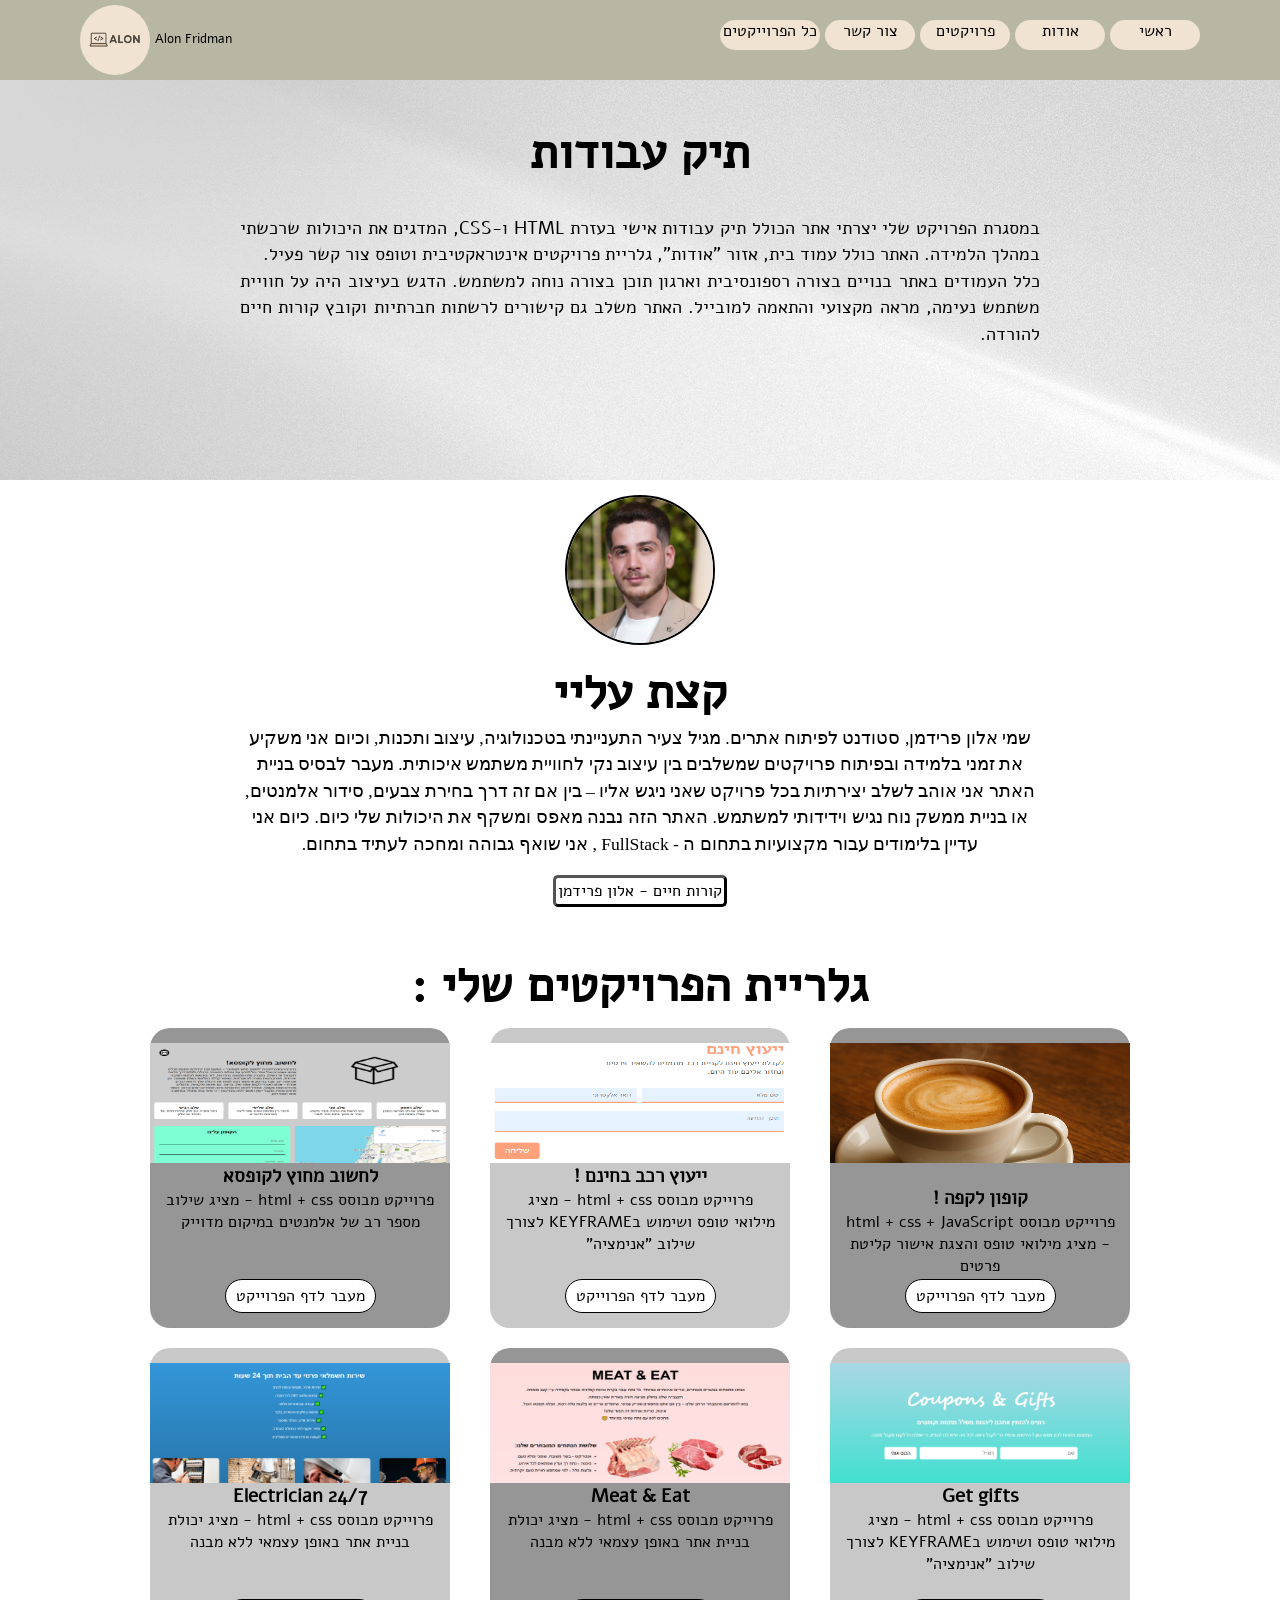
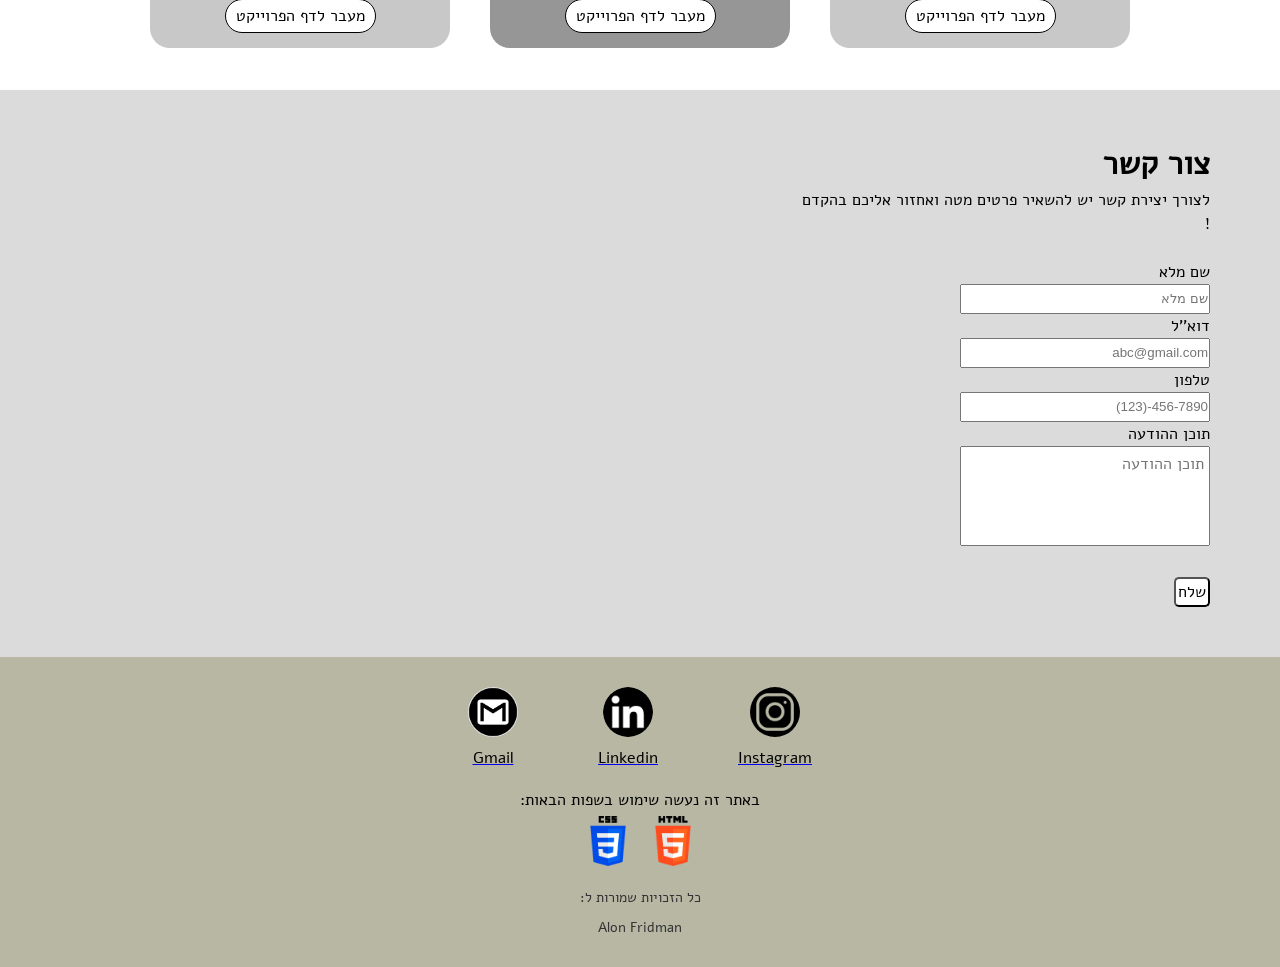
<file: index.html>
<!DOCTYPE html>
<html lang="en">

<head>
    <meta charset="UTF-8">
    <meta name="viewport" content="width=device-width, initial-scale=1.0">
    <title>Alon's protfolio</title>
    <link rel="stylesheet" href="style.css">
    <link rel="icon" href="images/logo.png">
</head>

<body>

    <div class="stiky_nav">

        <a href="#">
            <img class="protfolio_logo" src="images/main_protfolio_logo.png" alt="website logo" width="80px"
                height="80px">
        </a>
        <p>Alon Fridman</p>

        <nav>
            <ul>
                <li><a href="#home">ראשי</a></li>
                <li><a href="#about">אודות</a></li>
                <li><a href="#projects">פרויקטים</a></li>
                <li><a href="#contact">צור קשר</a></li>
                <li id="all_projects">
                    כל הפרוייקטים
                    <ul>
                        <a href="projects/coffe_coupon/coffe_coupon_page.html">
                            <li>קופון לקפה</li>
                        </a>
                        <a href="projects/free_consultation/free_consultation.html">
                            <li>ייעוץ רכב</li>
                        </a>
                        <a href="projects/outside_the_box/outside_the_box.html">
                            <li style="height: auto;">לחשוב מחוץ לקופסא</li>
                        </a>
                        <a href="projects/get_present/get_present.html">
                            <li>קבלת מתנה</li>
                        </a>
                        <a href="projects/meat_and_eat/meat_and_eat.html">
                            <li>meat & eat</li>
                        </a>
                        <a href="projects/Electrician/Electrician.html">
                            <li>Electrician</li>
                        </a>
                    </ul>
            </ul>
        </nav>
    </div>

    <span class="MainHeader" id="home">
        <header>תיק עבודות</header>
        <p>
            במסגרת הפרויקט שלי יצרתי אתר הכולל תיק עבודות אישי בעזרת HTML ו-CSS, המדגים את היכולות שרכשתי במהלך הלמידה.
            האתר כולל עמוד
            בית, אזור "אודות", גלריית פרויקטים אינטראקטיבית וטופס צור קשר פעיל.
            <br>
            כלל העמודים באתר בנויים בצורה רספונסיבית וארגון תוכן בצורה נוחה למשתמש. הדגש בעיצוב היה על חוויית
            משתמש נעימה, מראה מקצועי והתאמה למובייל.
            האתר משלב גם קישורים לרשתות חברתיות וקובץ קורות חיים להורדה.
        </p>
    </span>
    <div class="AboutMe" id="about">

        <img src="images/portret.JPG" alt="Portrat photo" width="150px" height="150">

        <h1>קצת עליי</h1>

        <p>
            שמי אלון פרידמן, סטודנט לפיתוח אתרים. מגיל צעיר התעניינתי בטכנולוגיה, עיצוב ותכנות, וכיום אני משקיע את זמני
            בלמידה ובפיתוח פרויקטים שמשלבים בין עיצוב נקי לחוויית משתמש איכותית. מעבר לבסיס בניית האתר אני אוהב לשלב
            יצירתיות
            בכל פרויקט שאני ניגש אליו – בין אם זה דרך בחירת צבעים, סידור אלמנטים, או בניית
            ממשק נוח נגיש וידידותי למשתמש. האתר הזה נבנה מאפס ומשקף את היכולות שלי כיום. כיום אני עדיין בלימודים עבור
            מקצועיות בתחום ה - FullStack , אני שואף גבוהה ומחכה לעתיד בתחום.
        </p>

        <br>

        <button>
            <a href="resume -Alon_Frodman.pdf" download="resume - Alon Frodman">קורות חיים - אלון פרידמן</a>
        </button>
    </div>

    <br>
    <br>

    <h1 id="projects">גלריית הפרויקטים שלי :</h1>

    <div class="containerGrid">
        <div class="project-card">
            <img src="projects/coffe_coupon/landing_page/images/coffe_long.png" alt="html site photo" width="300px"
                height="120px">
            <br>
            <h3>
                קופון לקפה !
            </h3>
            <p>
                פרוייקט מבוסס html + css + JavaScript - מציג מילואי טופס והצגת אישור קליטת פרטים
            </p>
            <a href="projects/coffe_coupon/coffe_coupon_page.html"><button>
                    מעבר לדף הפרוייקט
                </button></a>
        </div>
        <div class="project-card">
            <img src="projects/free_consultation/landing_page/images/image_for_index.png" alt="html site photo"
                width="300px" height="120px">
            <h3>
                ייעוץ רכב בחינם !
            </h3>
            <p>
                פרוייקט מבוסס html + css - מציג מילואי טופס ושימוש בKEYFRAME לצורך שילוב "אנימציה"
            </p>
            <a href="projects/free_consultation/free_consultation.html"><button>מעבר לדף
                    הפרוייקט</button></a>
        </div>
        <div class="project-card">
            <img src="projects/outside_the_box/Landing/images/bgc.png" alt="html site photo" width="300px"
                height="120px">
            <h3>
                לחשוב מחוץ לקופסא
            </h3>
            <p>
                פרוייקט מבוסס html + css - מציג שילוב מספר רב של אלמנטים במיקום מדוייק
            </p>
            <a href="projects/outside_the_box/outside_the_box.html"><button>מעבר לדף הפרוייקט</button></a>
        </div>
        <div class="project-card">
            <img src="projects/get_present/Landing/images/bgc.png" alt="html site photo" width="300px" height="120px">
            <h3>
                Get gifts
            </h3>
            <p>
                פרוייקט מבוסס html + css - מציג מילואי טופס ושימוש בKEYFRAME לצורך שילוב "אנימציה"
            </p>
            <a href="projects/get_present/get_present.html"><button>מעבר לדף הפרוייקט</button></a>
        </div>
        <div class="project-card">
            <img src="projects/meat_and_eat/Landing/images/bgc.png" alt="html site photo" width="300px" height="120px">
            <h3>
                Meat & Eat
            </h3>
            <p>
                פרוייקט מבוסס html + css - מציג יכולת בניית אתר באופן עצמאי ללא מבנה
            </p>
            <a href="projects/meat_and_eat/meat_and_eat.html"><button>מעבר לדף הפרוייקט</button></a>
        </div>
        <div class="project-card">
            <img src="projects/Electrician/landing_page/images/bgc.png" alt="html site photo" width="300px"
                height="120px">
            <h3>
                Electrician 24/7
            </h3>
            <p>
                פרוייקט מבוסס html + css - מציג יכולת בניית אתר באופן עצמאי ללא מבנה
            </p>
            <a href="projects/Electrician/Electrician.html"><button>מעבר לדף הפרוייקט</button></a>
        </div>

        <br>

    </div>

    <!-- .contact-us>h1+p+form>label*4+button -->
    <div class="contact-us" id="contact">
        <h1>צור קשר</h1>
        <p>
            לצורך יצירת קשר יש להשאיר פרטים מטה ואחזור אליכם בהקדם !
        </p>

        <br>

        <form action="">

            <label for="first_name">שם מלא</label>
            <br>
            <input type="text" id="first_name" required placeholder="שם מלא"
                oninvalid="this.setCustomValidity('נא לכתוב שם מלא')">
            <br>
            <label for="email">דוא''ל</label>
            <br>
            <input type="email" id="email" required placeholder="abc@gmail.com"
                oninvalid="this.setCustomValidity('נא לכתוב דואר אלקטרוני')">
            <br>
            <label for="phone_number">טלפון</label>
            <br>
            <input type="tel" id="phone_number" required placeholder="456-7890-(123)" maxlength="12"
                oninvalid="this.setCustomValidity('נא לכתוב מספר טלפון')">
            <br>
            <label for="main_message">תוכן ההודעה</label>
            <br>
            <textarea id="main_message" required placeholder="תוכן ההודעה"
                oninvalid="this.setCustomValidity('נא למלא תוכן הודעה')"></textarea>
            <br><br>
            <button type="submit">שלח</button>
        </form>
    </div>

    <footer class="custom-footer">
        <div class="footer-links">
            <a class="footer-item" href="https://www.instagram.com/alon_z?igsh=OWkxYnVsdXUxNDVt&utm_source=qr"
                target="_blank" rel="noopener noreferrer">
                <img src="images/instegram.png" alt="Instagram logo">
                <p>Instagram</p>
            </a>
            <a class="footer-item"
                href="https://www.linkedin.com/in/alon-fridman-16a917352?utm_source=share&utm_campaign=share_via&utm_content=profile&utm_medium=ios_app"
                target="_blank" rel="noopener noreferrer">
                <img src="images/linkrdin.webp" alt="Linkedin logo">
                <p>Linkedin</p>
            </a>
            <a class="footer-item" href="mailto:yourmail@gmail.com" target="_blank" rel="noopener noreferrer">
                <img src="images/gmail.jpg" alt="Gmail logo">
                <p>Gmail</p>
            </a>
        </div>
        <div class="footer_code">
            <p>באתר זה נעשה שימוש בשפות הבאות:</p>
            <img src="images/html_logo.png" alt="HTML logo">
            <img src="images/css_logo.png" alt="CSS logo">
        </div>
        <div class="footer-bottom">
            <p>כל הזכויות שמורות ל:</p>
            <p>Alon Fridman</p>
        </div>
    </footer>


</body>

</html>
</file>
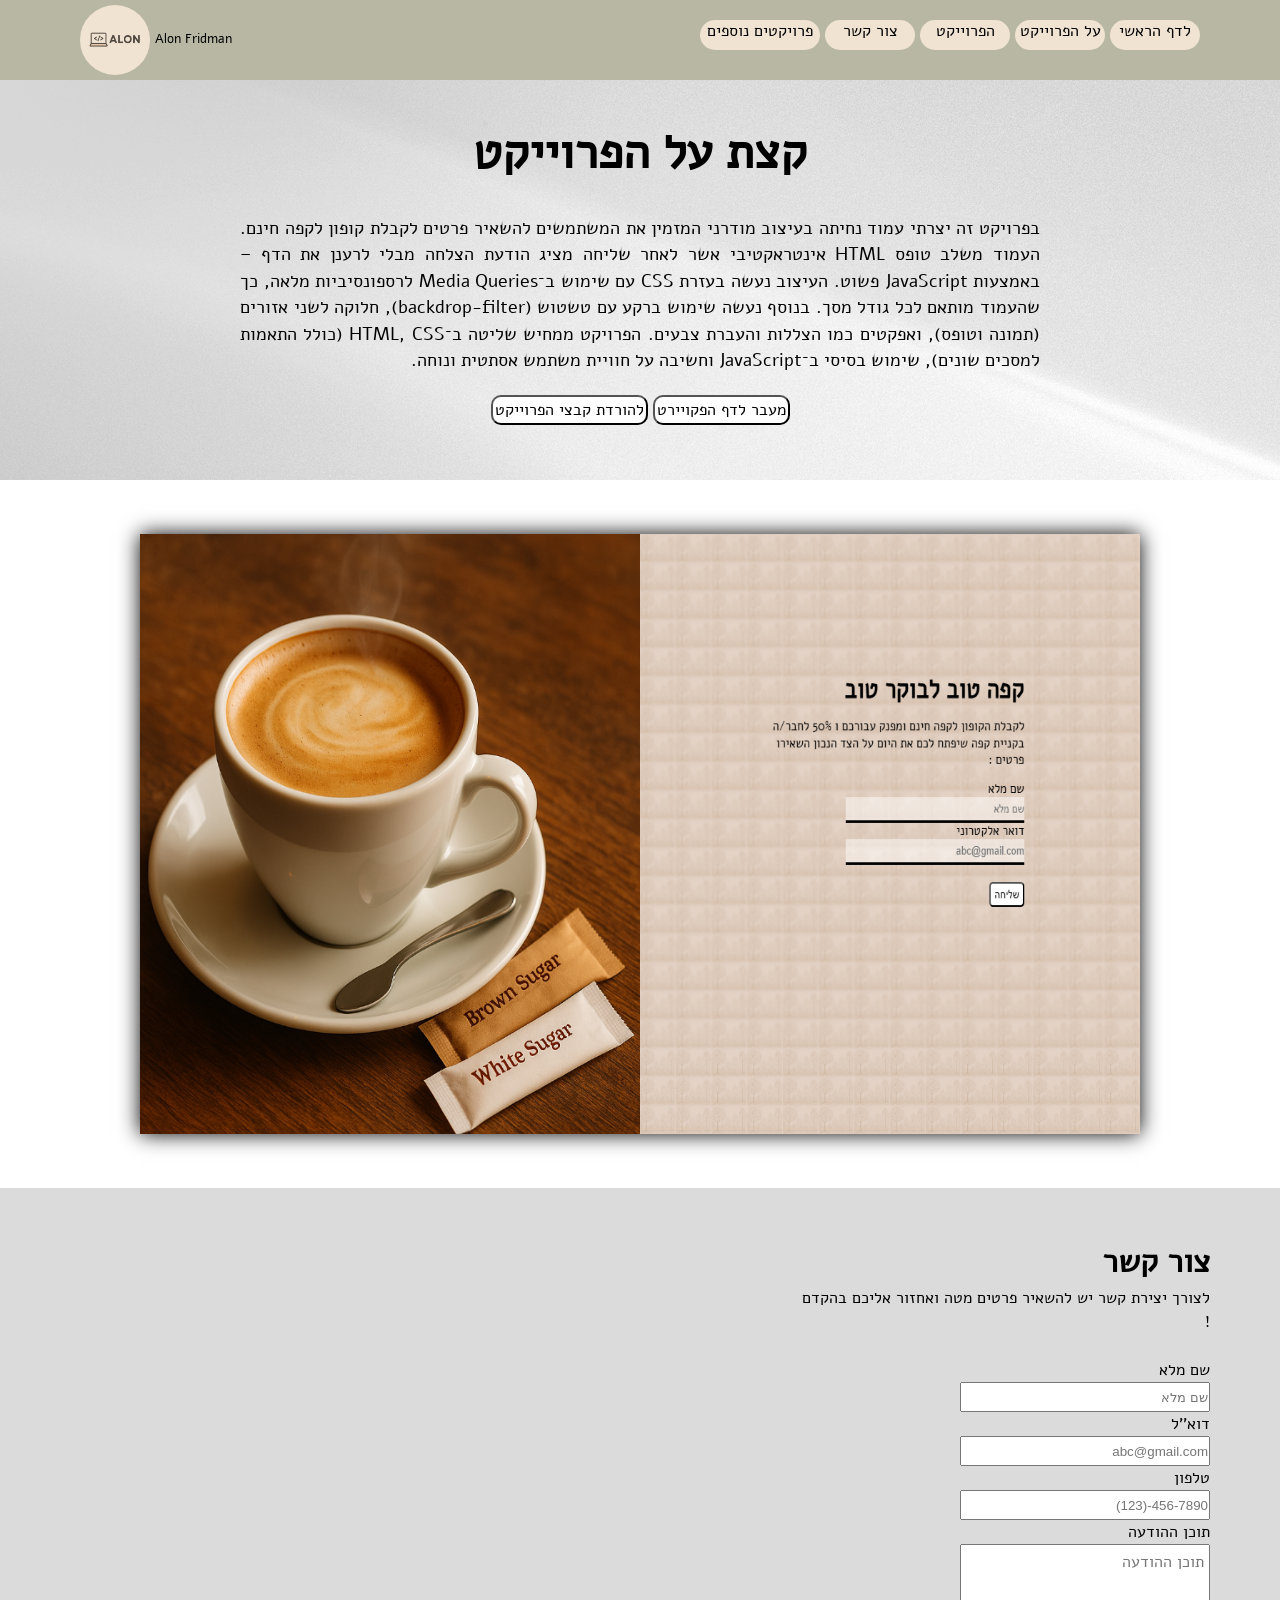
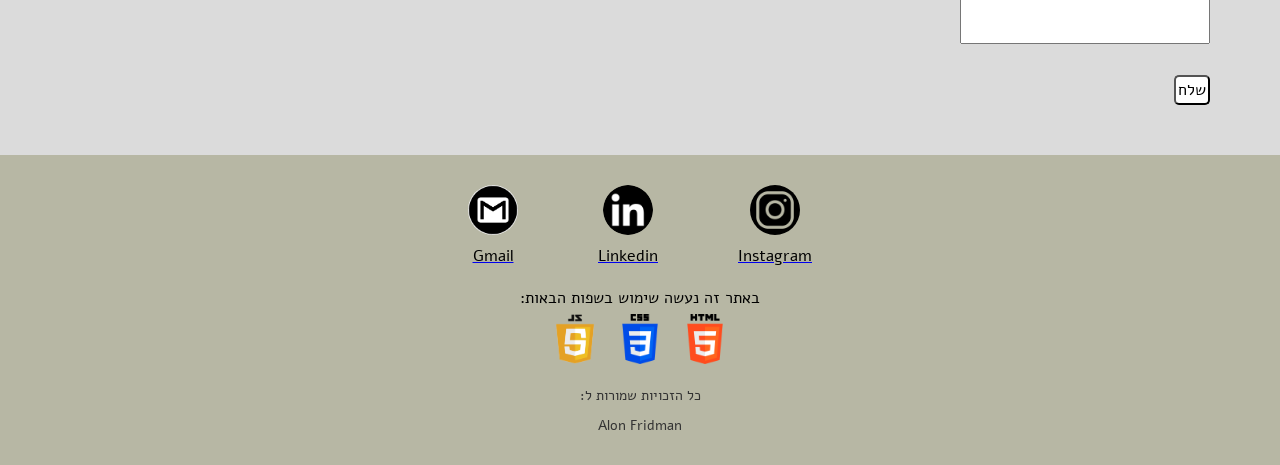
<file: projects/coffe_coupon/coffe_coupon_page.html>
<!DOCTYPE html>
<html lang="en">

<head>
    <meta charset="UTF-8">
    <meta name="viewport" content="width=device-width, initial-scale=1.0">
    <title>Alon's protfolio - coffe coupon</title>
    <link rel="stylesheet" href="coffe_coupon_page.css">
    <link rel="icon" href="../../images/logo.png">
</head>

<body>

    <div class="stiky_nav">
        <a href="../../index.html">
            <img class="protfolio_logo" src="../../images/main_protfolio_logo.png" alt="website logo" width="80px"
                height="80px">
        </a>
        <p>Alon Fridman</p>

        <nav>
            <ul>
                <li><a href="../../index.html">לדף הראשי</a></li>
                <li><a href="#home">על הפרוייקט</a></li>
                <li><a href="#coffe_coupon">הפרוייקט</a></li>
                <li><a href="#contact">צור קשר</a></li>
                <li id="all_projects">פרויקטים נוספים</a>
                    <ul>
                        <a href="../free_consultation/free_consultation.html">
                            <li>ייעוץ רכב</li>
                        </a>
                        <a href="../outside_the_box/outside_the_box.html">
                            <li style="height: auto;">לחשוב מחוץ לקופסא</li>
                        </a>
                        <a href="../get_present/get_present.html">
                            <li>קבלת מתנה</li>
                        </a>
                        <a href="../meat_and_eat/meat_and_eat.html">
                            <li>meat & eat</li>
                        </a>
                        <a href="../Electrician/Electrician.html">
                            <li>Electrician</li>
                        </a>
                    </ul>
                </li>
            </ul>
        </nav>
    </div>

    <span class="MainHeader" id="home">
        <header>קצת על הפרוייקט</header>
        <p>
            בפרויקט זה יצרתי עמוד נחיתה בעיצוב מודרני המזמין את המשתמשים להשאיר פרטים לקבלת קופון לקפה חינם. העמוד משלב
            טופס HTML
            אינטראקטיבי אשר לאחר שליחה מציג הודעת הצלחה מבלי לרענן את הדף – באמצעות JavaScript פשוט.
            העיצוב נעשה בעזרת CSS עם שימוש ב־Media Queries לרספונסיביות מלאה, כך שהעמוד מותאם לכל גודל מסך. בנוסף נעשה
            שימוש ברקע עם
            טשטוש (backdrop-filter), חלוקה לשני אזורים (תמונה וטופס), ואפקטים כמו הצללות והעברת צבעים.
            הפרויקט ממחיש שליטה ב־HTML, CSS (כולל התאמות למסכים שונים), שימוש בסיסי ב־JavaScript וחשיבה על חוויית משתמש
            אסתטית
            ונוחה.
        </p>
        <br>
        <a href="landing_page/coffe_coupon.html" target="_blank" rel="noopener noreferrer">
            <button>
                מעבר לדף הפקויירט
            </button></a>
        <a href="coffe_coupon.zip" download="coffe project">
            <button>
                להורדת קבצי הפרוייקט
            </button></a>
    </span>

    </div>

    <br><br><br>

    <div id="coffe_coupon">
        <a href="landing_page/coffe_coupon.html" target="_blank" rel="noopener noreferrer">
            <img src="landing_page/images/image.png" alt="landing page image">
        </a>
    </div>

    <br><br><br>

    <div class="contact-us" id="contact">
        <h1>צור קשר</h1>
        <p>
            לצורך יצירת קשר יש להשאיר פרטים מטה ואחזור אליכם בהקדם !
        </p>

        <br>

        <form action="">

            <label for="first_name">שם מלא</label>
            <br>
            <input type="text" id="first_name" required placeholder="שם מלא"
                oninvalid="this.setCustomValidity('נא לכתוב שם מלא')">
            <br>
            <label for="email">דוא''ל</label>
            <br>
            <input type="email" id="email" required placeholder="abc@gmail.com"
                oninvalid="this.setCustomValidity('נא לכתוב דואר אלקטרוני')">
            <br>
            <label for="phone_number">טלפון</label>
            <br>
            <input type="tel" id="phone_number" required placeholder="456-7890-(123)" maxlength="12"
                oninvalid="this.setCustomValidity('נא לכתוב מספר טלפון')">
            <br>
            <label for="main_message">תוכן ההודעה</label>
            <br>
            <textarea id="main_message" required placeholder="תוכן ההודעה"
                oninvalid="this.setCustomValidity('נא למלא תוכן הודעה')"></textarea>
            <br><br>
            <button type="submit">שלח</button>
        </form>
    </div>

    <footer class="custom-footer">
        <div class="footer-links">
            <a class="footer-item" href="https://www.instagram.com/alon_z?igsh=OWkxYnVsdXUxNDVt&utm_source=qr"
                target="_blank" rel="noopener noreferrer">
                <img src="../../images/instegram.png" alt="Instagram logo">
                <p>Instagram</p>
            </a>
            <a class="footer-item"
                href="https://www.linkedin.com/in/alon-fridman-16a917352?utm_source=share&utm_campaign=share_via&utm_content=profile&utm_medium=ios_app"
                target="_blank" rel="noopener noreferrer">
                <img src="../../images/linkrdin.webp" alt="Linkedin logo">
                <p>Linkedin</p>
            </a>
            <a class="footer-item" href="mailto:yourmail@gmail.com" target="_blank" rel="noopener noreferrer">
                <img src="../../images/gmail.jpg" alt="Gmail logo">
                <p>Gmail</p>
            </a>
        </div>
        <div class="footer_code">
            <p>באתר זה נעשה שימוש בשפות הבאות:</p>
            <img src="../../images/html_logo.png" alt="HTML logo">
            <img src="../../images/css_logo.png" alt="CSS logo">
            <img src="../../images/JavaScript-Logo.png" alt="JavaScript logo">
        </div>
        <div class="footer-bottom">
            <p>כל הזכויות שמורות ל:</p>
            <p>Alon Fridman</p>
        </div>
    </footer>

</body>

</html>
</file>
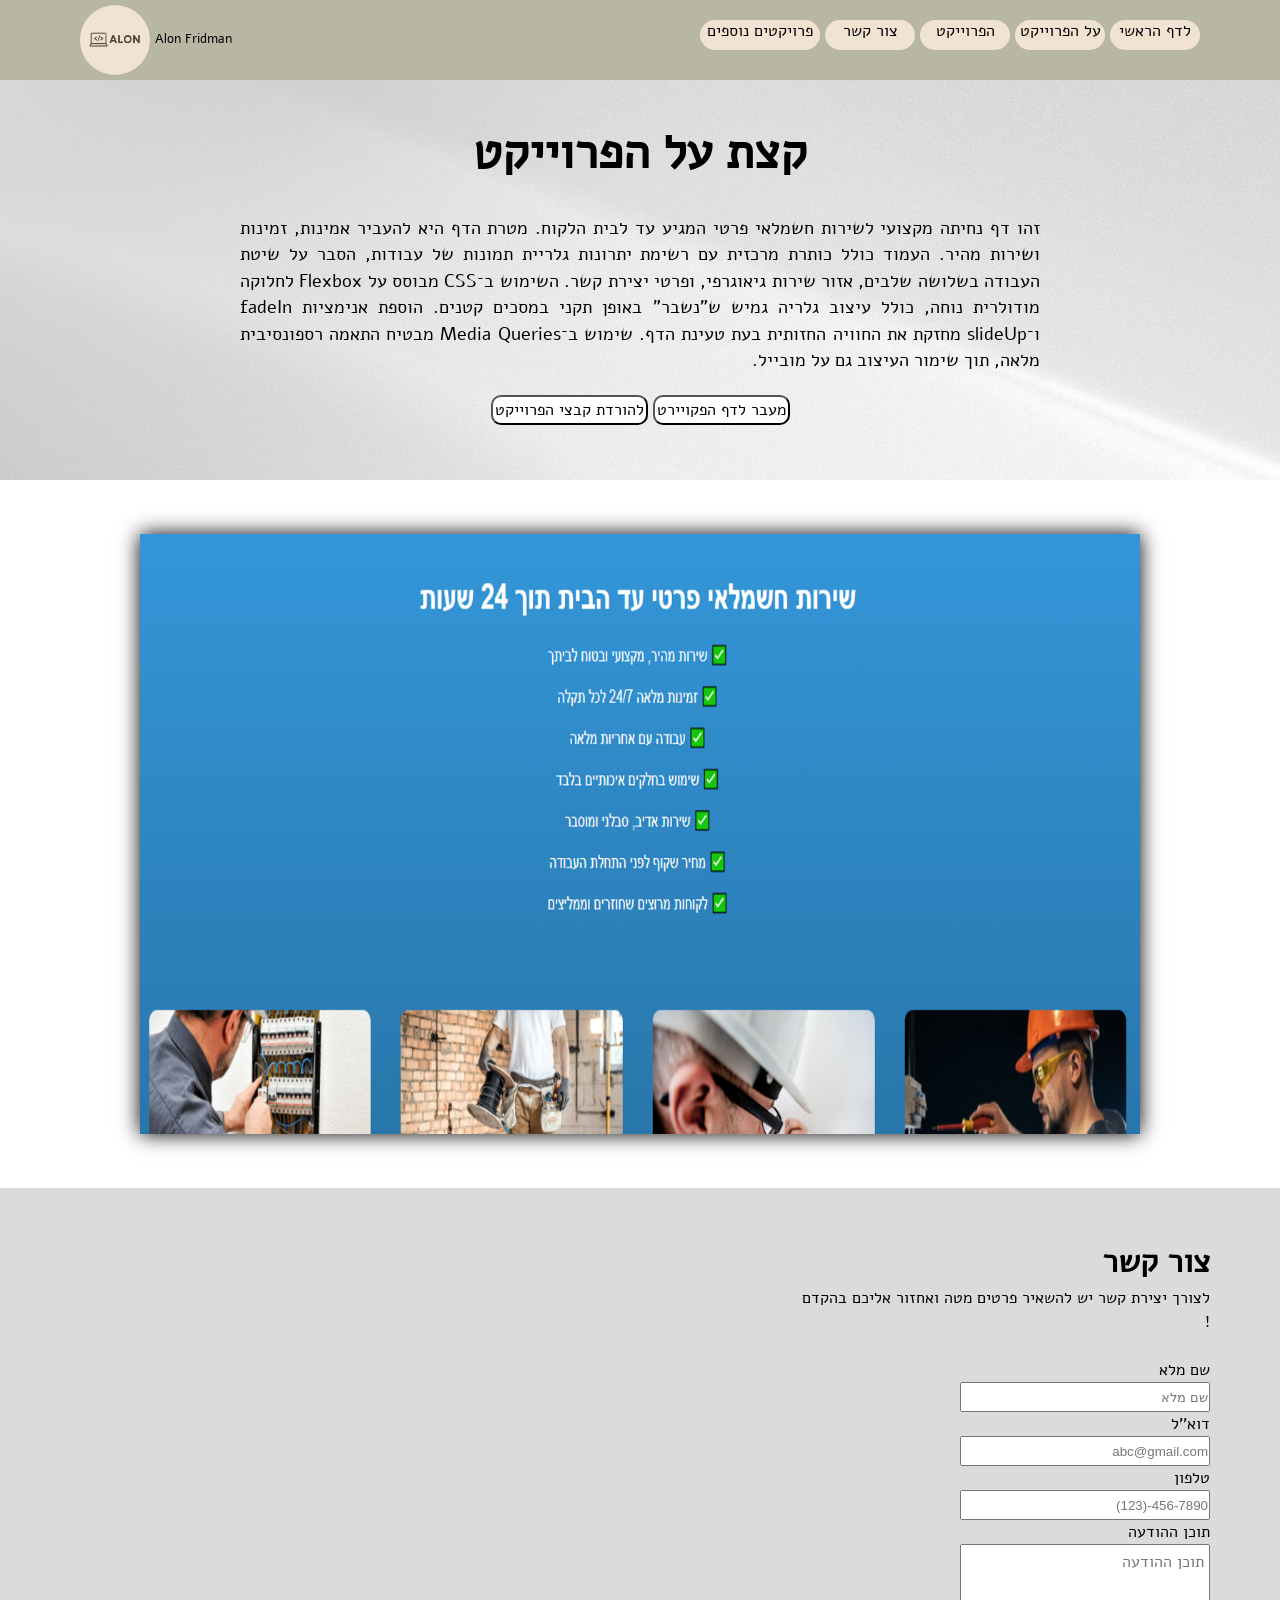
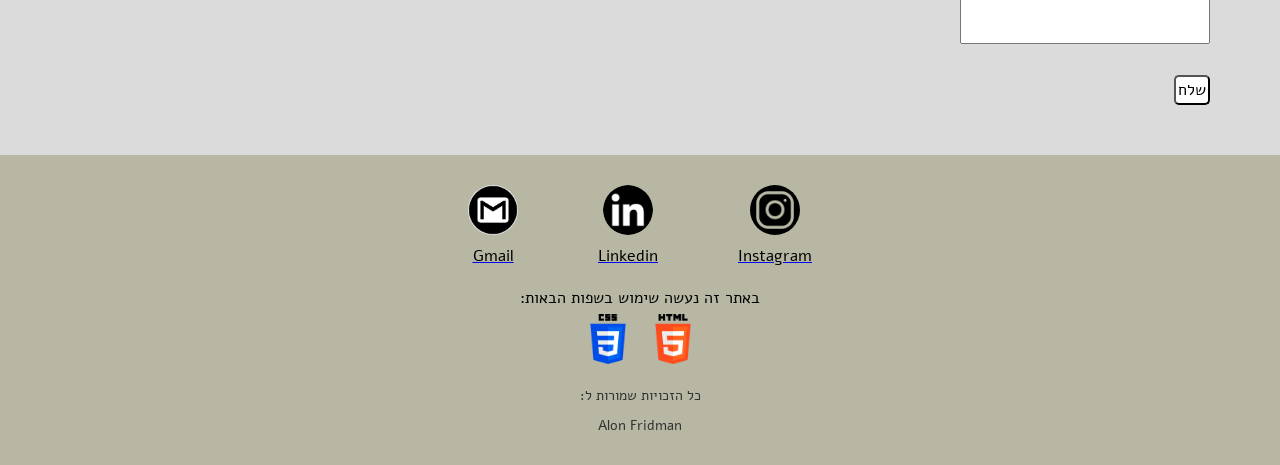
<file: projects/Electrician/Electrician.html>
<!DOCTYPE html>
<html lang="en">

<head>
    <meta charset="UTF-8">
    <meta name="viewport" content="width=device-width, initial-scale=1.0">
    <title>Alon's protfolio - Electrician 27/7 </title>
    <link rel="stylesheet" href="Electrician.css">
    <link rel="icon" href="../../images/logo.png">
</head>

<body>

    <div class="stiky_nav">
        <a href="../../index.html">
            <img class="protfolio_logo" src="../../images/main_protfolio_logo.png" alt="website logo" width="80px"
                height="80px">
        </a>
        <p>Alon Fridman</p>

        <nav>
            <ul>
                <li><a href="../../index.html">לדף הראשי</a></li>
                <li><a href="#home">על הפרוייקט</a></li>
                <li><a href="#Electrician">הפרוייקט</a></li>
                <li><a href="#contact">צור קשר</a></li>
                <li id="all_projects">פרויקטים נוספים</a>
                    <ul>
                        <a href="../coffe_coupon/coffe_coupon_page.html">
                            <li>קופון לקפה</li>
                        </a>
                        <a href="../free_consultation/free_consultation.html">
                            <li>ייעוץ רכב</li>
                        </a>
                        <a href="../outside_the_box/outside_the_box.html">
                            <li style="height: auto;">לחשוב מחוץ לקופסא</li>
                        </a>
                        <a href="../get_present/get_present.html">
                            <li>קבלת מתנה</li>
                        </a>
                        <a href="../meat_and_eat/meat_and_eat.html">
                            <li>meat & eat</li>
                        </a>
                    </ul>
                </li>
            </ul>
        </nav>
    </div>

    <span class="MainHeader" id="home">
        <header>קצת על הפרוייקט</header>
        <p>
            זהו דף נחיתה מקצועי לשירות חשמלאי פרטי המגיע עד לבית הלקוח. מטרת הדף היא להעביר אמינות, זמינות ושירות מהיר.
            העמוד כולל
            כותרת מרכזית עם רשימת יתרונות
            גלריית תמונות של עבודות, הסבר על שיטת העבודה בשלושה שלבים, אזור שירות גיאוגרפי, ופרטי יצירת קשר. השימוש
            ב־CSS מבוסס על
            Flexbox לחלוקה מודולרית נוחה, כולל עיצוב גלריה גמיש ש"נשבר" באופן תקני במסכים קטנים. הוספת אנימציות fadeIn
            ו־slideUp
            מחזקת את החוויה החזותית בעת טעינת הדף. שימוש ב־Media Queries מבטיח התאמה רספונסיבית מלאה, תוך שימור העיצוב
            גם על מובייל.
        </p>
        <br>
        <a href="landing_page/Electrician.html" target="_blank" rel="noopener noreferrer">
            <button>
                מעבר לדף הפקויירט
            </button></a>
        <a href="Electrician.zip" download="Electrician project">
            <button>
                להורדת קבצי הפרוייקט
            </button></a>
    </span>

    </div>

    <br><br><br>

    <div id="Electrician">
        <a href="landing_page/Electrician.html" target="_blank" rel="noopener noreferrer">
            <img src="landing_page/images/bgc.png" alt="Electrician image">
        </a>
    </div>

    <br><br><br>

    <div class="contact-us" id="contact">
        <h1>צור קשר</h1>
        <p>
            לצורך יצירת קשר יש להשאיר פרטים מטה ואחזור אליכם בהקדם !
        </p>

        <br>

        <form action="">

            <label for="first_name">שם מלא</label>
            <br>
            <input type="text" id="first_name" required placeholder="שם מלא"
                oninvalid="this.setCustomValidity('נא לכתוב שם מלא')">
            <br>
            <label for="email">דוא''ל</label>
            <br>
            <input type="email" id="email" required placeholder="abc@gmail.com"
                oninvalid="this.setCustomValidity('נא לכתוב דואר אלקטרוני')">
            <br>
            <label for="phone_number">טלפון</label>
            <br>
            <input type="tel" id="phone_number" required placeholder="456-7890-(123)" maxlength="12"
                oninvalid="this.setCustomValidity('נא לכתוב מספר טלפון')">
            <br>
            <label for="main_message">תוכן ההודעה</label>
            <br>
            <textarea id="main_message" required placeholder="תוכן ההודעה"
                oninvalid="this.setCustomValidity('נא למלא תוכן הודעה')"></textarea>
            <br><br>
            <button type="submit">שלח</button>
        </form>
    </div>

    <footer class="custom-footer">
        <div class="footer-links">
            <a class="footer-item" href="https://www.instagram.com/alon_z?igsh=OWkxYnVsdXUxNDVt&utm_source=qr"
                target="_blank" rel="noopener noreferrer">
                <img src="../../images/instegram.png" alt="Instagram logo">
                <p>Instagram</p>
            </a>
            <a class="footer-item"
                href="https://www.linkedin.com/in/alon-fridman-16a917352?utm_source=share&utm_campaign=share_via&utm_content=profile&utm_medium=ios_app"
                target="_blank" rel="noopener noreferrer">
                <img src="../../images/linkrdin.webp" alt="Linkedin logo">
                <p>Linkedin</p>
            </a>
            <a class="footer-item" href="mailto:yourmail@gmail.com" target="_blank" rel="noopener noreferrer">
                <img src="../../images/gmail.jpg" alt="Gmail logo">
                <p>Gmail</p>
            </a>
        </div>
        <div class="footer_code">
            <p>באתר זה נעשה שימוש בשפות הבאות:</p>
            <img src="../../images/html_logo.png" alt="HTML logo">
            <img src="../../images/css_logo.png" alt="CSS logo">
        </div>
        <div class="footer-bottom">
            <p>כל הזכויות שמורות ל:</p>
            <p>Alon Fridman</p>
        </div>
    </footer>

</body>

</html>
</file>
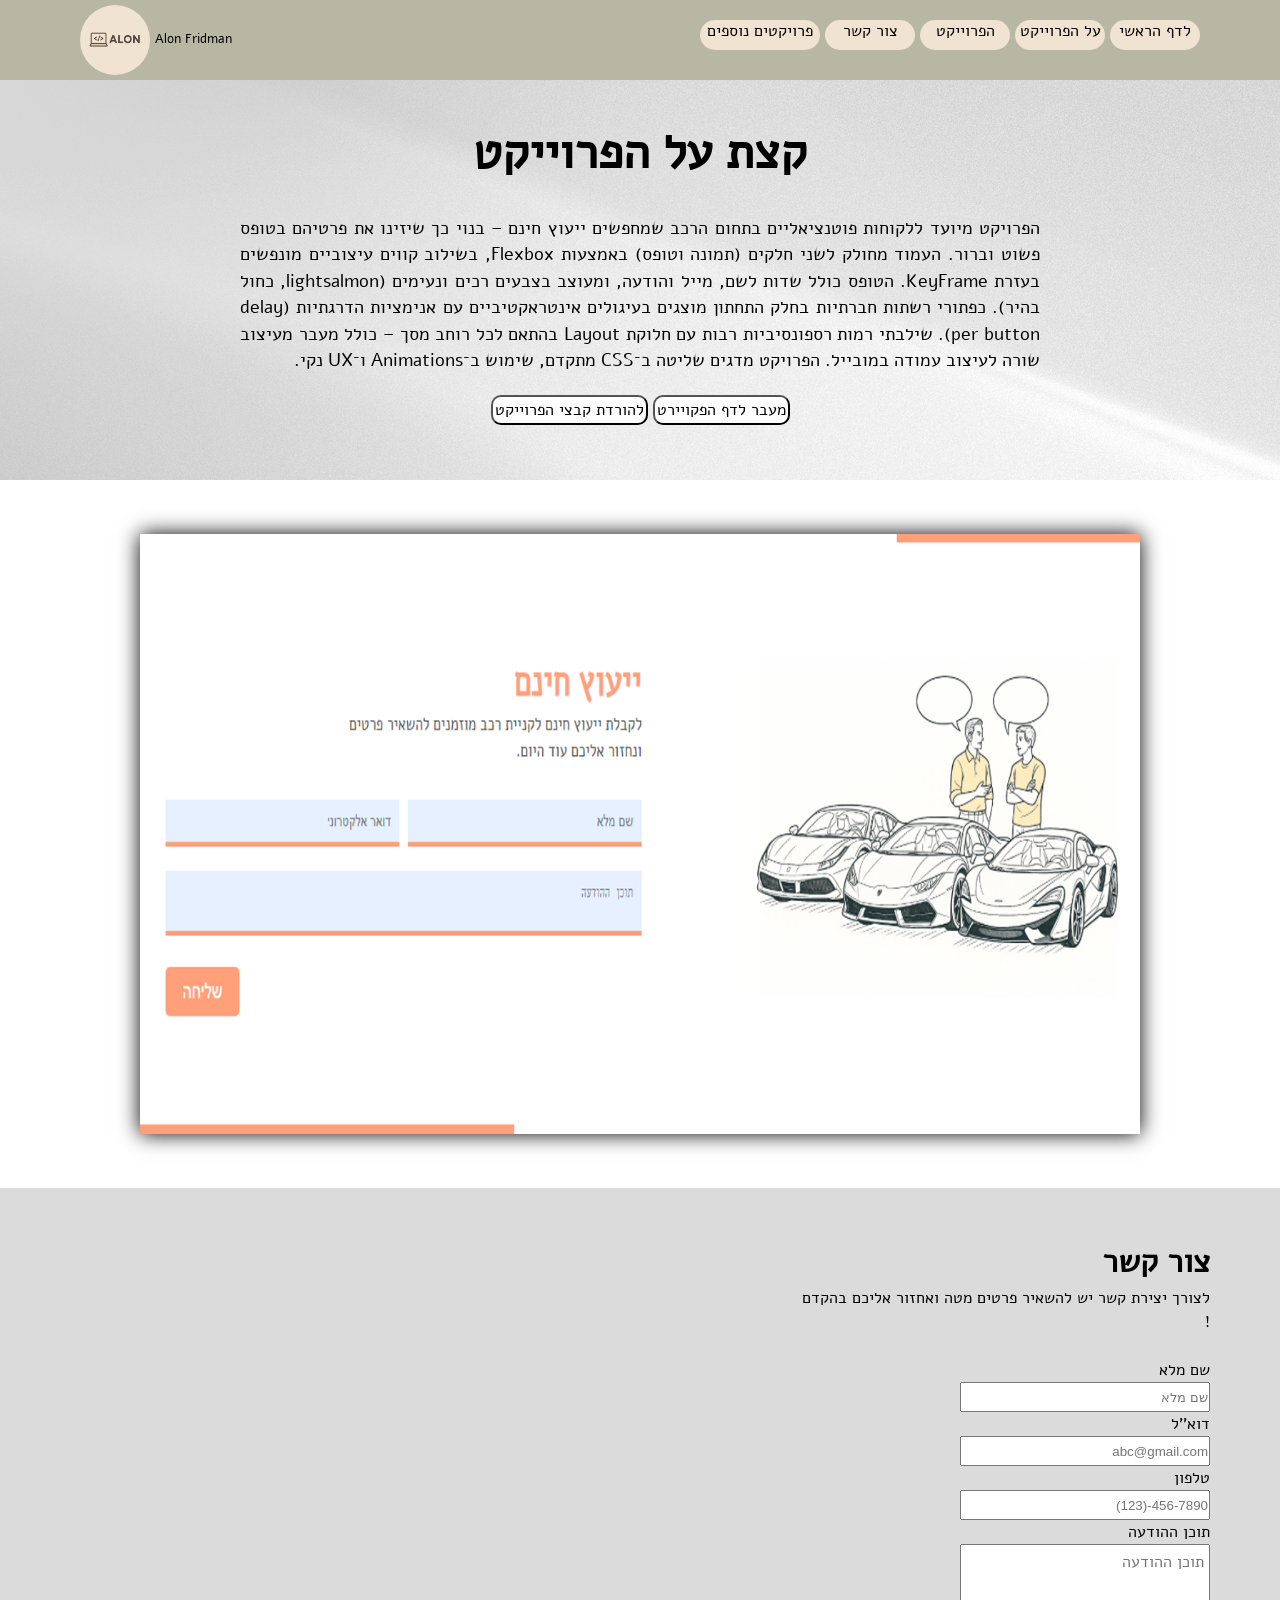
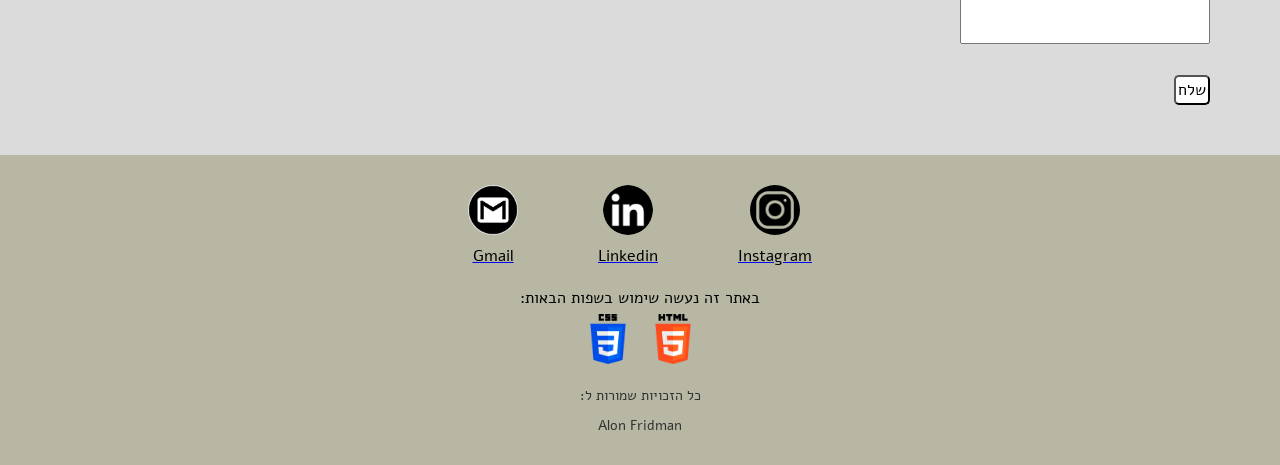
<file: projects/free_consultation/free_consultation.html>
<!DOCTYPE html>
<html lang="en">

<head>
    <meta charset="UTF-8">
    <meta name="viewport" content="width=device-width, initial-scale=1.0">
    <title>Alon's protfolio - free_consultation</title>
    <link rel="stylesheet" href="free_consultation.css">
    <link rel="icon" href="../../images/logo.png">
</head>

<body>

    <div class="stiky_nav">
        <a href="../../index.html">
            <img class="protfolio_logo" src="../../images/main_protfolio_logo.png" alt="website logo" width="80px"
                height="80px">
        </a>
        <p>Alon Fridman</p>

        <nav>
            <ul>
                <li><a href="../../index.html">לדף הראשי</a></li>
                <li><a href="#home">על הפרוייקט</a></li>
                <li><a href="#free_consultation">הפרוייקט</a></li>
                <li><a href="#contact">צור קשר</a></li>
                <li id="all_projects">פרויקטים נוספים</a>
                    <ul>
                        <a href="../coffe_coupon/coffe_coupon_page.html">
                            <li>קופון לקפה</li>
                        </a>
                        <a href="../outside_the_box/outside_the_box.html">
                            <li style="height: auto;">לחשוב מחוץ לקופסא</li>
                        </a>
                        <a href="../get_present/get_present.html">
                            <li>קבלת מתנה</li>
                        </a>
                        <a href="../meat_and_eat/meat_and_eat.html">
                            <li>meat & eat</li>
                        </a>
                        <a href="../Electrician/Electrician.html">
                            <li>Electrician</li>
                        </a>
                    </ul>
                </li>
            </ul>
        </nav>
    </div>

    <span class="MainHeader" id="home">
        <header>קצת על הפרוייקט</header>
        <p>
            הפרויקט מיועד ללקוחות פוטנציאליים בתחום הרכב שמחפשים ייעוץ חינם – בנוי כך שיזינו את פרטיהם בטופס פשוט וברור.
            העמוד מחולק
            לשני חלקים (תמונה וטופס) באמצעות Flexbox, בשילוב קווים עיצוביים מונפשים בעזרת KeyFrame.
            הטופס כולל שדות לשם, מייל והודעה, ומעוצב בצבעים רכים ונעימים (lightsalmon, כחול בהיר). כפתורי רשתות חברתיות
            בחלק התחתון
            מוצגים בעיגולים אינטראקטיביים עם אנימציות הדרגתיות (delay per button). שילבתי רמות רספונסיביות רבות עם חלוקת
            Layout
            בהתאם לכל רוחב מסך – כולל מעבר מעיצוב שורה לעיצוב עמודה במובייל. הפרויקט מדגים שליטה ב־CSS מתקדם, שימוש
            ב־Animations
            ו־UX נקי.
        </p>
        <br>
        <a href="landing_page/free_consultation.html" target="_blank" rel="noopener noreferrer">
            <button>
                מעבר לדף הפקויירט
            </button></a>
        <a href="free_consultation.zip" download="free consultation project">
            <button>
                להורדת קבצי הפרוייקט
            </button></a>
    </span>

    </div>

    <br><br><br>

    <div id="free_consultation">
        <a href="landing_page/free_consultation.html" target="_blank" rel="noopener noreferrer">
            <img src="landing_page/images/main2.png" alt="university image">
        </a>
    </div>

    <br><br><br>

    <div class="contact-us" id="contact">
        <h1>צור קשר</h1>
        <p>
            לצורך יצירת קשר יש להשאיר פרטים מטה ואחזור אליכם בהקדם !
        </p>

        <br>

        <form action="">

            <label for="first_name">שם מלא</label>
            <br>
            <input type="text" id="first_name" required placeholder="שם מלא"
                oninvalid="this.setCustomValidity('נא לכתוב שם מלא')">
            <br>
            <label for="email">דוא''ל</label>
            <br>
            <input type="email" id="email" required placeholder="abc@gmail.com"
                oninvalid="this.setCustomValidity('נא לכתוב דואר אלקטרוני')">
            <br>
            <label for="phone_number">טלפון</label>
            <br>
            <input type="tel" id="phone_number" required placeholder="456-7890-(123)" maxlength="12"
                oninvalid="this.setCustomValidity('נא לכתוב מספר טלפון')">
            <br>
            <label for="main_message">תוכן ההודעה</label>
            <br>
            <textarea id="main_message" required placeholder="תוכן ההודעה"
                oninvalid="this.setCustomValidity('נא למלא תוכן הודעה')"></textarea>
            <br><br>
            <button type="submit">שלח</button>
        </form>
    </div>

    <footer class="custom-footer">
        <div class="footer-links">
            <a class="footer-item" href="https://www.instagram.com/alon_z?igsh=OWkxYnVsdXUxNDVt&utm_source=qr"
                target="_blank" rel="noopener noreferrer">
                <img src="../../images/instegram.png" alt="Instagram logo">
                <p>Instagram</p>
            </a>
            <a class="footer-item"
                href="https://www.linkedin.com/in/alon-fridman-16a917352?utm_source=share&utm_campaign=share_via&utm_content=profile&utm_medium=ios_app"
                target="_blank" rel="noopener noreferrer">
                <img src="../../images/linkrdin.webp" alt="Linkedin logo">
                <p>Linkedin</p>
            </a>
            <a class="footer-item" href="mailto:yourmail@gmail.com" target="_blank" rel="noopener noreferrer">
                <img src="../../images/gmail.jpg" alt="Gmail logo">
                <p>Gmail</p>
            </a>
        </div>
        <div class="footer_code">
            <p>באתר זה נעשה שימוש בשפות הבאות:</p>
            <img src="../../images/html_logo.png" alt="HTML logo">
            <img src="../../images/css_logo.png" alt="CSS logo">
        </div>
        <div class="footer-bottom">
            <p>כל הזכויות שמורות ל:</p>
            <p>Alon Fridman</p>
        </div>
    </footer>

</body>

</html>
</file>
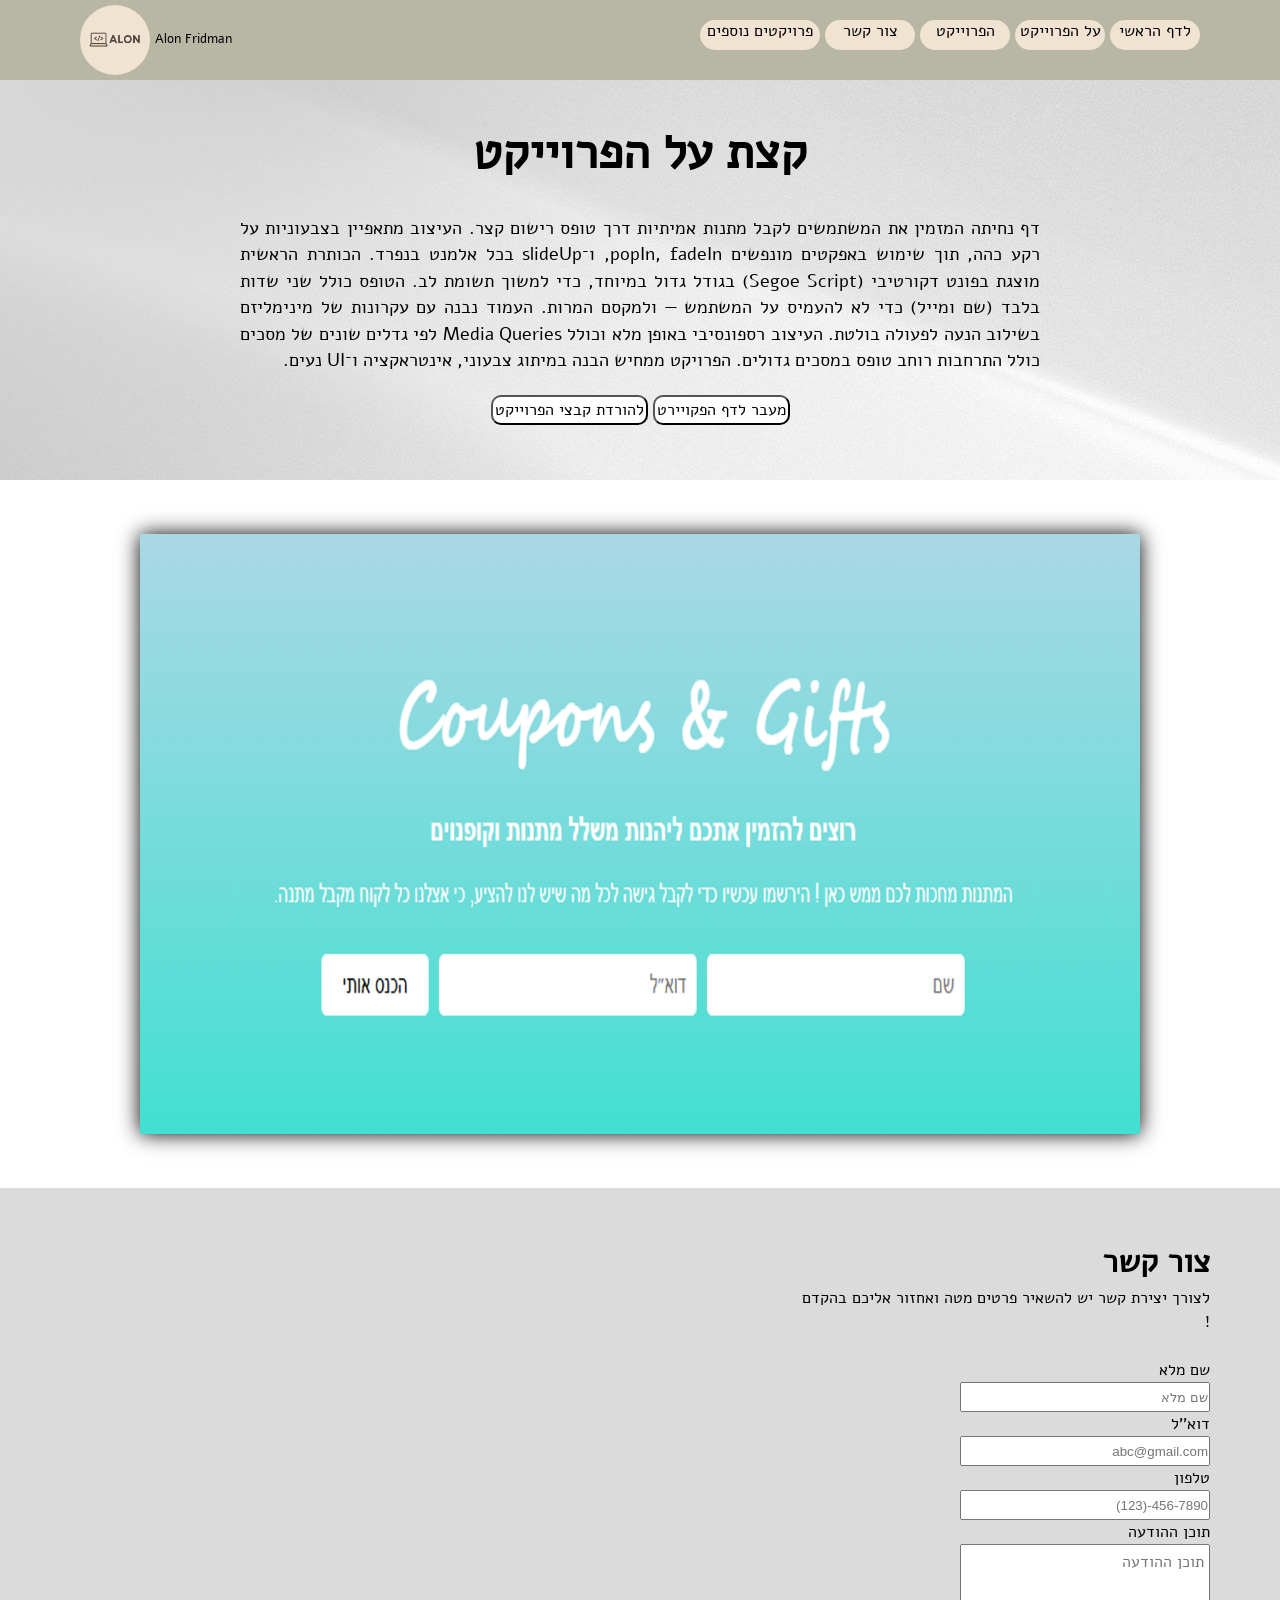
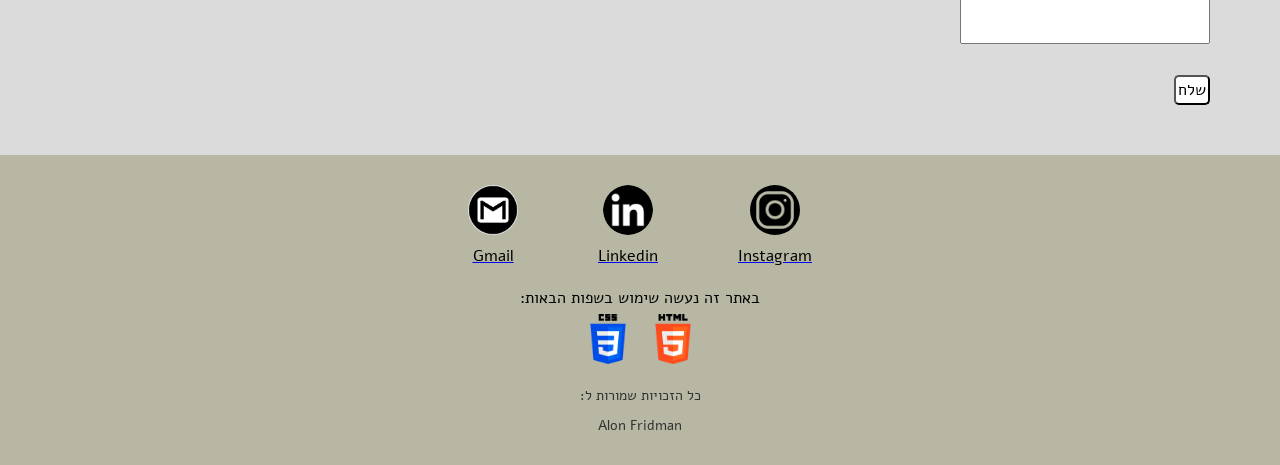
<file: projects/get_present/get_present.html>
<!DOCTYPE html>
<html lang="en">

<head>
    <meta charset="UTF-8">
    <meta name="viewport" content="width=device-width, initial-scale=1.0">
    <title>Alon's protfolio - get present</title>
    <link rel="stylesheet" href="get_present.css">
    <link rel="icon" href="../../images/logo.png">
</head>

<body>

    <div class="stiky_nav">
        <a href="../../index.html">
            <img class="protfolio_logo" src="../../images/main_protfolio_logo.png" alt="website logo" width="80px"
                height="80px">
        </a>
        <p>Alon Fridman</p>

        <nav>
            <ul>
                <li><a href="../../index.html">לדף הראשי</a></li>
                <li><a href="#home">על הפרוייקט</a></li>
                <li><a href="#get_present">הפרוייקט</a></li>
                <li><a href="#contact">צור קשר</a></li>
                <li id="all_projects">פרויקטים נוספים</a>
                    <ul>
                        <a href="../coffe_coupon/coffe_coupon_page.html">
                            <li>קופון לקפה</li>
                        </a>
                        <a href="../free_consultation/free_consultation.html">
                            <li>ייעוץ רכב</li>
                        </a>
                        <a href="../outside_the_box/outside_the_box.html">
                            <li style="height: auto;">לחשוב מחוץ לקופסא</li>
                        </a>
                        <a href="../meat_and_eat/meat_and_eat.html">
                            <li>meat & eat</li>
                        </a>
                        <a href="../Electrician/Electrician.html">
                            <li>Electrician</li>
                        </a>
                    </ul>
                </li>
            </ul>
        </nav>
    </div>

    <span class="MainHeader" id="home">
        <header>קצת על הפרוייקט</header>
        <p>
            דף נחיתה המזמין את המשתמשים לקבל מתנות אמיתיות דרך טופס רישום קצר. העיצוב מתאפיין בצבעוניות על רקע כהה, תוך
            שימוש באפקטים מונפשים popIn, fadeIn, ו־slideUp בכל אלמנט בנפרד.
            הכותרת הראשית מוצגת בפונט דקורטיבי (Segoe Script) בגודל גדול במיוחד, כדי למשוך תשומת לב. הטופס כולל שני שדות
            בלבד (שם
            ומייל) כדי לא להעמיס על המשתמש — ולמקסם המרות. העמוד נבנה עם עקרונות של מינימליזם בשילוב הנעה לפעולה בולטת.
            העיצוב
            רספונסיבי באופן מלא וכולל Media Queries לפי גדלים שונים של מסכים כולל התרחבות רוחב טופס במסכים גדולים.
            הפרויקט ממחיש
            הבנה במיתוג צבעוני, אינטראקציה ו־UI נעים.
        </p>
        <br>
        <a href="Landing/get_present.html" target="_blank" rel="noopener noreferrer">
            <button>
                מעבר לדף הפקויירט
            </button></a>
        <a href="get_present.zip" download="get present project">
            <button>
                להורדת קבצי הפרוייקט
            </button></a>
    </span>

    </div>

    <br><br><br>

    <div id="get_present">
        <a href="Landing/get_present.html" target="_blank" rel="noopener noreferrer">
            <img src="Landing/images/bgc.png" alt="get present image">
        </a>
    </div>

    <br><br><br>

    <div class="contact-us" id="contact">
        <h1>צור קשר</h1>
        <p>
            לצורך יצירת קשר יש להשאיר פרטים מטה ואחזור אליכם בהקדם !
        </p>

        <br>

        <form action="">

            <label for="first_name">שם מלא</label>
            <br>
            <input type="text" id="first_name" required placeholder="שם מלא"
                oninvalid="this.setCustomValidity('נא לכתוב שם מלא')">
            <br>
            <label for="email">דוא''ל</label>
            <br>
            <input type="email" id="email" required placeholder="abc@gmail.com"
                oninvalid="this.setCustomValidity('נא לכתוב דואר אלקטרוני')">
            <br>
            <label for="phone_number">טלפון</label>
            <br>
            <input type="tel" id="phone_number" required placeholder="456-7890-(123)" maxlength="12"
                oninvalid="this.setCustomValidity('נא לכתוב מספר טלפון')">
            <br>
            <label for="main_message">תוכן ההודעה</label>
            <br>
            <textarea id="main_message" required placeholder="תוכן ההודעה"
                oninvalid="this.setCustomValidity('נא למלא תוכן הודעה')"></textarea>
            <br><br>
            <button type="submit">שלח</button>
        </form>
    </div>

    <footer class="custom-footer">
        <div class="footer-links">
            <a class="footer-item" href="https://www.instagram.com/alon_z?igsh=OWkxYnVsdXUxNDVt&utm_source=qr"
                target="_blank" rel="noopener noreferrer">
                <img src="../../images/instegram.png" alt="Instagram logo">
                <p>Instagram</p>
            </a>
            <a class="footer-item"
                href="https://www.linkedin.com/in/alon-fridman-16a917352?utm_source=share&utm_campaign=share_via&utm_content=profile&utm_medium=ios_app"
                target="_blank" rel="noopener noreferrer">
                <img src="../../images/linkrdin.webp" alt="Linkedin logo">
                <p>Linkedin</p>
            </a>
            <a class="footer-item" href="mailto:yourmail@gmail.com" target="_blank" rel="noopener noreferrer">
                <img src="../../images/gmail.jpg" alt="Gmail logo">
                <p>Gmail</p>
            </a>
        </div>
        <div class="footer_code">
            <p>באתר זה נעשה שימוש בשפות הבאות:</p>
            <img src="../../images/html_logo.png" alt="HTML logo">
            <img src="../../images/css_logo.png" alt="CSS logo">
        </div>
        <div class="footer-bottom">
            <p>כל הזכויות שמורות ל:</p>
            <p>Alon Fridman</p>
        </div>
    </footer>

</body>

</html>
</file>
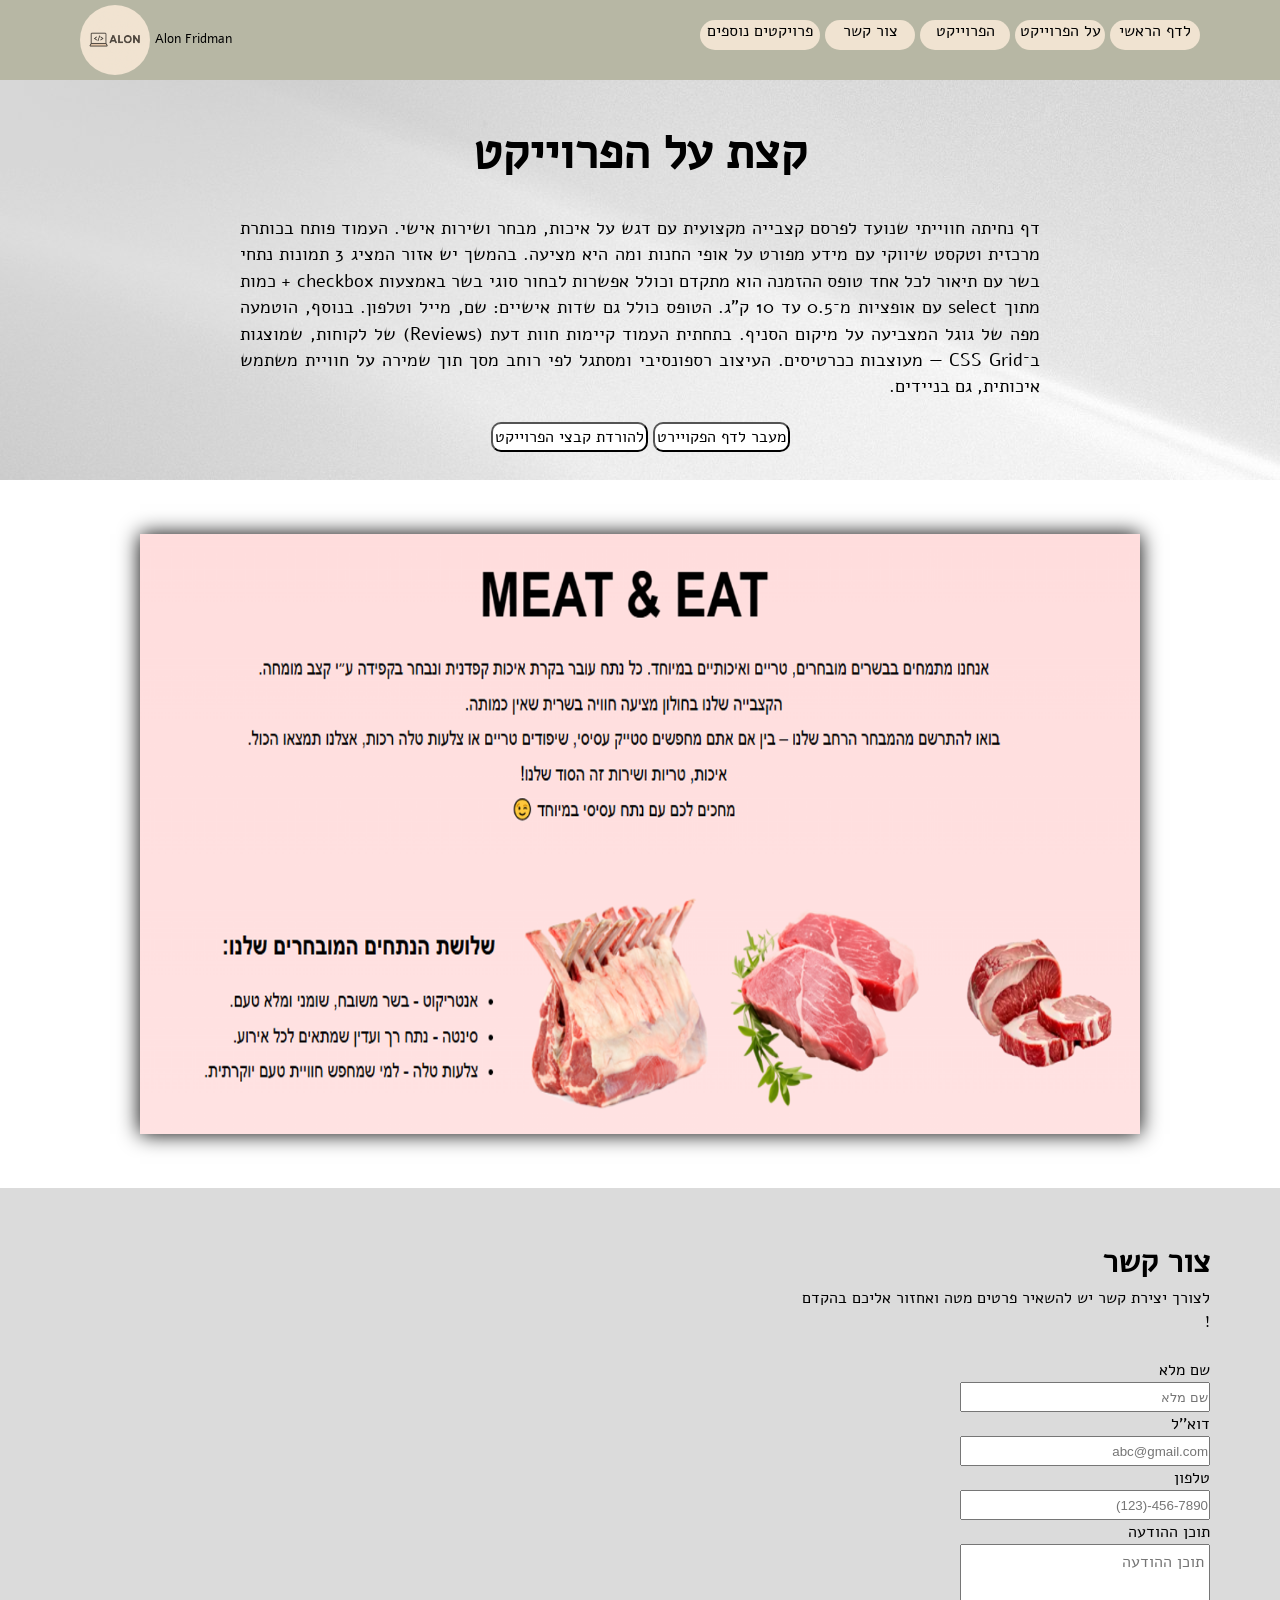
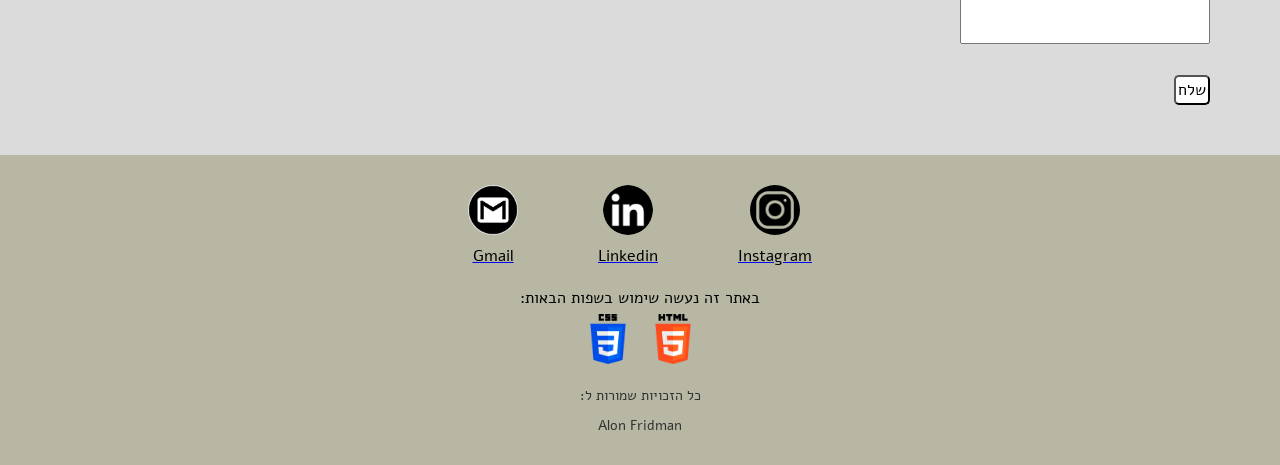
<file: projects/meat_and_eat/meat_and_eat.html>
<!DOCTYPE html>
<html lang="en">

<head>
    <meta charset="UTF-8">
    <meta name="viewport" content="width=device-width, initial-scale=1.0">
    <title>Alon's protfolio - meat_and_eat</title>
    <link rel="stylesheet" href="meat_and_eat.css">
    <link rel="icon" href="../../images/logo.png">
</head>

<body>

    <div class="stiky_nav">
        <a href="../../index.html">
            <img class="protfolio_logo" src="../../images/main_protfolio_logo.png" alt="website logo" width="80px"
                height="80px">
        </a>
        <p>Alon Fridman</p>

        <nav>
            <ul>
                <li><a href="../../index.html">לדף הראשי</a></li>
                <li><a href="#home">על הפרוייקט</a></li>
                <li><a href="#meat_and_eat">הפרוייקט</a></li>
                <li><a href="#contact">צור קשר</a></li>
                <li id="all_projects">פרויקטים נוספים</a>
                    <ul>
                        <a href="../coffe_coupon/coffe_coupon_page.html">
                            <li>קופון לקפה</li>
                        </a>
                        <a href="../free_consultation/free_consultation.html">
                            <li>ייעוץ רכב</li>
                        </a>
                        <a href="../outside_the_box/outside_the_box.html">
                            <li style="height: auto;">לחשוב מחוץ לקופסא</li>
                        </a>
                        <a href="../get_present/get_present.html">
                            <li>קבלת מתנה</li>
                        </a>
                        <a href="../Electrician/Electrician.html">
                            <li>Electrician</li>
                        </a>
                    </ul>
                </li>
            </ul>
        </nav>
    </div>

    <span class="MainHeader" id="home">
        <header>קצת על הפרוייקט</header>
        <p>
            דף נחיתה חווייתי שנועד לפרסם קצבייה מקצועית עם דגש על איכות, מבחר ושירות אישי. העמוד פותח בכותרת מרכזית
            וטקסט שיווקי עם
            מידע מפורט על אופי החנות ומה היא מציעה. בהמשך יש אזור המציג 3 תמונות נתחי בשר עם תיאור לכל אחד
            טופס ההזמנה הוא מתקדם וכולל אפשרות לבחור סוגי בשר באמצעות checkbox + כמות מתוך select עם אופציות מ־0.5 עד
            10 ק"ג.
            הטופס כולל גם שדות אישיים: שם, מייל וטלפון. בנוסף, הוטמעה מפה של גוגל המצביעה על מיקום הסניף.
            בתחתית העמוד
            קיימות חוות דעת (Reviews) של לקוחות, שמוצגות ב־CSS Grid — מעוצבות ככרטיסים. העיצוב רספונסיבי ומסתגל לפי
            רוחב מסך תוך
            שמירה על חוויית משתמש איכותית, גם בניידים.
        </p>
        <br>
        <a href="Landing/meat_and_eat.html" target="_blank" rel="noopener noreferrer">
            <button>
                מעבר לדף הפקויירט
            </button></a>
        <a href="meat_and_eat.zip" download="meat and eat project">
            <button>
                להורדת קבצי הפרוייקט
            </button></a>
    </span>

    </div>

    <br><br><br>

    <div id="meat_and_eat">
        <a href="Landing/meat_and_eat.html" target="_blank" rel="noopener noreferrer">
            <img src="Landing/images/bgc.png" alt="university image">
        </a>
    </div>

    <br><br><br>

    <div class="contact-us" id="contact">
        <h1>צור קשר</h1>
        <p>
            לצורך יצירת קשר יש להשאיר פרטים מטה ואחזור אליכם בהקדם !
        </p>

        <br>

        <form action="">

            <label for="first_name">שם מלא</label>
            <br>
            <input type="text" id="first_name" required placeholder="שם מלא"
                oninvalid="this.setCustomValidity('נא לכתוב שם מלא')">
            <br>
            <label for="email">דוא''ל</label>
            <br>
            <input type="email" id="email" required placeholder="abc@gmail.com"
                oninvalid="this.setCustomValidity('נא לכתוב דואר אלקטרוני')">
            <br>
            <label for="phone_number">טלפון</label>
            <br>
            <input type="tel" id="phone_number" required placeholder="456-7890-(123)" maxlength="12"
                oninvalid="this.setCustomValidity('נא לכתוב מספר טלפון')">
            <br>
            <label for="main_message">תוכן ההודעה</label>
            <br>
            <textarea id="main_message" required placeholder="תוכן ההודעה"
                oninvalid="this.setCustomValidity('נא למלא תוכן הודעה')"></textarea>
            <br><br>
            <button type="submit">שלח</button>
        </form>
    </div>

    <footer class="custom-footer">
        <div class="footer-links">
            <a class="footer-item" href="https://www.instagram.com/alon_z?igsh=OWkxYnVsdXUxNDVt&utm_source=qr"
                target="_blank" rel="noopener noreferrer">
                <img src="../../images/instegram.png" alt="Instagram logo">
                <p>Instagram</p>
            </a>
            <a class="footer-item"
                href="https://www.linkedin.com/in/alon-fridman-16a917352?utm_source=share&utm_campaign=share_via&utm_content=profile&utm_medium=ios_app"
                target="_blank" rel="noopener noreferrer">
                <img src="../../images/linkrdin.webp" alt="Linkedin logo">
                <p>Linkedin</p>
            </a>
            <a class="footer-item" href="mailto:yourmail@gmail.com" target="_blank" rel="noopener noreferrer">
                <img src="../../images/gmail.jpg" alt="Gmail logo">
                <p>Gmail</p>
            </a>
        </div>
        <div class="footer_code">
            <p>באתר זה נעשה שימוש בשפות הבאות:</p>
            <img src="../../images/html_logo.png" alt="HTML logo">
            <img src="../../images/css_logo.png" alt="CSS logo">
        </div>
        <div class="footer-bottom">
            <p>כל הזכויות שמורות ל:</p>
            <p>Alon Fridman</p>
        </div>
    </footer>

</body>

</html>
</file>
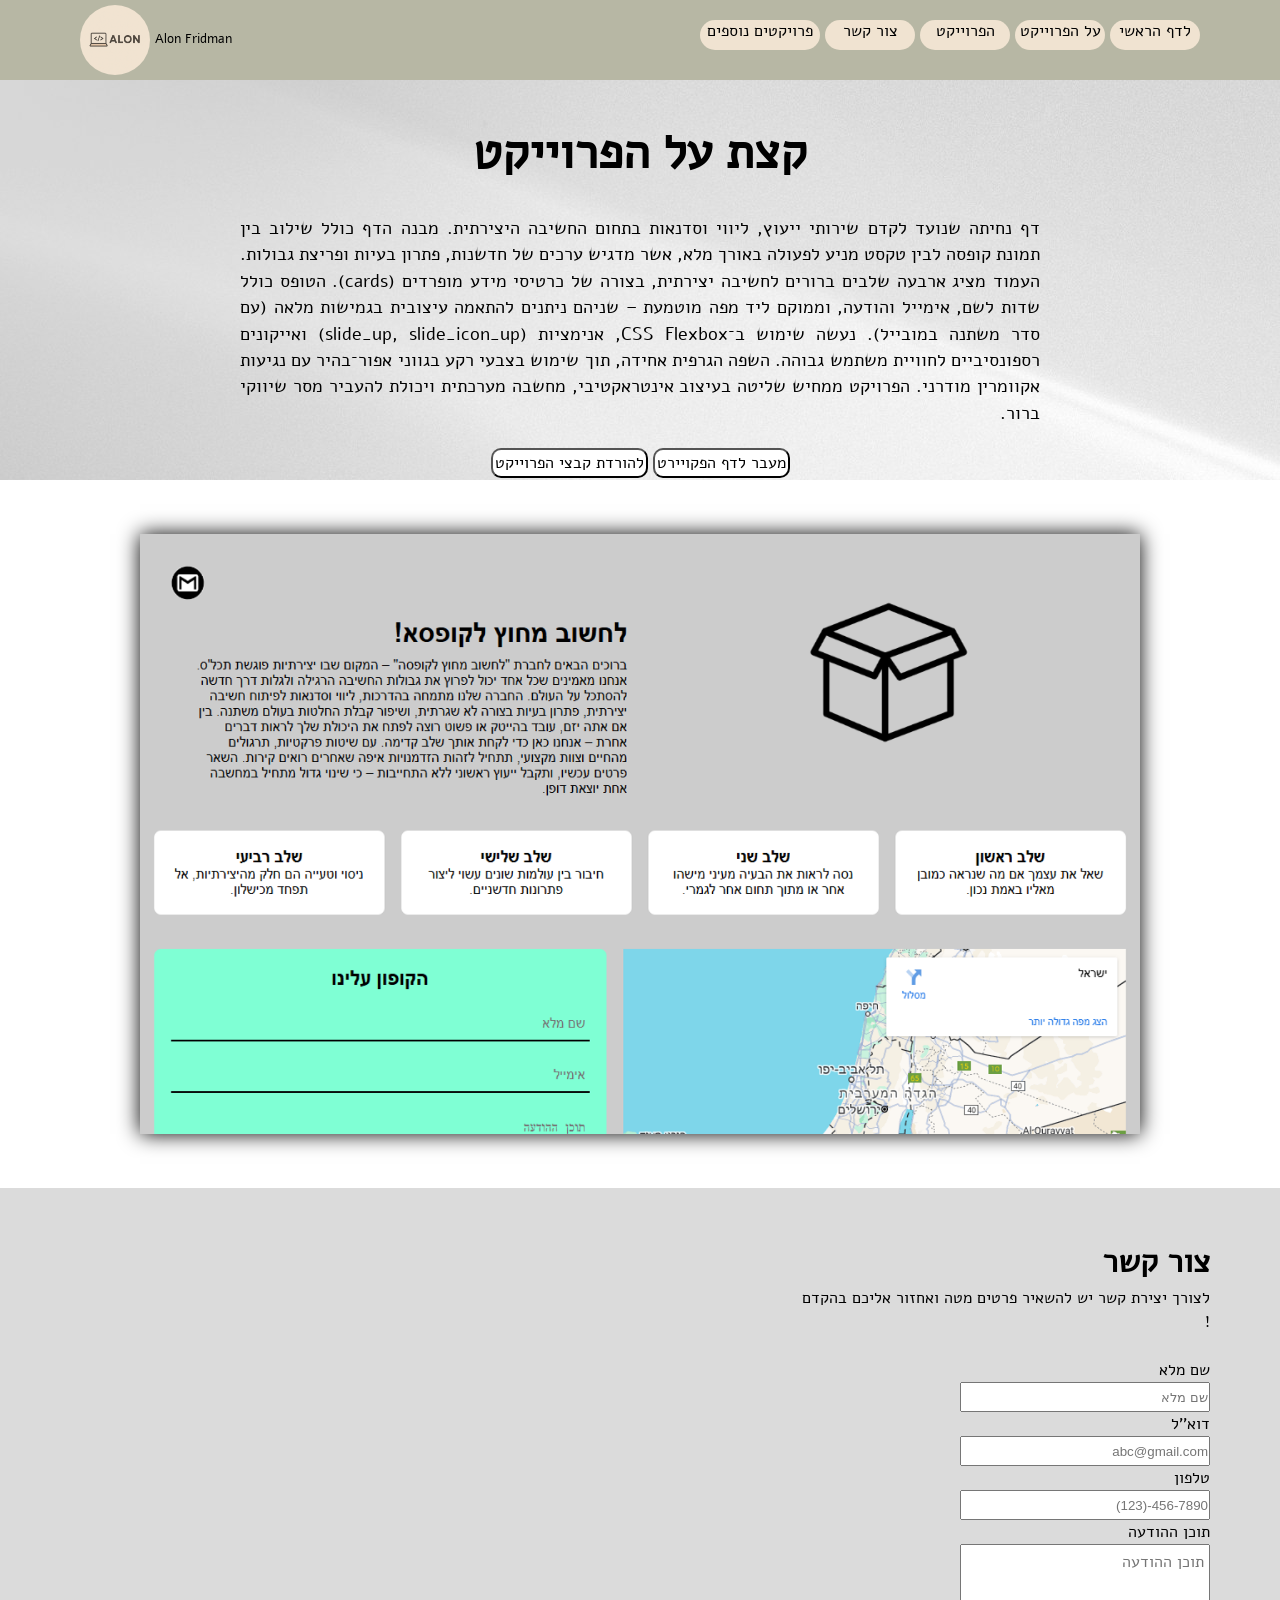
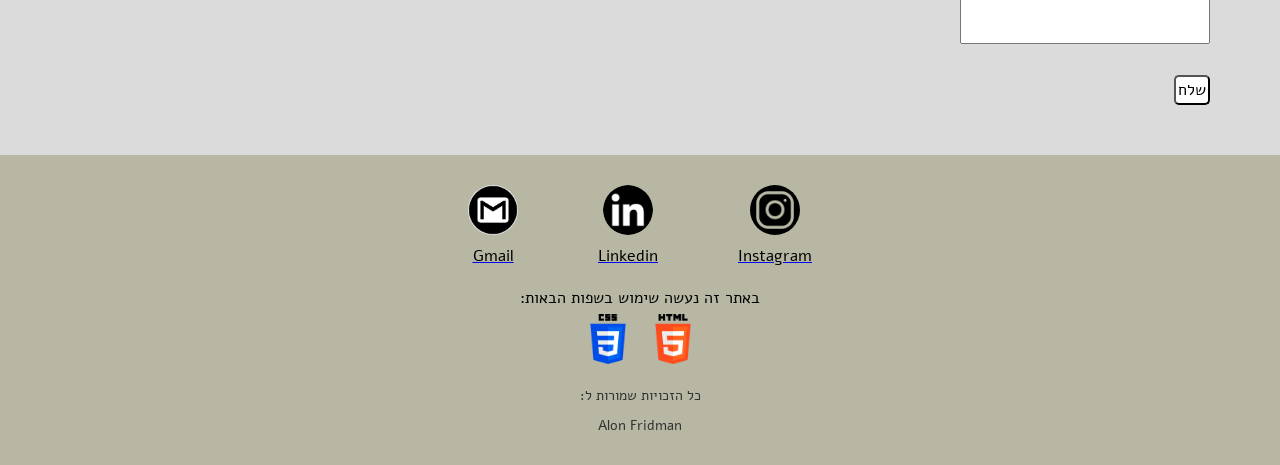
<file: projects/outside_the_box/outside_the_box.html>
<!DOCTYPE html>
<html lang="en">

<head>
    <meta charset="UTF-8">
    <meta name="viewport" content="width=device-width, initial-scale=1.0">
    <title>Alon's protfolio - outside_the_box</title>
    <link rel="stylesheet" href="outside_the_box.css">
    <link rel="icon" href="../../images/logo.png">
</head>

<body>

    <div class="stiky_nav">
        <a href="../../index.html">
            <img class="protfolio_logo" src="../../images/main_protfolio_logo.png" alt="website logo" width="80px"
                height="80px">
        </a>
        <p>Alon Fridman</p>

        <nav>
            <ul>
                <li><a href="../../index.html">לדף הראשי</a></li>
                <li><a href="#home">על הפרוייקט</a></li>
                <li><a href="#outside_the_box">הפרוייקט</a></li>
                <li><a href="#contact">צור קשר</a></li>
                <li id="all_projects">פרויקטים נוספים</a>
                    <ul>
                        <a href="../coffe_coupon/coffe_coupon_page.html">
                            <li>קופון לקפה</li>
                        </a>
                        <a href="../free_consultation/free_consultation.html">
                            <li>ייעוץ רכב</li>
                        </a>
                        <a href="../get_present/get_present.html">
                            <li>קבלת מתנה</li>
                        </a>
                        <a href="../meat_and_eat/meat_and_eat.html">
                            <li>meat & eat</li>
                        </a>
                        <a href="../Electrician/Electrician.html">
                            <li>Electrician</li>
                        </a>
                    </ul>
                </li>
            </ul>
        </nav>
    </div>

    <span class="MainHeader" id="home">
        <header>קצת על הפרוייקט</header>
        <p>
            דף נחיתה שנועד לקדם שירותי ייעוץ, ליווי וסדנאות בתחום החשיבה היצירתית. מבנה הדף כולל שילוב בין תמונת קופסה
            לבין טקסט
            מניע לפעולה באורך מלא, אשר מדגיש ערכים של חדשנות, פתרון בעיות ופריצת גבולות. העמוד מציג ארבעה שלבים ברורים
            לחשיבה
            יצירתית, בצורה של כרטיסי מידע מופרדים (cards). הטופס כולל שדות לשם, אימייל והודעה, וממוקם ליד מפה מוטמעת –
            שניהם ניתנים
            להתאמה עיצובית בגמישות מלאה (עם סדר משתנה במובייל). נעשה שימוש ב־CSS Flexbox, אנימציות (slide_up,
            slide_icon_up)
            ואייקונים רספונסיביים לחוויית משתמש גבוהה. השפה הגרפית אחידה, תוך שימוש בצבעי רקע בגווני אפור־בהיר עם נגיעות
            אקוומרין
            מודרני. הפרויקט ממחיש שליטה בעיצוב אינטראקטיבי, מחשבה מערכתית ויכולת להעביר מסר שיווקי ברור.
        </p>
        <br>
        <a href="Landing/outside_the_box.html" target="_blank" rel="noopener noreferrer">
            <button>
                מעבר לדף הפקויירט
            </button></a>
        <a href="outside_the_box.zip" download="outside the box project">
            <button>
                להורדת קבצי הפרוייקט
            </button></a>
    </span>

    </div>

    <br><br><br>

    <div id="outside_the_box">
        <a href="Landing/outside_the_box.html" target="_blank" rel="noopener noreferrer">
            <img src="Landing/images/bgc.png" alt="outside the box image">
        </a>
    </div>

    <br><br><br>

    <div class="contact-us" id="contact">
        <h1>צור קשר</h1>
        <p>
            לצורך יצירת קשר יש להשאיר פרטים מטה ואחזור אליכם בהקדם !
        </p>

        <br>

        <form action="">

            <label for="first_name">שם מלא</label>
            <br>
            <input type="text" id="first_name" required placeholder="שם מלא"
                oninvalid="this.setCustomValidity('נא לכתוב שם מלא')">
            <br>
            <label for="email">דוא''ל</label>
            <br>
            <input type="email" id="email" required placeholder="abc@gmail.com"
                oninvalid="this.setCustomValidity('נא לכתוב דואר אלקטרוני')">
            <br>
            <label for="phone_number">טלפון</label>
            <br>
            <input type="tel" id="phone_number" required placeholder="456-7890-(123)" maxlength="12"
                oninvalid="this.setCustomValidity('נא לכתוב מספר טלפון')">
            <br>
            <label for="main_message">תוכן ההודעה</label>
            <br>
            <textarea id="main_message" required placeholder="תוכן ההודעה"
                oninvalid="this.setCustomValidity('נא למלא תוכן הודעה')"></textarea>
            <br><br>
            <button type="submit">שלח</button>
        </form>
    </div>

    <footer class="custom-footer">
        <div class="footer-links">
            <a class="footer-item" href="https://www.instagram.com/alon_z?igsh=OWkxYnVsdXUxNDVt&utm_source=qr"
                target="_blank" rel="noopener noreferrer">
                <img src="../../images/instegram.png" alt="Instagram logo">
                <p>Instagram</p>
            </a>
            <a class="footer-item"
                href="https://www.linkedin.com/in/alon-fridman-16a917352?utm_source=share&utm_campaign=share_via&utm_content=profile&utm_medium=ios_app"
                target="_blank" rel="noopener noreferrer">
                <img src="../../images/linkrdin.webp" alt="Linkedin logo">
                <p>Linkedin</p>
            </a>
            <a class="footer-item" href="mailto:yourmail@gmail.com" target="_blank" rel="noopener noreferrer">
                <img src="../../images/gmail.jpg" alt="Gmail logo">
                <p>Gmail</p>
            </a>
        </div>
        <div class="footer_code">
            <p>באתר זה נעשה שימוש בשפות הבאות:</p>
            <img src="../../images/html_logo.png" alt="HTML logo">
            <img src="../../images/css_logo.png" alt="CSS logo">
        </div>
        <div class="footer-bottom">
            <p>כל הזכויות שמורות ל:</p>
            <p>Alon Fridman</p>
        </div>
    </footer>

</body>

</html>
</file>
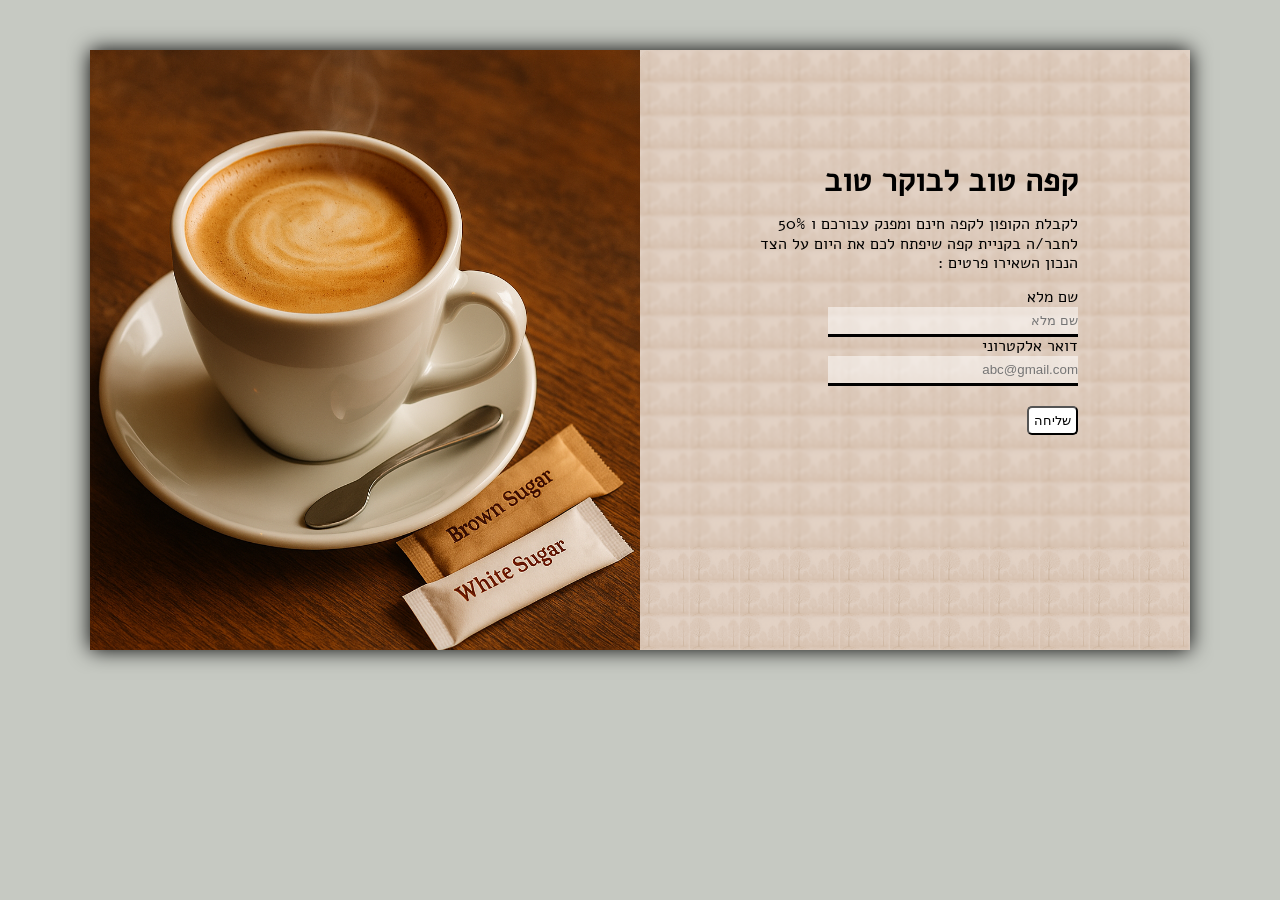
<file: projects/coffe_coupon/landing_page/coffe_coupon.html>
<!DOCTYPE html>
<html lang="en">

<head>
    <meta charset="UTF-8">
    <meta name="viewport" content="width=device-width, initial-scale=1.0">
    <title>Alon's protfolio - coffe_coupon</title>
    <link rel="stylesheet" href="coffe_coupon.css">
    <link rel="icon" href="images/logo.png">
</head>

<body>

    <div id="coffe_coupon">

        <img src="images/coffe.png" alt="university image">
        <span>
            <h1>קפה טוב לבוקר טוב</h1>
            <p>
                לקבלת הקופון לקפה חינם ומפנק עבורכם ו 50% לחבר/ה בקניית קפה שיפתח לכם את היום על הצד הנכון השאירו פרטים
                :
            </p>
            <form id="coffe_coupon_form" action="">
                <label>שם מלא</label>
                <br>
                <input type="text" required placeholder="שם מלא" oninvalid="this.setCustomValidity('נא לכתוב שם מלא')">
                <br>
                <label>דואר אלקטרוני</label>
                <br>
                <input type="email" required placeholder="abc@gmail.com"
                    oninvalid="this.setCustomValidity('נא לכתוב דואר אלקטרוני')">
                <br><br>
                <button type="submit">שליחה</button>
            </form>

            <p id="successMessage">
                הפרטים נשלחו בהצלחה !
                <br>
                הקוד ישלח במייל
            </p>
        </span>
    </div>

    <script>
        const form = document.getElementById('coffe_coupon_form');
        const successMessage = document.getElementById('successMessage');

        form.addEventListener('submit', function (event) {
            event.preventDefault();
            successMessage.style.display = 'block';
            form.reset();

            setTimeout(() => {
                successMessage.style.display = 'none';
            }, 3000);

        });
    </script>

</body>

</html>
</file>
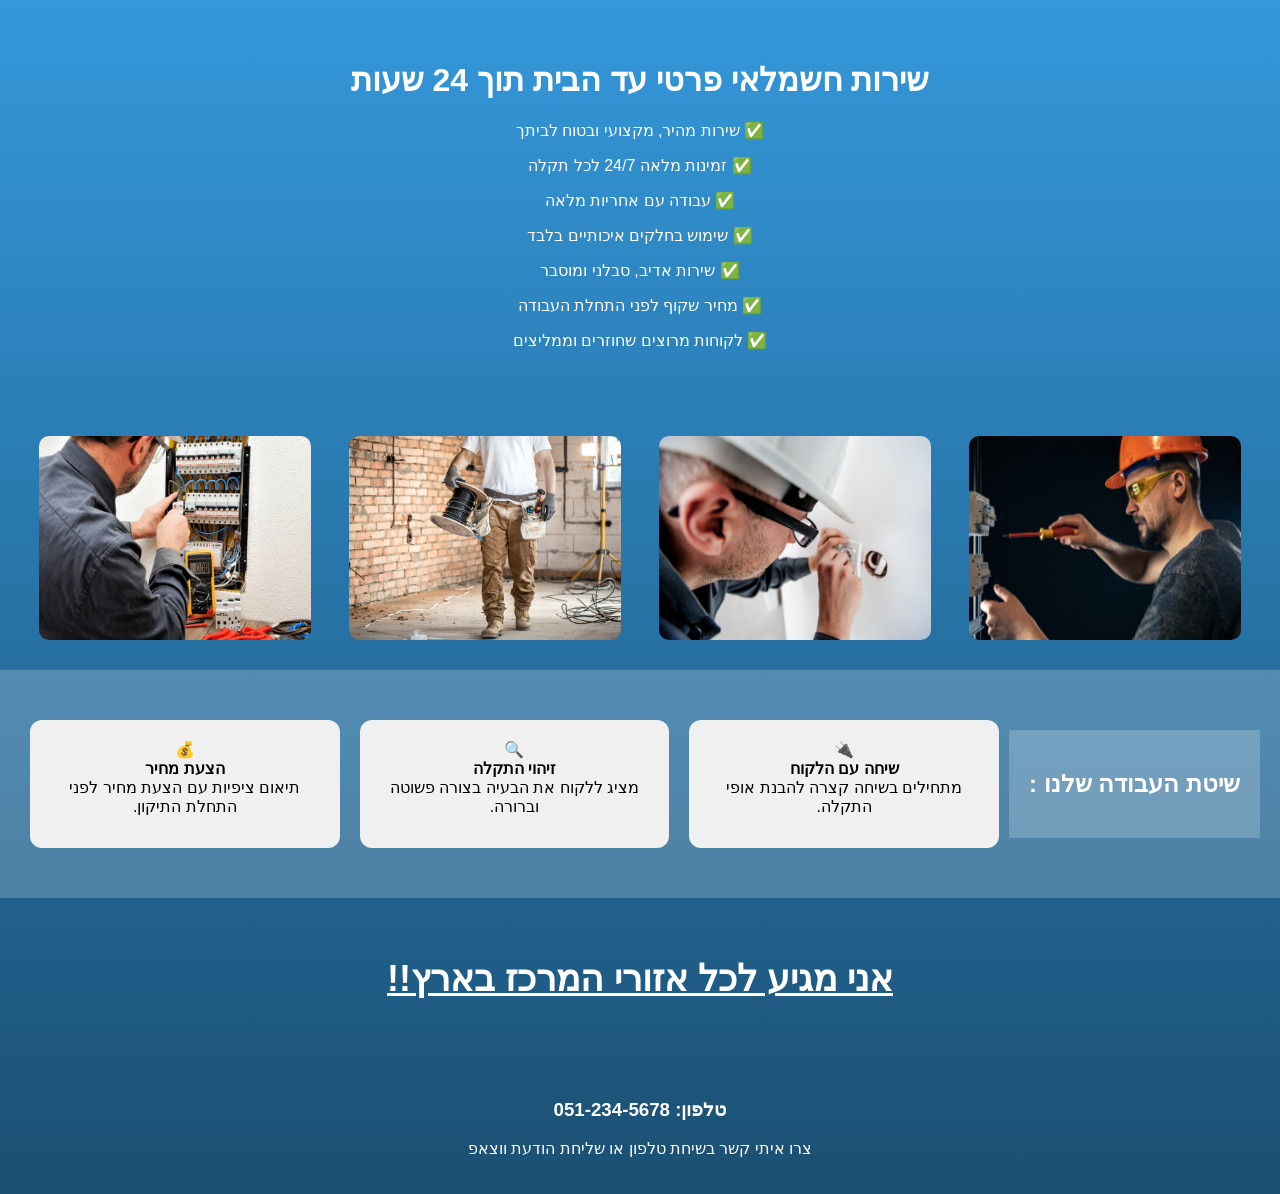
<file: projects/Electrician/landing_page/Electrician.html>
<!DOCTYPE html>
<html lang="he" dir="rtl">
<head>
    <meta charset="UTF-8">
    <meta name="viewport" content="width=device-width, initial-scale=1.0">
    <title>חשמלאי פרטי עד הבית</title>
    <link rel="stylesheet" href="Electrician.css">
</head>
<body>
    <header class="hero">
        <h1>שירות חשמלאי פרטי עד הבית תוך 24 שעות</h1>
        <p>✅ שירות מהיר, מקצועי ובטוח לביתך</p>
        <p>✅ זמינות מלאה 24/7 לכל תקלה</p>
        <p>✅ עבודה עם אחריות מלאה</p>
        <p>✅ שימוש בחלקים איכותיים בלבד</p>
        <p>✅ שירות אדיב, סבלני ומוסבר</p>
        <p>✅ מחיר שקוף לפני התחלת העבודה</p>
        <p>✅ לקוחות מרוצים שחוזרים וממליצים</p>
    </header>

    <section class="gallery">
        <img src="images/image1.jpg" alt="תמונה להמחשה">
        <img src="images/image2.jpg" alt="תמונה להמחשה">
        <img src="images/image3.jpg" alt="תמונה להמחשה">
        <img src="images/image4.webp" alt="תמונה להמחשה">
    </section>

    <section class="steps">
        <h1>שיטת העבודה שלנו :</h1>
        <div class="step">🔌<br><strong>שיחה עם הלקוח</strong><br>מתחילים בשיחה קצרה להבנת אופי התקלה.</div>
        <div class="step">🔍<br><strong>זיהוי התקלה</strong><br>מציג ללקוח את הבעיה בצורה פשוטה וברורה.</div>
        <div class="step">💰<br><strong>הצעת מחיר</strong><br>תיאום ציפיות עם הצעת מחיר לפני התחלת התיקון.</div>
    </section>

    <section class="service-area">
        <h2>אני מגיע לכל אזורי המרכז בארץ!!</h2>
    </section>

    <section class="contact">
        <h3>טלפון: 051-234-5678</h3>
        <p>צרו איתי קשר בשיחת טלפון או שליחת הודעת ווצאפ</p>
    </section>
</body>
</html>
</file>
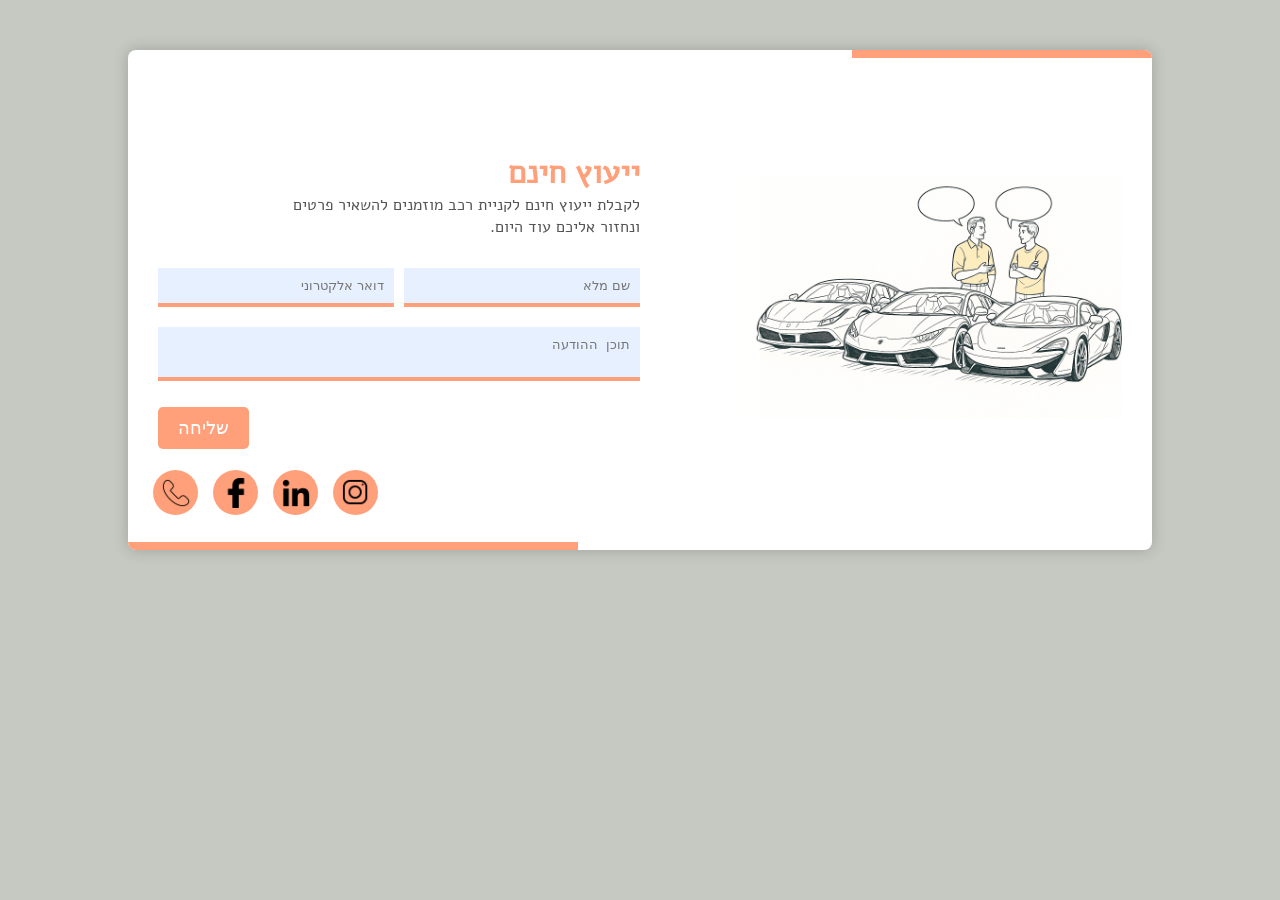
<file: projects/free_consultation/landing_page/free_consultation.html>
<!DOCTYPE html>
<html lang="he" dir="rtl">

<head>
    <meta charset="UTF-8">
    <meta name="viewport" content="width=device-width, initial-scale=1.0">
    <title>Alon's protfolio - ייעוץ חינם</title>
    <link rel="stylesheet" href="free_consultation.css">
    <link rel="icon" href="images/logo.png">
</head>

<body>

    <div class="landing_wrapper">
        <div class="landing_container">

            <div class="corner_line top_right"></div>
            <div class="corner_line bottom_left"></div>

            <div class="image_section">
                <img src="images/image.png" alt="car image">
            </div>
            <div class="form_section">
                <h1>ייעוץ חינם</h1>
                <p>
                    לקבלת ייעוץ חינם לקניית רכב מוזמנים להשאיר פרטים<br>
                    ונחזור אליכם עוד היום.
                </p>
                <form>
                    <div class="form_group">
                        <input type="text" placeholder="שם מלא" required>
                        <input type="email" placeholder="דואר אלקטרוני" required>
                    </div>
                    <textarea placeholder="תוכן ההודעה" required></textarea>
                    <button type="submit">שליחה</button>
                </form>
                <div class="social_buttons">

                    <a href="https://www.instagram.com" target="_blank" class="social_btn">
                        <img src="images/instegram.png " alt="instegram icon"></a>

                    <a href="https://www.linkedin.com" target="_blank" class="social_btn">
                        <img src="images/linkedin.png" alt="linkedin icon">
                    </a>

                    <a href="https://www.facebook.com" target="_blank" class="social_btn">
                        <img src="images/facebook.png" alt="facebook icon">
                    </a>

                    <a href="#" class="social_btn">
                        <img src="images/phone.png" alt="phone icon">
                    </a>
                </div>

            </div>
        </div>
    </div>

</body>

</html>
</file>
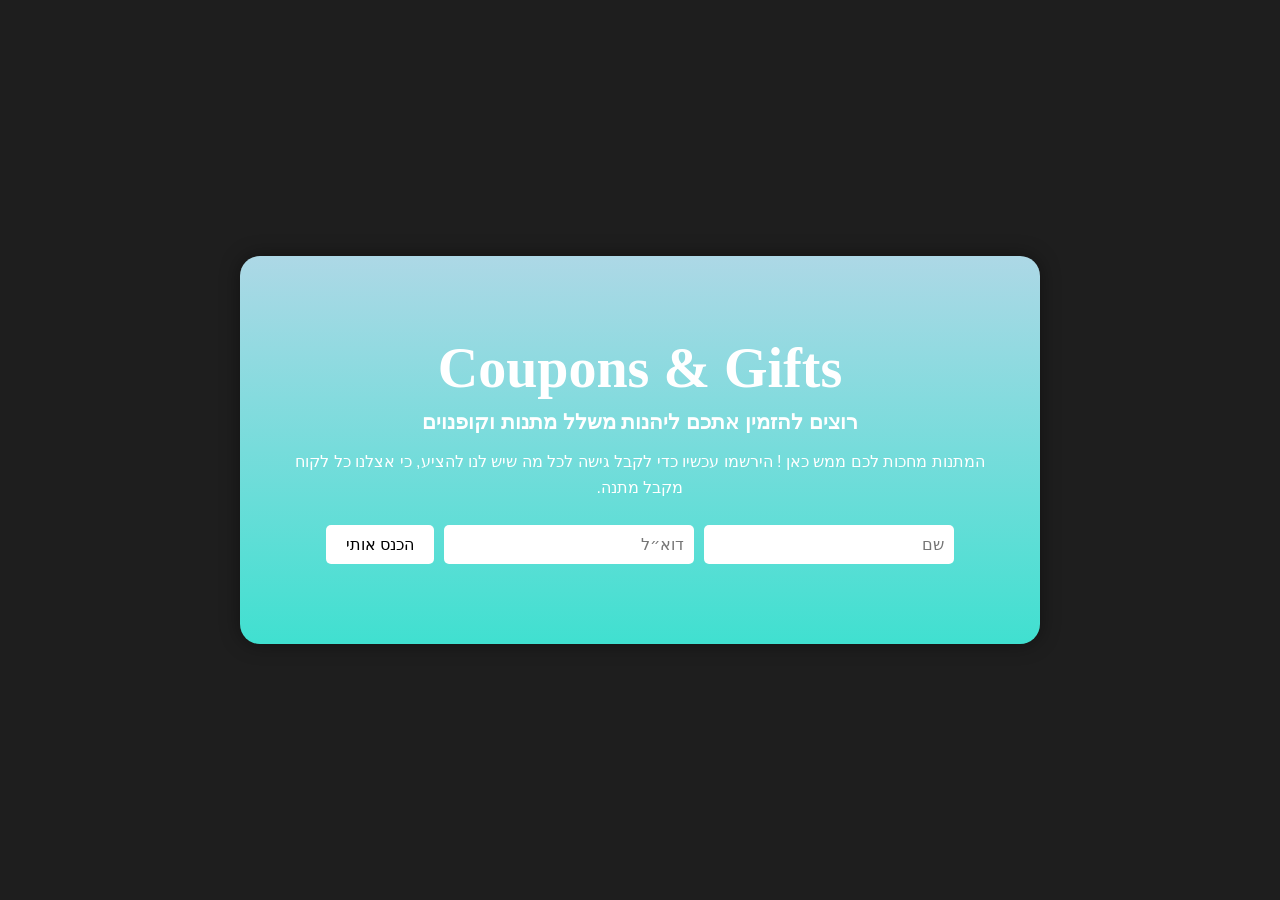
<file: projects/get_present/Landing/get_present.html>
<!DOCTYPE html>
<html lang="he">

<head>
    <meta charset="UTF-8">
    <meta name="viewport" content="width=device-width, initial-scale=1.0">
    <title>Here & Now</title>
    <link rel="stylesheet" href="get_present.css">
</head>

<body>
    <div class="landing-container">
        <h1 class="animated-title">Coupons & Gifts</h1>
        <p class="animated-subtitle">רוצים להזמין אתכם ליהנות משלל מתנות וקופנוים</p>
        <p class="animated-text">המתנות מחכות לכם ממש כאן ! הירשמו עכשיו כדי לקבל גישה לכל מה שיש לנו
            להציע, כי אצלנו כל לקוח מקבל מתנה.</p>

        <form class="animated-form">
            <input type="text" placeholder="שם">
            <input type="email" placeholder="דוא״ל">
            <button type="submit">הכנס אותי</button>
        </form>
    </div>
</body>

</html>
</file>
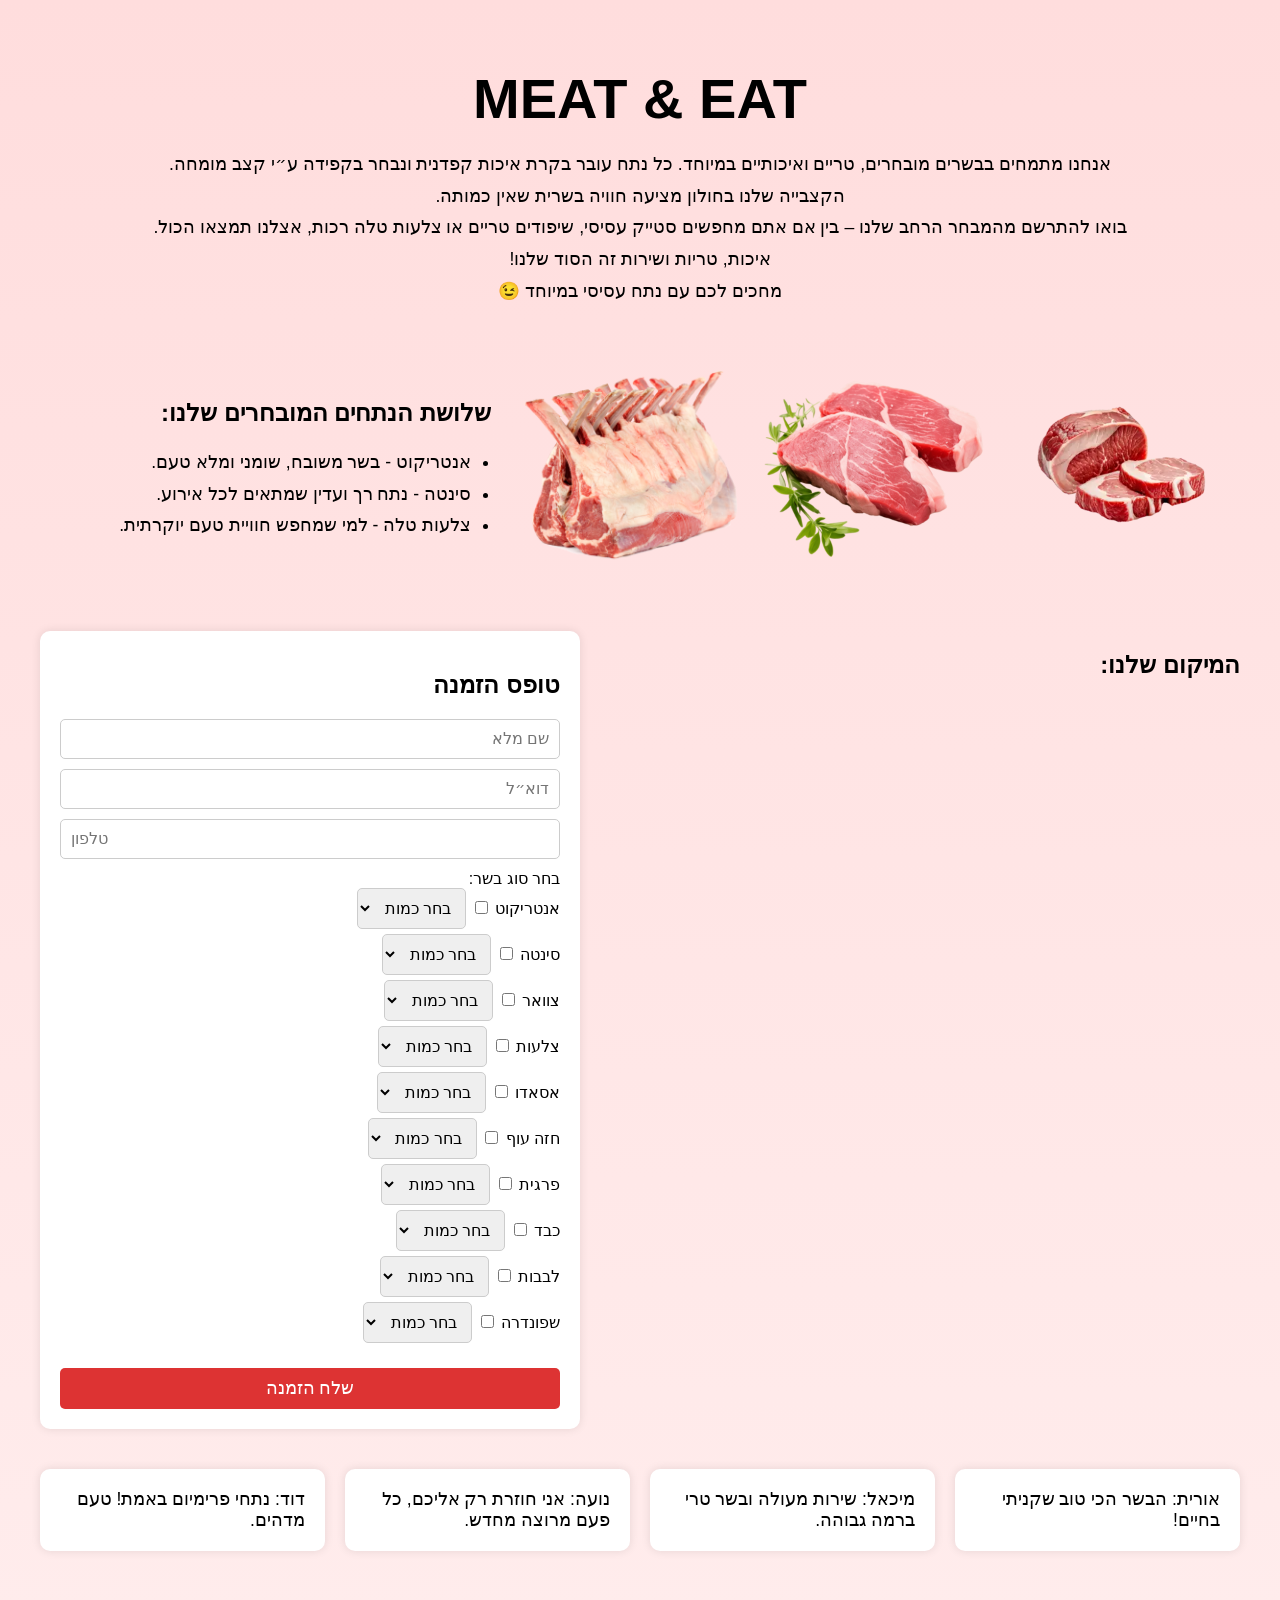
<file: projects/meat_and_eat/Landing/meat_and_eat.html>
<!DOCTYPE html>
<html lang="he">

<head>
    <meta charset="UTF-8">
    <meta name="viewport" content="width=device-width, initial-scale=1.0">
    <title>Alon's protfolio - MEAT & EAT</title>
    <link rel="stylesheet" href="meat_and_eat.css">
</head>

<body>
    <div class="main-container">
        <section class="hero">
            <h1>MEAT & EAT</h1>
            <p>
                אנחנו מתמחים בבשרים מובחרים, טריים ואיכותיים במיוחד. כל נתח עובר בקרת איכות קפדנית ונבחר בקפידה ע״י קצב
                מומחה. <br>
                הקצבייה שלנו בחולון מציעה חוויה בשרית שאין כמותה. <br>
                בואו להתרשם מהמבחר הרחב שלנו – בין אם אתם מחפשים סטייק עסיסי, שיפודים טריים או צלעות טלה רכות, אצלנו תמצאו
                הכול. <br>
                איכות, טריות ושירות זה הסוד שלנו! <br>
                מחכים לכם עם נתח עסיסי במיוחד 😉
            </p>
        </section>

        <section class="meat-showcase">
            <div class="meat-images">
                <img src="images/entrecote.png" alt="סטייק אנטריקוט">
                <img src="images/sinta.png" alt="סטייק סינטה">
                <img src="images/ribs.png" alt="צלעות טלה">
            </div>
            <div class="meat-text">
                <h2>שלושת הנתחים המובחרים שלנו:</h2>
                <ul>
                    <li>אנטריקוט - בשר משובח, שומני ומלא טעם.</li>
                    <li>סינטה - נתח רך ועדין שמתאים לכל אירוע.</li>
                    <li>צלעות טלה - למי שמחפש חוויית טעם יוקרתית.</li>
                </ul>
            </div>
        </section>

        <section class="location-order">
            <div class="map">
                <h2>המיקום שלנו:</h2>
                <iframe src="https://maps.google.com/maps?q=%D7%97%D7%95%D7%9C%D7%95%D7%9F&t=&z=13&ie=UTF8&iwloc=&output=embed" frameborder="0"></iframe>
            </div>
            <div class="order-form">
                <h2>טופס הזמנה</h2>
                <form>
                    <input type="text" placeholder="שם מלא" required>
                    <input type="email" placeholder="דוא״ל" required>
                    <input type="tel" placeholder="טלפון" required>

                    <div class="meat-select">
                        <label>בחר סוג בשר:</label>
                        <div class="checkboxes">
                            <label>אנטריקוט <input type="checkbox"> <select><option>בחר כמות</option><option>0.5</option><option>1</option><option>1.5</option><option>2</option><option>2.5</option><option>3</option><option>3.5</option><option>4</option><option>4.5</option><option>5</option><option>5.5</option><option>6</option><option>6.5</option><option>7</option><option>7.5</option><option>8</option><option>8.5</option><option>9</option><option>9.5</option><option>10</option></select></label>
                            <label>סינטה <input type="checkbox"> <select><option>בחר כמות</option><option>0.5</option><option>1</option><option>1.5</option><option>2</option><option>2.5</option><option>3</option><option>3.5</option><option>4</option><option>4.5</option><option>5</option><option>5.5</option><option>6</option><option>6.5</option><option>7</option><option>7.5</option><option>8</option><option>8.5</option><option>9</option><option>9.5</option><option>10</option></select></label>
                            <label>צוואר <input type="checkbox"> <select><option>בחר כמות</option><option>0.5</option><option>1</option><option>1.5</option><option>2</option><option>2.5</option><option>3</option><option>3.5</option><option>4</option><option>4.5</option><option>5</option><option>5.5</option><option>6</option><option>6.5</option><option>7</option><option>7.5</option><option>8</option><option>8.5</option><option>9</option><option>9.5</option><option>10</option></select></label>
                            <label>צלעות <input type="checkbox"> <select><option>בחר כמות</option><option>0.5</option><option>1</option><option>1.5</option><option>2</option><option>2.5</option><option>3</option><option>3.5</option><option>4</option><option>4.5</option><option>5</option><option>5.5</option><option>6</option><option>6.5</option><option>7</option><option>7.5</option><option>8</option><option>8.5</option><option>9</option><option>9.5</option><option>10</option></select></label>
                            <label>אסאדו <input type="checkbox"> <select><option>בחר כמות</option><option>0.5</option><option>1</option><option>1.5</option><option>2</option><option>2.5</option><option>3</option><option>3.5</option><option>4</option><option>4.5</option><option>5</option><option>5.5</option><option>6</option><option>6.5</option><option>7</option><option>7.5</option><option>8</option><option>8.5</option><option>9</option><option>9.5</option><option>10</option></select></label>
                            <label>חזה עוף <input type="checkbox"> <select><option>בחר כמות</option><option>0.5</option><option>1</option><option>1.5</option><option>2</option><option>2.5</option><option>3</option><option>3.5</option><option>4</option><option>4.5</option><option>5</option><option>5.5</option><option>6</option><option>6.5</option><option>7</option><option>7.5</option><option>8</option><option>8.5</option><option>9</option><option>9.5</option><option>10</option></select></label>
                            <label>פרגית <input type="checkbox"> <select><option>בחר כמות</option><option>0.5</option><option>1</option><option>1.5</option><option>2</option><option>2.5</option><option>3</option><option>3.5</option><option>4</option><option>4.5</option><option>5</option><option>5.5</option><option>6</option><option>6.5</option><option>7</option><option>7.5</option><option>8</option><option>8.5</option><option>9</option><option>9.5</option><option>10</option></select></label>
                            <label>כבד <input type="checkbox"> <select><option>בחר כמות</option><option>0.5</option><option>1</option><option>1.5</option><option>2</option><option>2.5</option><option>3</option><option>3.5</option><option>4</option><option>4.5</option><option>5</option><option>5.5</option><option>6</option><option>6.5</option><option>7</option><option>7.5</option><option>8</option><option>8.5</option><option>9</option><option>9.5</option><option>10</option></select></label>
                            <label>לבבות <input type="checkbox"> <select><option>בחר כמות</option><option>0.5</option><option>1</option><option>1.5</option><option>2</option><option>2.5</option><option>3</option><option>3.5</option><option>4</option><option>4.5</option><option>5</option><option>5.5</option><option>6</option><option>6.5</option><option>7</option><option>7.5</option><option>8</option><option>8.5</option><option>9</option><option>9.5</option><option>10</option></select></label>
                            <label>שפונדרה <input type="checkbox"> <select><option>בחר כמות</option><option>0.5</option><option>1</option><option>1.5</option><option>2</option><option>2.5</option><option>3</option><option>3.5</option><option>4</option><option>4.5</option><option>5</option><option>5.5</option><option>6</option><option>6.5</option><option>7</option><option>7.5</option><option>8</option><option>8.5</option><option>9</option><option>9.5</option><option>10</option></select></label>
                        </div>
                    </div>

                    <button type="submit">שלח הזמנה</button>
                </form>
            </div>
        </section>

        <section class="reviews">
            <div class="review-card">אורית: הבשר הכי טוב שקניתי בחיים!</div>
            <div class="review-card">מיכאל: שירות מעולה ובשר טרי ברמה גבוהה.</div>
            <div class="review-card">נועה: אני חוזרת רק אליכם, כל פעם מרוצה מחדש.</div>
            <div class="review-card">דוד: נתחי פרימיום באמת! טעם מדהים.</div>
        </section>
    </div>
</body>

</html>
</file>
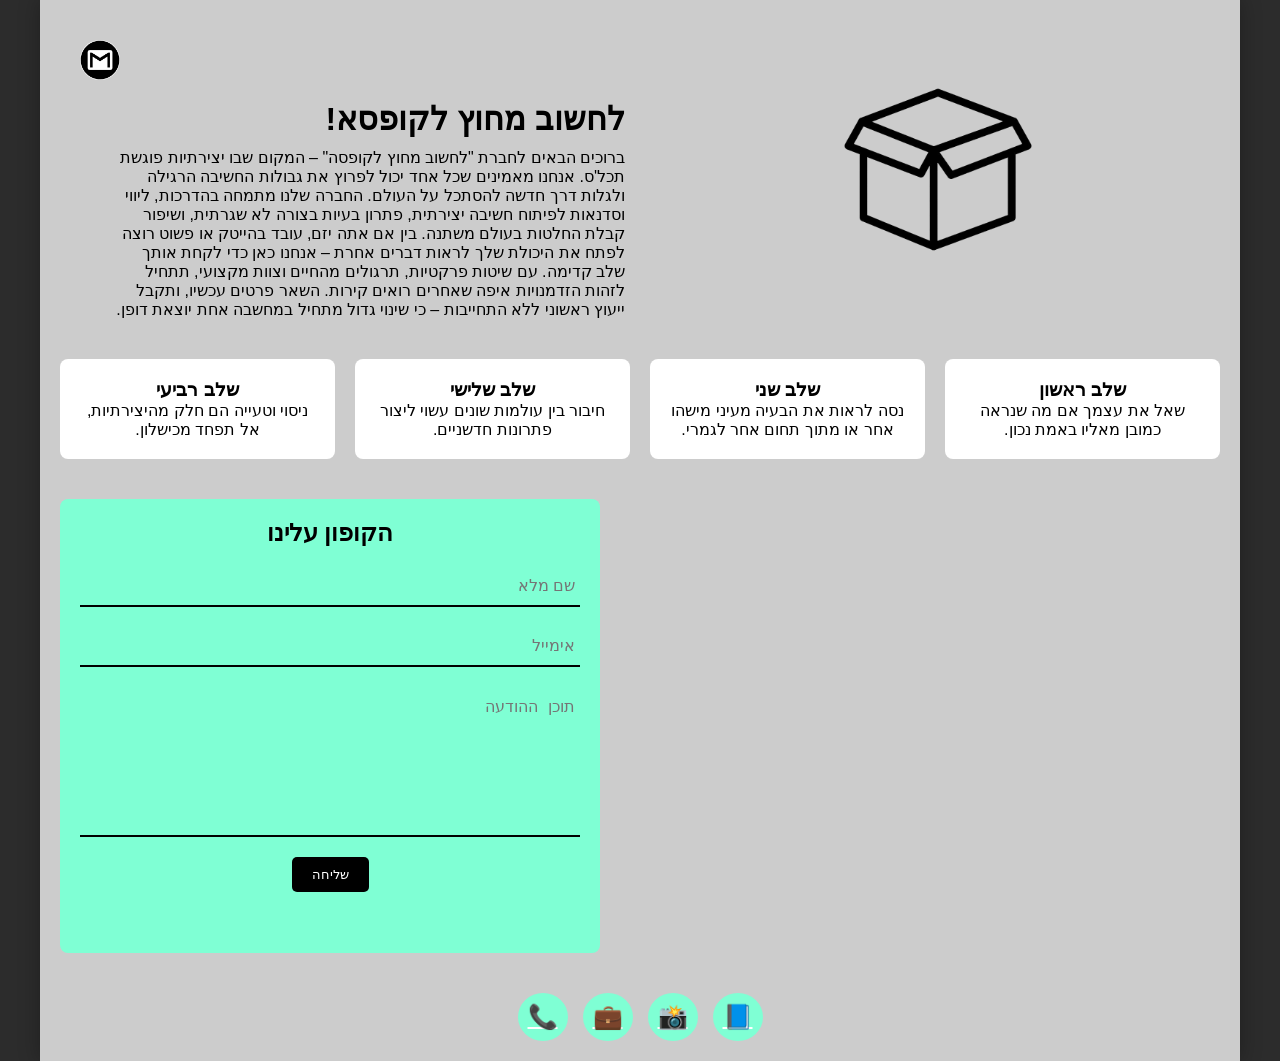
<file: projects/outside_the_box/Landing/outside_the_box.html>
<!DOCTYPE html>
<html lang="he">

<head>
  <meta charset="UTF-8">
  <meta name="viewport" content="width=device-width, initial-scale=1.0">
  <title>דף נחיתה</title>
  <link rel="stylesheet" href="outside_the_box.css">
</head>

<body>
  <div class="page_wrapper">
    <div class="landing_container">
      <div class="top_icon">
        <img src="images/gmail.jpg" alt="אייקון וואטסאפ">
      </div>
      <div class="top_header">
        <div class="header_image">
          <img src="images/Box-PNG-Picture.png" alt="אייקון קופסה" class="box_icon">
        </div>
        <div class="header_text">
          <h1>לחשוב מחוץ לקופסא!</h1>
          <p>
            ברוכים הבאים לחברת "לחשוב מחוץ לקופסה" – המקום שבו יצירתיות פוגשת תכל'ס.
            אנחנו מאמינים שכל אחד יכול לפרוץ את גבולות החשיבה הרגילה ולגלות דרך חדשה להסתכל על העולם. החברה שלנו מתמחה
            בהדרכות,
            ליווי וסדנאות לפיתוח חשיבה יצירתית, פתרון בעיות בצורה לא שגרתית, ושיפור קבלת החלטות בעולם משתנה.
            בין אם אתה יזם, עובד בהייטק או פשוט רוצה לפתח את היכולת שלך לראות דברים אחרת – אנחנו כאן כדי לקחת אותך שלב
            קדימה.
            עם שיטות פרקטיות, תרגולים מהחיים וצוות מקצועי, תתחיל לזהות הזדמנויות איפה שאחרים רואים קירות.
            השאר פרטים עכשיו, ותקבל ייעוץ ראשוני ללא התחייבות – כי שינוי גדול מתחיל במחשבה אחת יוצאת דופן.
          </p>
        </div>

      </div>
      <div class="features">
        <div class="feature">
          <h3>שלב ראשון</h3>
          <p>שאל את עצמך אם מה שנראה כמובן מאליו באמת נכון.</p>
        </div>
        <div class="feature">
          <h3>שלב שני</h3>
          <p>נסה לראות את הבעיה מעיני מישהו אחר או מתוך תחום אחר לגמרי.
          </p>
        </div>
        <div class="feature">
          <h3>שלב שלישי</h3>
          <p>חיבור בין עולמות שונים עשוי ליצור פתרונות חדשניים.
          </p>
        </div>
        <div class="feature">
          <h3>שלב רביעי</h3>
          <p>ניסוי וטעייה הם חלק מהיצירתיות, אל תפחד מכישלון.
          </p>
        </div>
      </div>

      <div class="form_map">
        <div class="form_box">
          <h2>הקופון עלינו</h2>
          <form>
            <input type="text" placeholder="שם מלא">
            <input type="email" placeholder="אימייל">
            <textarea placeholder="תוכן ההודעה"></textarea>
            <button type="submit">שליחה</button>
          </form>
        </div>
        <div class="map_box">
          <iframe
            src="https://www.google.com/maps/embed?pb=!1m18!1m12!1m3!1d1743588.2114258574!2d36.40101136872698!3d31.401843432436653!2m3!1f0!2f0!3f0!3m2!1i1024!2i768!4f13.1!3m3!1m2!1s0x1500492432a7c98b%3A0x6a6b422013352cba!2z15nXqdeo15DXnA!5e0!3m2!1siw!2sil!4v1745940992136!5m2!1siw!2sil"
            referrerpolicy="no-referrer-when-downgrade"></iframe>
        </div>
      </div>

      <footer>
        <div class="footer_links">
          <a href="#" class="footer_icon">📘</a>
          <a href="#" class="footer_icon">📸</a>
          <a href="#" class="footer_icon">💼</a>
          <a href="#" class="footer_icon">📞</a>
        </div>
      </footer>
    </div>
  </div>
</body>

</html>
</file>
<file: style.css>
* {
    padding: 0;
    margin: 0;
    box-sizing: border-box;
    direction: rtl;
    scroll-behavior: smooth;
}

#home,
#about,
#projects,
#contact {
    scroll-margin-top: 100px;
}


@font-face {
    font-family: Alef;
    src: url(fonts/Alef/Alef-Regular.ttf);
}

.stiky_nav {
    height: 80px;
    background-color: #b7b7a4;
    position: sticky;
    top: 0;
    z-index: 100;
    padding: 0px 0;
    /* background-color: #9d9283; = אופציה לצבע - לבדוק עם מאמי */
}

.protfolio_logo {
    float: left;
    border: 0px solid #000;
    border-radius: 50%;
    margin: 0px -150px 0px 150px;
}

img.protfolio_logo:hover {
    transform: scale(0.9);
    cursor: pointer;
    box-shadow: 1px 1px 5px 0px #000;
}

div.stiky_nav p {
    font-family: Alef, Arial, Helvetica, sans-serif;
    float: left;
    margin: 30px -160px 0px 160px;
    font-size: 1.2em;
}

ul {
    list-style-type: none;
}

div.stiky_nav nav>ul li {
    float: right;
    display: block;
    width: 100px;
    height: 30px;
    margin: 25px 150px 0px -145px;
    font-size: 1em;
    font-family: Alef, Arial, Helvetica, sans-serif;
    text-align: center;
    background-color: #f0e3d1;
    border: 0px solid #000;
    /* מתלבט האם להוסיף או להוריד את הבורדר - לשאול את מאמי */
    position: relative;
    z-index: 1;
    border-radius: 15px;
}

div.stiky_nav nav ul li:hover {
    transform: scale(0.95);
    position: relative;
    z-index: 2;
    box-shadow: 1px 1px 5px 0px #000;
    cursor: pointer;
}

.stiky_nav nav ul li a {
    text-decoration: none;
    color: inherit;
    display: block;
    width: 100%;
    height: 100%;
}

div.stiky_nav nav ul li ul {
    display: none;
    position: absolute;
    top: 100%;
    left: 0px;
    width: 100%;
    background-color: #f7d19b;
    box-shadow: 0 4px 8px rgba(255, 255, 255, 1);
    border-radius: 12px;
}

div.stiky_nav nav ul li ul li {
    left: 150px;
}

div.stiky_nav nav ul li:hover ul {
    display: block;
}

span.MainHeader {
    display: block;
    margin: 0px auto;
    padding: 10px;
    text-align: center;
    font-family: Alef, Arial, Helvetica, sans-serif;
    background-image: url(images/main_header_background1.jpg);
    height: 350px;
}

span.MainHeader header {
    font-size: 3em;
    font-weight: bolder;
    padding: 30px;
}

span.MainHeader p {
    font-size: 1.1em;
    line-height: 1.5;
    text-align: justify;
    justify-content: center;
    margin: 0 auto;
    width: 1000px;
}

div.AboutMe img {
    display: block;
    border: 2px solid #000;
    border-radius: 50%;
    margin: 15px auto;
}

div.AboutMe h1 {
    font-size: 3em;
    font-family: Alef, Arial, Helvetica, sans-serif;
    text-align: center;
}

div.AboutMe p {
    font-size: 1.1em;
    line-height: 1.5;
    text-align: center;
    margin: 0 auto;
    width: 1000px;
}

div.AboutMe button {
    font-size: 1em;
    font-family: Alef, Arial, Helvetica, sans-serif;
    display: block;
    margin: 0 auto;
    padding: 2px;
    background-color: #fff;
    border: 3px outset black;
    border-radius: 5px;
}

div.AboutMe button a {
    text-decoration: none;
    color: black;
}

div.AboutMe button:hover {
    background-color: #dbdbdb;
    transform: scale(0.95);
    cursor: pointer;
    z-index: 1;
}

h1#projects {
    font-size: 3em;
    font-family: Alef, Arial, Helvetica, sans-serif;
    text-align: center;
    padding: 10px;
}

.containerGrid {
    font-size: 1em;
    font-family: Alef, Arial, Helvetica, sans-serif;
    display: grid;
    grid-template-columns: repeat(3, 1fr);
    grid-template-rows: repeat(2, 1fr);
    margin: 0 auto;
    width: 1000px;
    gap: 20px;
    text-align: center;
    justify-items: center;
}

.project-card {
    width: 300px;
    height: 300px;
    display: flex;
    flex-direction: column;
    justify-content: space-between;
    align-items: center;
    text-align: center;
    padding: 15px;
    border-radius: 20px;
    transition: 0.3s;
}

.project-card:nth-child(odd) {
    background-color: rgb(150, 150, 150);
}

.project-card:nth-child(even) {
    background-color: rgb(200, 200, 200);
}

.project-card:hover {
    transform: scale(0.95);
    box-shadow: 1px 1px 10px 0px;
    z-index: 3;
}

.project-card button {
    font-size: 1em;
    font-family: Alef, Arial, Helvetica, sans-serif;
    padding: 5px 10px;
    background-color: white;
    border: 1px solid black;
    border-radius: 50px;
    cursor: pointer;
    transition: 0.3s;
}

.project-card button:hover {
    background-color: #eee;
}

.project-card a {
    text-decoration: none;
}

.contact-us {
    font-size: 1em;
    font-family: Alef, Arial, Helvetica, sans-serif;
    padding: 50px 190px 50px 900px;
    background-color: #dbdbdb;
    line-height: 1.5;
}

.contact-us form input {
    width: 250px;
    height: 30px;

}

.contact-us form textarea#main_message {
    font-family: Alef, Arial, Helvetica, sans-serif;
    font-size: 1em;
    line-height: 1.5;
    width: 250px;
    height: 100px;
    white-space: pre-wrap;
    overflow-x: hidden;
    resize: none;
    padding: 5px;
}

.contact-us form button {
    font-size: 1em;
    font-family: Alef, Arial, Helvetica, sans-serif;
    display: block;
    padding: 2px;
    background-color: #fff;
    border: 2px outset black;
    border-radius: 5px;
}

.contact-us form button:hover {
    background-color: #dbdbdb;
    transform: scale(0.95);
    cursor: pointer;
    z-index: 1;
}

.custom-footer {
    background-color: #b7b7a4;
    width: 100%;
    padding: 30px 0;
    font-family: Alef, Arial, sans-serif;
    text-align: center;
}

.footer-links {
    display: flex;
    justify-content: center;
    gap: 80px;
    flex-wrap: wrap;
    margin-bottom: 20px;
}

.footer-item {
    display: flex;
    flex-direction: column;
    align-items: center;
}

.footer-item img {
    width: 50px;
    height: 50px;
    margin-bottom: 10px;
    transition: transform 0.2s ease-in-out;
    border-radius: 100%;
}

.footer-item img:hover {
    transform: scale(1.1);
}

.footer-item p {
    margin: 0;
    font-size: 1em;
    color: #000;
}

.footer_code img {
    margin: 5px;
    width: 60px;
    height: 60px;
}

.footer-bottom p {
    margin: 10px 0px 0px 0px;
    font-size: 0.9em;
    color: #333;
}

@media (max-width: 1399.98px) {
    .protfolio_logo {
        width: 70px;
        height: 70px;
        margin: 5px -80px 0px 80px;
    }

    div.stiky_nav p {
        margin: 30px 0px 0px 85px;
        font-size: 0.8em;
    }

    div.stiky_nav nav ul li {
        width: 90px;
        margin: 20px 80px 0px -75px;
    }

    div.stiky_nav nav ul li#all_projects {
        width: 100px;
    }

    div.stiky_nav nav ul li ul li {
        left: 75px;
    }

    span.MainHeader {
        height: 400px;
    }

    span.MainHeader p {
        width: 800px;
    }

    div.AboutMe p {
        width: 800px;
    }

    .containerGrid p {
        height: 250px;
    }

    .contact-us {
        padding: 50px 70px 50px 800px;
    }

    .footer_code img {
        margin: 5px;
        width: 50px;
        height: 50px;
    }
}

@media (max-width: 1199.98px) {
    .protfolio_logo {
        margin: 5px -30px 0px 30px;
    }

    div.stiky_nav p {
        margin: 30px 0px 0px 45px;
    }

    div.stiky_nav nav ul li {
        margin: 20px 50px 0px -45px;
    }

    div.stiky_nav nav ul li ul li {
        left: 45px;
    }

    span.MainHeader p {
        width: 700px;
    }

    div.AboutMe p {
        width: 700px;
    }

    .containerGrid {
        display: grid;
        grid-template-columns: repeat(2, 1fr);
        width: 100%;
        gap: 20px;
    }

    .contact-us {
        padding: 50px 70px 50px 550px;
    }

    .footer_code img {
        margin: 5px;
        width: 45px;
        height: 45px;
    }
}

@media (max-width: 991.98px) {
    .stiky_nav {
        height: 90px;
    }

    .protfolio_logo {
        width: 45px;
        height: 45px;
        margin: 20px -5px 0px 5px;
    }

    div.stiky_nav p {
        margin: 0;
        font-size: 0.7em;
    }

    div.stiky_nav nav ul li {
        width: 80px;
        height: 28px;
        margin: 20px 15px 0px -5px;
        font-size: 0.9em;
    }

    div.stiky_nav nav ul li#all_projects {
        width: 90px;
    }

    div.stiky_nav nav ul li ul li {
        left: 10px;
    }

    span.MainHeader {
        height: 500px;
    }

    span.MainHeader p {
        width: 600px;
    }

    div.AboutMe p {
        width: 600px;
    }

    .containerGrid p {
        height: 250px;
    }

    .contact-us {
        padding: 50px 70px 50px 400px;
    }
}

@media (max-width: 767.98px) {
    .stiky_nav {
        padding: 20px 0;
    }

    div.stiky_nav nav ul li {
        width: 65px;
        font-size: 0.8em;
    }

    div.stiky_nav nav ul li#all_projects {
        display: none;
    }

    div.stiky_nav nav ul li ul li {
        left: 7px;
    }

    span.MainHeader {
        height: 750px;
    }

    span.MainHeader p {
        width: 400px;
    }

    div.AboutMe p {
        width: 400px;
    }

    .containerGrid {
        grid-template-columns: 1fr;
        width: 400px;
        gap: 10px;
    }

    .contact-us {
        padding: 50px 70px 50px 200px;
    }

}

@media (max-width: 575.98px) {

    div.stiky_nav nav ul li {
        width: 55px;
    }

    div.stiky_nav nav ul li ul li {
        left: 3px;
    }

    span.MainHeader {
        height: 700px;
    }

    span.MainHeader p {
        width: 300px;
    }

    div.AboutMe p {
        width: 300px;
    }

    .containerGrid {
        width: 300px;
    }

    .contact-us {
        padding: 50px 70px 50px 40px;
    }

}
</file>
<file: projects/coffe_coupon/coffe_coupon_page.css>
* {
    padding: 0;
    margin: 0;
    box-sizing: border-box;
    direction: rtl;
    scroll-behavior: smooth;
}

#home,
#coffe_coupon,
#projects,
#contact {
    scroll-margin-top: 100px;
}


@font-face {
    font-family: Alef;
    src: url(../../fonts/Alef/Alef-Regular.ttf);
}

.stiky_nav {
    height: 80px;
    background-color: #b7b7a4;
    position: sticky;
    top: 0;
    z-index: 100;
}

.protfolio_logo {
    float: left;
    border: 0px solid #000;
    border-radius: 50%;
    margin: 0px -150px 0px 150px;
}

img.protfolio_logo:hover {
    transform: scale(0.9);
    cursor: pointer;
    box-shadow: 1px 1px 5px 0px #000;
}

div.stiky_nav p {
    font-family: Alef, Arial, Helvetica, sans-serif;
    float: left;
    margin: 30px -160px 0px 160px;
    font-size: 1.2em;
}

ul {
    list-style-type: none;
}

div.stiky_nav nav>ul li {
    float: right;
    display: block;
    width: 100px;
    height: 30px;
    margin: 25px 150px 0px -145px;
    font-size: 1em;
    font-family: Alef, Arial, Helvetica, sans-serif;
    text-align: center;
    background-color: #f0e3d1;
    border: 0px solid #000;
    /* מתלבט האם להוסיף או להוריד את הבורדר - לשאול את מאמי */
    position: relative;
    z-index: 1;
    border-radius: 15px;
}

div.stiky_nav nav ul li:hover {
    transform: scale(0.95);
    position: relative;
    z-index: 2;
    box-shadow: 1px 1px 5px 0px #000;
    cursor: pointer;
}

.stiky_nav nav ul li a {
    text-decoration: none;
    color: inherit;
    display: block;
    width: 100%;
    height: 100%;
}

div.stiky_nav nav ul li ul {
    display: none;
    position: absolute;
    top: 100%;
    left: 0px;
    width: 100%;
    background-color: #f7d19b;
    box-shadow: 0 4px 8px rgba(255, 255, 255, 1);
    border-radius: 12px;
}

div.stiky_nav nav ul li:hover ul {
    display: block;
}

div.stiky_nav nav ul li#all_projects {
    width: 120px;
}

div.stiky_nav nav ul li ul li {
    left: 140px;
}

span.MainHeader {
    display: block;
    margin: 0px auto;
    padding: 10px;
    text-align: center;
    font-family: Alef, Arial, Helvetica, sans-serif;
    background-image: url(../../images/main_header_background1.jpg);
    height: 350px;
}

span.MainHeader header {
    font-size: 3em;
    font-weight: bolder;
    padding: 30px;
}

span.MainHeader p {
    font-size: 1.1em;
    line-height: 1.5;
    text-align: justify;
    justify-content: center;
    margin: 0 auto;
    width: 1000px;
}

span.MainHeader a button {
    font-size: 1em;
    font-family: Alef, Arial, Helvetica, sans-serif;
    padding: 2px;
    background-color: #fff;
    border: 2px outset black;
    border-radius: 10px;
    cursor: pointer;
}

span.MainHeader a button:hover {
    transform: scale(0.95);
}

#coffe_coupon {
    display: block;
    margin: 0 auto;
    box-shadow: 0px 0px 20px 0px;
    width: 1400px;
    height: 700px;
}

#coffe_coupon:hover {
    transform: scale(0.99);
    background-color: #dbdbdb;
}

.contact-us {
    font-size: 1em;
    font-family: Alef, Arial, Helvetica, sans-serif;
    padding: 50px 190px 50px 900px;
    background-color: #dbdbdb;
    line-height: 1.5;
}

.contact-us form input {
    width: 250px;
    height: 30px;

}

.contact-us form textarea#main_message {
    font-family: Alef, Arial, Helvetica, sans-serif;
    font-size: 1em;
    line-height: 1.5;
    width: 250px;
    height: 100px;
    white-space: pre-wrap;
    overflow-x: hidden;
    resize: none;
    padding: 5px;
}

.contact-us form button {
    font-size: 1em;
    font-family: Alef, Arial, Helvetica, sans-serif;
    display: block;
    padding: 2px;
    background-color: #fff;
    border: 2px outset black;
    border-radius: 5px;
    cursor: pointer;
}

.contact-us form button:hover {
    background-color: #dbdbdb;
    transform: scale(0.9);

    z-index: 1;
}

.custom-footer {
    background-color: #b7b7a4;
    width: 100%;
    padding: 30px 0;
    font-family: Alef, Arial, sans-serif;
    text-align: center;
}

.footer-links {
    display: flex;
    justify-content: center;
    gap: 80px;
    flex-wrap: wrap;
    margin-bottom: 20px;
}

.footer-item {
    display: flex;
    flex-direction: column;
    align-items: center;
}

.footer-item img {
    width: 50px;
    height: 50px;
    margin-bottom: 10px;
    transition: transform 0.2s ease-in-out;
    border-radius: 100%;
}

.footer-item img:hover {
    transform: scale(1.1);
}

.footer-item p {
    margin: 0;
    font-size: 1em;
    color: #000;
}

.footer_code img {
    margin: 5px;
    width: 60px;
    height: 60px;
}

.footer-bottom p {
    margin: 10px 0px 0px 0px;
    font-size: 0.9em;
    color: #333;
}

@media (max-width: 1399.98px) {
    .protfolio_logo {
        width: 70px;
        height: 70px;
        margin: 5px -80px 0px 80px;
    }

    div.stiky_nav p {
        margin: 30px 0px 0px 85px;
        font-size: 0.8em;
    }

    div.stiky_nav nav ul li {
        width: 90px;
        margin: 20px 80px 0px -75px;
    }

    div.stiky_nav nav ul li ul li {
        left: 65px;
    }

    span.MainHeader {
        height: 400px;
    }

    span.MainHeader p {
        width: 800px;
    }

    div.AboutMe p {
        width: 800px;
    }

    .containerGrid p {
        height: 250px;
    }

    .contact-us {
        padding: 50px 70px 50px 800px;
    }

    .footer_code img {
        margin: 5px;
        width: 50px;
        height: 50px;
    }

    #coffe_coupon {
        width: 1000px;
        height: 600px;
    }

    #coffe_coupon img {
        width: 1000px;
        height: 600px;
    }

}

@media (max-width: 1199.98px) {
    .protfolio_logo {
        margin: 5px -30px 0px 30px;
    }

    div.stiky_nav p {
        margin: 30px 0px 0px 45px;
    }

    div.stiky_nav nav ul li {
        margin: 20px 50px 0px -45px;
    }

    div.stiky_nav nav ul li ul li {
        left: 35px;
    }

    span.MainHeader p {
        width: 700px;
    }

    div.AboutMe p {
        width: 700px;
    }

    .containerGrid {
        display: grid;
        grid-template-columns: repeat(2, 1fr);
        width: 100%;
        gap: 20px;
    }

    .contact-us {
        padding: 50px 70px 50px 550px;
    }

    .footer_code img {
        margin: 5px;
        width: 45px;
        height: 45px;
    }

    #coffe_coupon {
        width: 800px;
        height: 500px;
    }

    #coffe_coupon img {
        width: 800px;
        height: 500px;
    }

}

@media (max-width: 991.98px) {
    .stiky_nav {
        height: 100px;
    }

    .protfolio_logo {
        width: 45px;
        height: 45px;
        margin: 20px -5px 0px 5px;
    }

    div.stiky_nav p {
        margin: 0;
        font-size: 0.7em;
    }

    div.stiky_nav nav ul li {
        width: 80px;
        height: 28px;
        margin: 20px 15px 0px -5px;
        font-size: 0.9em;
    }

    div.stiky_nav nav ul li#all_projects {
        width: 110px;
    }

    div.stiky_nav nav ul li ul li {
        left: 0px;
    }

    span.MainHeader {
        height: 500px;
    }

    span.MainHeader p {
        width: 600px;
    }

    div.AboutMe p {
        width: 600px;
    }

    .containerGrid p {
        height: 250px;
    }

    .contact-us {
        padding: 50px 70px 50px 400px;
    }

    #coffe_coupon {
        width: 700px;
        height: 400px;
    }

    #coffe_coupon img {
        width: 700px;
        height: 400px;
    }

}

@media (max-width: 767.98px) {
    div.stiky_nav nav ul li {
        width: 65px;
        font-size: 0.8em;
    }

    div.stiky_nav nav ul li#all_projects {
        display: none;
    }

    div.stiky_nav nav ul li ul li {
        left: -5px;
    }

    span.MainHeader {
        height: 750px;
    }

    span.MainHeader p {
        width: 400px;
    }

    div.AboutMe p {
        width: 400px;
    }

    .containerGrid {
        grid-template-columns: 1fr;
        width: 400px;
        gap: 10px;
    }

    .contact-us {
        padding: 50px 70px 50px 200px;
    }

    #coffe_coupon {
        width: 500px;
        height: 300px;
    }

    #coffe_coupon img {
        width: 500px;
        height: 300px;
    }
}

@media (max-width: 575.98px) {

    div.stiky_nav nav ul li {
        width: 65px;
    }

    span.MainHeader {
        height: 700px;
    }

    span.MainHeader p {
        width: 300px;
    }

    div.AboutMe p {
        width: 300px;
    }

    .containerGrid {
        width: 300px;
    }

    .contact-us {
        padding: 50px 70px 50px 40px;
    }

    #coffe_coupon {
        width: 400px;
        height: 300px;
    }

    #coffe_coupon img {
        width: 400px;
        height: 300px;
    }

}
</file>
<file: projects/Electrician/Electrician.css>
* {
    padding: 0;
    margin: 0;
    box-sizing: border-box;
    direction: rtl;
    scroll-behavior: smooth;
}

#home,
#Electrician,
#projects,
#contact {
    scroll-margin-top: 100px;
}


@font-face {
    font-family: Alef;
    src: url(../../fonts/Alef/Alef-Regular.ttf);
}

.stiky_nav {
    height: 80px;
    background-color: #b7b7a4;
    position: sticky;
    top: 0;
    z-index: 100;
}

.protfolio_logo {
    float: left;
    border: 0px solid #000;
    border-radius: 50%;
    margin: 0px -150px 0px 150px;
}

img.protfolio_logo:hover {
    transform: scale(0.9);
    cursor: pointer;
    box-shadow: 1px 1px 5px 0px #000;
}

div.stiky_nav p {
    font-family: Alef, Arial, Helvetica, sans-serif;
    float: left;
    margin: 30px -160px 0px 160px;
    font-size: 1.2em;
}

ul {
    list-style-type: none;
}

div.stiky_nav nav>ul li {
    float: right;
    display: block;
    width: 100px;
    height: 30px;
    margin: 25px 150px 0px -145px;
    font-size: 1em;
    font-family: Alef, Arial, Helvetica, sans-serif;
    text-align: center;
    background-color: #f0e3d1;
    border: 0px solid #000;
    /* מתלבט האם להוסיף או להוריד את הבורדר - לשאול את מאמי */
    position: relative;
    z-index: 1;
    border-radius: 15px;
}

div.stiky_nav nav ul li:hover {
    transform: scale(0.95);
    position: relative;
    z-index: 2;
    box-shadow: 1px 1px 5px 0px #000;
    cursor: pointer;
}

.stiky_nav nav ul li a {
    text-decoration: none;
    color: inherit;
    display: block;
    width: 100%;
    height: 100%;
}

div.stiky_nav nav ul li ul {
    display: none;
    position: absolute;
    top: 100%;
    left: 0px;
    width: 100%;
    background-color: #f7d19b;
    box-shadow: 0 4px 8px rgba(255, 255, 255, 1);
    border-radius: 12px;
}

div.stiky_nav nav ul li:hover ul {
    display: block;
}

div.stiky_nav nav ul li#all_projects {
    width: 120px;
}

div.stiky_nav nav ul li ul li {
    left: 140px;
}

span.MainHeader {
    display: block;
    margin: 0px auto;
    padding: 10px;
    text-align: center;
    font-family: Alef, Arial, Helvetica, sans-serif;
    background-image: url(../../images/main_header_background1.jpg);
    height: 350px;
}

span.MainHeader header {
    font-size: 3em;
    font-weight: bolder;
    padding: 30px;
}

span.MainHeader p {
    font-size: 1.1em;
    line-height: 1.5;
    text-align: justify;
    justify-content: center;
    margin: 0 auto;
    width: 1000px;
}

span.MainHeader a button {
    font-size: 1em;
    font-family: Alef, Arial, Helvetica, sans-serif;
    padding: 2px;
    background-color: #fff;
    border: 2px outset black;
    border-radius: 10px;
    cursor: pointer;
}

span.MainHeader a button:hover {
    transform: scale(0.95);
}

#Electrician {
    display: block;
    margin: 0 auto;
    box-shadow: 0px 0px 20px 0px;
    width: 1400px;
    height: 700px;
}

#Electrician a {
    width: 100px;
    height: 100px;
}

#Electrician:hover {
    transform: scale(0.99);
    background-color: #dbdbdb;
}

.contact-us {
    font-size: 1em;
    font-family: Alef, Arial, Helvetic a, sans-serif;
    padding: 50px 190px 50px 900px;
    background-color: #dbdbdb;
    line-height: 1.5;
}

.contact-us form input {
    width: 250px;
    height: 30px;

}

.contact-us form textarea#main_message {
    font-family: Alef, Arial, Helvetica, sans-serif;
    font-size: 1em;
    line-height: 1.5;
    width: 250px;
    height: 100px;
    white-space: pre-wrap;
    overflow-x: hidden;
    resize: none;
    padding: 5px;
}

.contact-us form button {
    font-size: 1em;
    font-family: Alef, Arial, Helvetica, sans-serif;
    display: block;
    padding: 2px;
    background-color: #fff;
    border: 2px outset black;
    border-radius: 5px;
    cursor: pointer;
}

.contact-us form button:hover {
    background-color: #dbdbdb;
    transform: scale(0.9);
    z-index: 1;
}

.custom-footer {
    background-color: #b7b7a4;
    width: 100%;
    padding: 30px 0;
    font-family: Alef, Arial, sans-serif;
    text-align: center;
}

.footer-links {
    display: flex;
    justify-content: center;
    gap: 80px;
    flex-wrap: wrap;
    margin-bottom: 20px;
}

.footer-item {
    display: flex;
    flex-direction: column;
    align-items: center;
}

.footer-item img {
    width: 50px;
    height: 50px;
    margin-bottom: 10px;
    transition: transform 0.2s ease-in-out;
    border-radius: 100%;
}

.footer-item img:hover {
    transform: scale(1.1);
}

.footer-item p {
    margin: 0;
    font-size: 1em;
    color: #000;
}

.footer_code img {
    margin: 5px;
    width: 60px;
    height: 60px;
}

.footer-bottom p {
    margin: 10px 0px 0px 0px;
    font-size: 0.9em;
    color: #333;
}

@media (max-width: 1399.98px) {
    .protfolio_logo {
        width: 70px;
        height: 70px;
        margin: 5px -80px 0px 80px;
    }

    div.stiky_nav p {
        margin: 30px 0px 0px 85px;
        font-size: 0.8em;
    }

    div.stiky_nav nav ul li {
        width: 90px;
        margin: 20px 80px 0px -75px;
    }

    div.stiky_nav nav ul li ul li {
        left: 65px;
    }

    span.MainHeader {
        height: 400px;
    }

    span.MainHeader p {
        width: 800px;
    }

    div.AboutMe p {
        width: 800px;
    }

    .containerGrid p {
        height: 250px;
    }

    .contact-us {
        padding: 50px 70px 50px 800px;
    }

    .footer_code img {
        margin: 5px;
        width: 50px;
        height: 50px;
    }

    #Electrician {
        width: 1000px;
        height: 600px;
    }

    #Electrician img {
        width: 1000px;
        height: 600px;
    }

}

@media (max-width: 1199.98px) {
    .protfolio_logo {
        margin: 5px -30px 0px 30px;
    }

    div.stiky_nav p {
        margin: 30px 0px 0px 45px;
    }

    div.stiky_nav nav ul li {
        margin: 20px 50px 0px -45px;
    }

    div.stiky_nav nav ul li ul li {
        left: 35px;
    }

    span.MainHeader p {
        width: 700px;
    }

    div.AboutMe p {
        width: 700px;
    }

    .containerGrid {
        display: grid;
        grid-template-columns: repeat(2, 1fr);
        width: 100%;
        gap: 20px;
    }

    .contact-us {
        padding: 50px 70px 50px 550px;
    }

    .footer_code img {
        margin: 5px;
        width: 45px;
        height: 45px;
    }

    #Electrician {
        width: 800px;
        height: 500px;
    }

    #Electrician img {
        width: 800px;
        height: 500px;
    }

}

@media (max-width: 991.98px) {
    .stiky_nav {
        height: 100px;
    }

    .protfolio_logo {
        width: 45px;
        height: 45px;
        margin: 20px -5px 0px 5px;
    }

    div.stiky_nav p {
        margin: 0;
        font-size: 0.7em;
    }

    div.stiky_nav nav ul li {
        width: 80px;
        height: 28px;
        margin: 20px 15px 0px -5px;
        font-size: 0.9em;
    }

    div.stiky_nav nav ul li#all_projects {
        width: 110px;
    }

    div.stiky_nav nav ul li ul li {
        left: 0px;
    }

    span.MainHeader {
        height: 500px;
    }

    span.MainHeader p {
        width: 600px;
    }

    div.AboutMe p {
        width: 600px;
    }

    .containerGrid p {
        height: 250px;
    }

    .contact-us {
        padding: 50px 70px 50px 400px;
    }

    #Electrician {
        width: 700px;
        height: 400px;
    }

    #Electrician img {
        width: 700px;
        height: 400px;
    }

}

@media (max-width: 767.98px) {
    div.stiky_nav nav ul li {
        width: 65px;
        font-size: 0.8em;
    }

    div.stiky_nav nav ul li#all_projects {
        display: none;
    }

    div.stiky_nav nav ul li ul li {
        left: -5px;
    }

    span.MainHeader {
        height: 750px;
    }

    span.MainHeader p {
        width: 400px;
    }

    div.AboutMe p {
        width: 400px;
    }

    .containerGrid {
        grid-template-columns: 1fr;
        width: 400px;
        gap: 10px;
    }

    .contact-us {
        padding: 50px 70px 50px 200px;
    }

    #Electrician {
        width: 500px;
        height: 300px;
    }

    #Electrician img {
        width: 500px;
        height: 300px;
    }
}

@media (max-width: 575.98px) {

    div.stiky_nav nav ul li {
        width: 65px;
    }

    span.MainHeader {
        height: 700px;
    }

    span.MainHeader p {
        width: 300px;
    }

    div.AboutMe p {
        width: 300px;
    }

    .containerGrid {
        width: 300px;
    }

    .contact-us {
        padding: 50px 70px 50px 40px;
    }

    #Electrician {
        width: 400px;
        height: 300px;
    }

    #Electrician img {
        width: 400px;
        height: 300px;
    }

}
</file>
<file: projects/free_consultation/free_consultation.css>
* {
    padding: 0;
    margin: 0;
    box-sizing: border-box;
    direction: rtl;
    scroll-behavior: smooth;
}

#home,
#free_consultation,
#projects,
#contact {
    scroll-margin-top: 100px;
}


@font-face {
    font-family: Alef;
    src: url(../../fonts/Alef/Alef-Regular.ttf);
}

.stiky_nav {
    height: 80px;
    background-color: #b7b7a4;
    position: sticky;
    top: 0;
    z-index: 100;
}

.protfolio_logo {
    float: left;
    border: 0px solid #000;
    border-radius: 50%;
    margin: 0px -150px 0px 150px;
}

img.protfolio_logo:hover {
    transform: scale(0.9);
    cursor: pointer;
    box-shadow: 1px 1px 5px 0px #000;
}

div.stiky_nav p {
    font-family: Alef, Arial, Helvetica, sans-serif;
    float: left;
    margin: 30px -160px 0px 160px;
    font-size: 1.2em;
}

ul {
    list-style-type: none;
}

div.stiky_nav nav>ul li {
    float: right;
    display: block;
    width: 100px;
    height: 30px;
    margin: 25px 150px 0px -145px;
    font-size: 1em;
    font-family: Alef, Arial, Helvetica, sans-serif;
    text-align: center;
    background-color: #f0e3d1;
    border: 0px solid #000;
    /* מתלבט האם להוסיף או להוריד את הבורדר - לשאול את מאמי */
    position: relative;
    z-index: 1;
    border-radius: 15px;
}

div.stiky_nav nav ul li:hover {
    transform: scale(0.95);
    position: relative;
    z-index: 2;
    box-shadow: 1px 1px 5px 0px #000;
    cursor: pointer;
}

.stiky_nav nav ul li a {
    text-decoration: none;
    color: inherit;
    display: block;
    width: 100%;
    height: 100%;
}

div.stiky_nav nav ul li ul {
    display: none;
    position: absolute;
    top: 100%;
    left: 0px;
    width: 100%;
    background-color: #f7d19b;
    box-shadow: 0 4px 8px rgba(255, 255, 255, 1);
    border-radius: 12px;
}

div.stiky_nav nav ul li#all_projects {
    width: 120px;
}

div.stiky_nav nav ul li ul li {
    left: 140px;
}

div.stiky_nav nav ul li:hover ul {
    display: block;
}

span.MainHeader {
    display: block;
    margin: 0px auto;
    padding: 10px;
    text-align: center;
    font-family: Alef, Arial, Helvetica, sans-serif;
    background-image: url(../../images/main_header_background1.jpg);
    height: 350px;
}

span.MainHeader header {
    font-size: 3em;
    font-weight: bolder;
    padding: 30px;
}

span.MainHeader p {
    font-size: 1.1em;
    line-height: 1.5;
    text-align: justify;
    justify-content: center;
    margin: 0 auto;
    width: 1000px;
}

span.MainHeader a button {
    font-size: 1em;
    font-family: Alef, Arial, Helvetica, sans-serif;
    padding: 2px;
    background-color: #fff;
    border: 2px outset black;
    border-radius: 10px;
    cursor: pointer;
}

span.MainHeader a button:hover {
    transform: scale(0.95);
}

#free_consultation {
    display: block;
    margin: 0 auto;
    box-shadow: 0px 0px 20px 0px;
    width: 1400px;
    height: 700px;
}

#free_consultation a {
    width: 100px;
    height: 100px;
}

#free_consultation:hover {
    transform: scale(0.99);
    background-color: #dbdbdb;
}

.contact-us {
    font-size: 1em;
    font-family: Alef, Arial, Helvetic a, sans-serif;
    padding: 50px 190px 50px 900px;
    background-color: #dbdbdb;
    line-height: 1.5;
}

.contact-us form input {
    width: 250px;
    height: 30px;

}

.contact-us form textarea#main_message {
    font-family: Alef, Arial, Helvetica, sans-serif;
    font-size: 1em;
    line-height: 1.5;
    width: 250px;
    height: 100px;
    white-space: pre-wrap;
    overflow-x: hidden;
    resize: none;
    padding: 5px;
}

.contact-us form button {
    font-size: 1em;
    font-family: Alef, Arial, Helvetica, sans-serif;
    display: block;
    padding: 2px;
    background-color: #fff;
    border: 2px outset black;
    border-radius: 5px;
    cursor: pointer;
}

.contact-us form button:hover {
    background-color: #dbdbdb;
    transform: scale(0.9);
    z-index: 1;
}

.custom-footer {
    background-color: #b7b7a4;
    width: 100%;
    padding: 30px 0;
    font-family: Alef, Arial, sans-serif;
    text-align: center;
}

.footer-links {
    display: flex;
    justify-content: center;
    gap: 80px;
    flex-wrap: wrap;
    margin-bottom: 20px;
}

.footer-item {
    display: flex;
    flex-direction: column;
    align-items: center;
}

.footer-item img {
    width: 50px;
    height: 50px;
    margin-bottom: 10px;
    transition: transform 0.2s ease-in-out;
    border-radius: 100%;
}

.footer-item img:hover {
    transform: scale(1.1);
}

.footer-item p {
    margin: 0;
    font-size: 1em;
    color: #000;
}

.footer_code img {
    margin: 5px;
    width: 60px;
    height: 60px;
}

.footer-bottom p {
    margin: 10px 0px 0px 0px;
    font-size: 0.9em;
    color: #333;
}

@media (max-width: 1399.98px) {
    .protfolio_logo {
        width: 70px;
        height: 70px;
        margin: 5px -80px 0px 80px;
    }

    div.stiky_nav p {
        margin: 30px 0px 0px 85px;
        font-size: 0.8em;
    }

    div.stiky_nav nav ul li {
        width: 90px;
        margin: 20px 80px 0px -75px;
    }

    div.stiky_nav nav ul li ul li {
        left: 65px;
    }

    span.MainHeader {
        height: 400px;
    }

    span.MainHeader p {
        width: 800px;
    }

    div.AboutMe p {
        width: 800px;
    }

    .containerGrid p {
        height: 250px;
    }

    .contact-us {
        padding: 50px 70px 50px 800px;
    }

    .footer_code img {
        margin: 5px;
        width: 50px;
        height: 50px;
    }

    #free_consultation {
        width: 1000px;
        height: 600px;
    }

    #free_consultation img {
        width: 1000px;
        height: 600px;
    }

}

@media (max-width: 1199.98px) {
    .protfolio_logo {
        margin: 5px -30px 0px 30px;
    }

    div.stiky_nav p {
        margin: 30px 0px 0px 45px;
    }

    div.stiky_nav nav ul li {
        margin: 20px 50px 0px -45px;
    }

    div.stiky_nav nav ul li ul li {
        left: 35px;
    }

    span.MainHeader p {
        width: 700px;
    }

    div.AboutMe p {
        width: 700px;
    }

    .containerGrid {
        display: grid;
        grid-template-columns: repeat(2, 1fr);
        width: 100%;
        gap: 20px;
    }

    .contact-us {
        padding: 50px 70px 50px 550px;
    }

    .footer_code img {
        margin: 5px;
        width: 45px;
        height: 45px;
    }

    #free_consultation {
        width: 800px;
        height: 500px;
    }

    #free_consultation img {
        width: 800px;
        height: 500px;
    }

}

@media (max-width: 991.98px) {
    .stiky_nav {
        height: 100px;
    }

    .protfolio_logo {
        width: 45px;
        height: 45px;
        margin: 20px -5px 0px 5px;
    }

    div.stiky_nav p {
        margin: 0;
        font-size: 0.7em;
    }

    div.stiky_nav nav ul li {
        width: 80px;
        height: 28px;
        margin: 20px 15px 0px -5px;
        font-size: 0.9em;
    }

    div.stiky_nav nav ul li#all_projects {
        width: 110px;
    }

    div.stiky_nav nav ul li ul li {
        left: 0px;
    }

    span.MainHeader {
        height: 500px;
    }

    span.MainHeader p {
        width: 600px;
    }

    div.AboutMe p {
        width: 600px;
    }

    .containerGrid p {
        height: 250px;
    }

    .contact-us {
        padding: 50px 70px 50px 400px;
    }

    #free_consultation {
        width: 700px;
        height: 400px;
    }

    #free_consultation img {
        width: 700px;
        height: 400px;
    }

}

@media (max-width: 767.98px) {
    div.stiky_nav nav ul li {
        width: 65px;
        font-size: 0.8em;
    }

    div.stiky_nav nav ul li#all_projects {
        display: none;
    }

    div.stiky_nav nav ul li ul li {
        left: -5px;
    }

    span.MainHeader {
        height: 750px;
    }

    span.MainHeader p {
        width: 400px;
    }

    div.AboutMe p {
        width: 400px;
    }

    .containerGrid {
        grid-template-columns: 1fr;
        width: 400px;
        gap: 10px;
    }

    .contact-us {
        padding: 50px 70px 50px 200px;
    }

    #free_consultation {
        width: 500px;
        height: 300px;
    }

    #free_consultation img {
        width: 500px;
        height: 300px;
    }
}

@media (max-width: 575.98px) {

    div.stiky_nav nav ul li {
        width: 65px;
    }

    span.MainHeader {
        height: 700px;
    }

    span.MainHeader p {
        width: 300px;
    }

    div.AboutMe p {
        width: 300px;
    }

    .containerGrid {
        width: 300px;
    }

    .contact-us {
        padding: 50px 70px 50px 40px;
    }

    #free_consultation {
        width: 400px;
        height: 300px;
    }

    #free_consultation img {
        width: 400px;
        height: 300px;
    }

}
</file>
<file: projects/get_present/get_present.css>
* {
    padding: 0;
    margin: 0;
    box-sizing: border-box;
    direction: rtl;
    scroll-behavior: smooth;
}

#home,
#get_present,
#projects,
#contact {
    scroll-margin-top: 100px;
}


@font-face {
    font-family: Alef;
    src: url(../../fonts/Alef/Alef-Regular.ttf);
}

.stiky_nav {
    height: 80px;
    background-color: #b7b7a4;
    position: sticky;
    top: 0;
    z-index: 100;
}

.protfolio_logo {
    float: left;
    border: 0px solid #000;
    border-radius: 50%;
    margin: 0px -150px 0px 150px;
}

img.protfolio_logo:hover {
    transform: scale(0.9);
    cursor: pointer;
    box-shadow: 1px 1px 5px 0px #000;
}

div.stiky_nav p {
    font-family: Alef, Arial, Helvetica, sans-serif;
    float: left;
    margin: 30px -160px 0px 160px;
    font-size: 1.2em;
}

ul {
    list-style-type: none;
}

div.stiky_nav nav>ul li {
    float: right;
    display: block;
    width: 100px;
    height: 30px;
    margin: 25px 150px 0px -145px;
    font-size: 1em;
    font-family: Alef, Arial, Helvetica, sans-serif;
    text-align: center;
    background-color: #f0e3d1;
    border: 0px solid #000;
    /* מתלבט האם להוסיף או להוריד את הבורדר - לשאול את מאמי */
    position: relative;
    z-index: 1;
    border-radius: 15px;
}

div.stiky_nav nav ul li:hover {
    transform: scale(0.95);
    position: relative;
    z-index: 2;
    box-shadow: 1px 1px 5px 0px #000;
    cursor: pointer;
}

.stiky_nav nav ul li a {
    text-decoration: none;
    color: inherit;
    display: block;
    width: 100%;
    height: 100%;
}

div.stiky_nav nav ul li ul {
    display: none;
    position: absolute;
    top: 100%;
    left: 0px;
    width: 100%;
    background-color: #f7d19b;
    box-shadow: 0 4px 8px rgba(255, 255, 255, 1);
    border-radius: 12px;
}

div.stiky_nav nav ul li#all_projects {
    width: 120px;
}

div.stiky_nav nav ul li ul li {
    left: 140px;
}

div.stiky_nav nav ul li:hover ul {
    display: block;
}

span.MainHeader {
    display: block;
    margin: 0px auto;
    padding: 10px;
    text-align: center;
    font-family: Alef, Arial, Helvetica, sans-serif;
    background-image: url(../../images/main_header_background1.jpg);
    height: 350px;
}

span.MainHeader header {
    font-size: 3em;
    font-weight: bolder;
    padding: 30px;
}

span.MainHeader p {
    font-size: 1.1em;
    line-height: 1.5;
    text-align: justify;
    justify-content: center;
    margin: 0 auto;
    width: 1000px;
}

span.MainHeader a button {
    font-size: 1em;
    font-family: Alef, Arial, Helvetica, sans-serif;
    padding: 2px;
    background-color: #fff;
    border: 2px outset black;
    border-radius: 10px;
    cursor: pointer;
}

span.MainHeader a button:hover {
    transform: scale(0.95);
}

#get_present {
    display: block;
    margin: 0 auto;
    box-shadow: 0px 0px 20px 0px;
    width: 1400px;
    height: 700px;
}

#get_present a {
    width: 100px;
    height: 100px;
}

#get_present:hover {
    transform: scale(0.99);
    background-color: #dbdbdb;
}

.contact-us {
    font-size: 1em;
    font-family: Alef, Arial, Helvetic a, sans-serif;
    padding: 50px 190px 50px 900px;
    background-color: #dbdbdb;
    line-height: 1.5;
}

.contact-us form input {
    width: 250px;
    height: 30px;

}

.contact-us form textarea#main_message {
    font-family: Alef, Arial, Helvetica, sans-serif;
    font-size: 1em;
    line-height: 1.5;
    width: 250px;
    height: 100px;
    white-space: pre-wrap;
    overflow-x: hidden;
    resize: none;
    padding: 5px;
}

.contact-us form button {
    font-size: 1em;
    font-family: Alef, Arial, Helvetica, sans-serif;
    display: block;
    padding: 2px;
    background-color: #fff;
    border: 2px outset black;
    border-radius: 5px;
    cursor: pointer;
}

.contact-us form button:hover {
    background-color: #dbdbdb;
    transform: scale(0.9);
    z-index: 1;
}

.custom-footer {
    background-color: #b7b7a4;
    width: 100%;
    padding: 30px 0;
    font-family: Alef, Arial, sans-serif;
    text-align: center;
}

.footer-links {
    display: flex;
    justify-content: center;
    gap: 80px;
    flex-wrap: wrap;
    margin-bottom: 20px;
}

.footer-item {
    display: flex;
    flex-direction: column;
    align-items: center;
}

.footer-item img {
    width: 50px;
    height: 50px;
    margin-bottom: 10px;
    transition: transform 0.2s ease-in-out;
    border-radius: 100%;
}

.footer-item img:hover {
    transform: scale(1.1);
}

.footer-item p {
    margin: 0;
    font-size: 1em;
    color: #000;
}

.footer_code img {
    margin: 5px;
    width: 60px;
    height: 60px;
}

.footer-bottom p {
    margin: 10px 0px 0px 0px;
    font-size: 0.9em;
    color: #333;
}

@media (max-width: 1399.98px) {
    .protfolio_logo {
        width: 70px;
        height: 70px;
        margin: 5px -80px 0px 80px;
    }

    div.stiky_nav p {
        margin: 30px 0px 0px 85px;
        font-size: 0.8em;
    }

    div.stiky_nav nav ul li {
        width: 90px;
        margin: 20px 80px 0px -75px;
    }

    div.stiky_nav nav ul li ul li {
        left: 65px;
    }

    span.MainHeader {
        height: 400px;
    }

    span.MainHeader p {
        width: 800px;
    }

    div.AboutMe p {
        width: 800px;
    }

    .containerGrid p {
        height: 250px;
    }

    .contact-us {
        padding: 50px 70px 50px 800px;
    }

    .footer_code img {
        margin: 5px;
        width: 50px;
        height: 50px;
    }

    #get_present {
        width: 1000px;
        height: 600px;
    }

    #get_present img {
        width: 1000px;
        height: 600px;
    }

}

@media (max-width: 1199.98px) {
    .protfolio_logo {
        margin: 5px -30px 0px 30px;
    }

    div.stiky_nav p {
        margin: 30px 0px 0px 45px;
    }

    div.stiky_nav nav ul li {
        margin: 20px 50px 0px -45px;
    }

    div.stiky_nav nav ul li ul li {
        left: 35px;
    }

    span.MainHeader p {
        width: 700px;
    }

    div.AboutMe p {
        width: 700px;
    }

    .containerGrid {
        display: grid;
        grid-template-columns: repeat(2, 1fr);
        width: 100%;
        gap: 20px;
    }

    .contact-us {
        padding: 50px 70px 50px 550px;
    }

    .footer_code img {
        margin: 5px;
        width: 45px;
        height: 45px;
    }

    #get_present {
        width: 800px;
        height: 500px;
    }

    #get_present img {
        width: 800px;
        height: 500px;
    }

}

@media (max-width: 991.98px) {
    .stiky_nav {
        height: 100px;
    }

    .protfolio_logo {
        width: 45px;
        height: 45px;
        margin: 20px -5px 0px 5px;
    }

    div.stiky_nav p {
        margin: 0;
        font-size: 0.7em;
    }

    div.stiky_nav nav ul li {
        width: 80px;
        height: 28px;
        margin: 20px 15px 0px -5px;
        font-size: 0.9em;
    }

    div.stiky_nav nav ul li#all_projects {
        width: 110px;
    }

    div.stiky_nav nav ul li ul li {
        left: 0px;
    }

    span.MainHeader {
        height: 500px;
    }

    span.MainHeader p {
        width: 600px;
    }

    div.AboutMe p {
        width: 600px;
    }

    .containerGrid p {
        height: 250px;
    }

    .contact-us {
        padding: 50px 70px 50px 400px;
    }

    #get_present {
        width: 700px;
        height: 400px;
    }

    #get_present img {
        width: 700px;
        height: 400px;
    }

}

@media (max-width: 767.98px) {
    div.stiky_nav nav ul li {
        width: 65px;
        font-size: 0.8em;
    }

    div.stiky_nav nav ul li#all_projects {
        display: none;
    }

    div.stiky_nav nav ul li ul li {
        left: -5px;
    }

    span.MainHeader {
        height: 750px;
    }

    span.MainHeader p {
        width: 400px;
    }

    div.AboutMe p {
        width: 400px;
    }

    .containerGrid {
        grid-template-columns: 1fr;
        width: 400px;
        gap: 10px;
    }

    .contact-us {
        padding: 50px 70px 50px 200px;
    }

    #get_present {
        width: 500px;
        height: 300px;
    }

    #get_present img {
        width: 500px;
        height: 300px;
    }
}

@media (max-width: 575.98px) {

    div.stiky_nav nav ul li {
        width: 65px;
    }

    span.MainHeader {
        height: 700px;
    }

    span.MainHeader p {
        width: 300px;
    }

    div.AboutMe p {
        width: 300px;
    }

    .containerGrid {
        width: 300px;
    }

    .contact-us {
        padding: 50px 70px 50px 40px;
    }

    #get_present {
        width: 400px;
        height: 300px;
    }

    #get_present img {
        width: 400px;
        height: 300px;
    }

}
</file>
<file: projects/meat_and_eat/meat_and_eat.css>
* {
    padding: 0;
    margin: 0;
    box-sizing: border-box;
    direction: rtl;
    scroll-behavior: smooth;
}

#home,
#meat_and_eat,
#projects,
#contact {
    scroll-margin-top: 100px;
}


@font-face {
    font-family: Alef;
    src: url(../../fonts/Alef/Alef-Regular.ttf);
}

.stiky_nav {
    height: 80px;
    background-color: #b7b7a4;
    position: sticky;
    top: 0;
    z-index: 100;
}

.protfolio_logo {
    float: left;
    border: 0px solid #000;
    border-radius: 50%;
    margin: 0px -150px 0px 150px;
}

img.protfolio_logo:hover {
    transform: scale(0.9);
    cursor: pointer;
    box-shadow: 1px 1px 5px 0px #000;
}

div.stiky_nav p {
    font-family: Alef, Arial, Helvetica, sans-serif;
    float: left;
    margin: 30px -160px 0px 160px;
    font-size: 1.2em;
}

ul {
    list-style-type: none;
}

div.stiky_nav nav>ul li {
    float: right;
    display: block;
    width: 100px;
    height: 30px;
    margin: 25px 150px 0px -145px;
    font-size: 1em;
    font-family: Alef, Arial, Helvetica, sans-serif;
    text-align: center;
    background-color: #f0e3d1;
    border: 0px solid #000;
    /* מתלבט האם להוסיף או להוריד את הבורדר - לשאול את מאמי */
    position: relative;
    z-index: 1;
    border-radius: 15px;
}

div.stiky_nav nav ul li:hover {
    transform: scale(0.95);
    position: relative;
    z-index: 2;
    box-shadow: 1px 1px 5px 0px #000;
    cursor: pointer;
}

.stiky_nav nav ul li a {
    text-decoration: none;
    color: inherit;
    display: block;
    width: 100%;
    height: 100%;
}

div.stiky_nav nav ul li ul {
    display: none;
    position: absolute;
    top: 100%;
    left: 0px;
    width: 100%;
    background-color: #f7d19b;
    box-shadow: 0 4px 8px rgba(255, 255, 255, 1);
    border-radius: 12px;
}

div.stiky_nav nav ul li#all_projects {
    width: 120px;
}

div.stiky_nav nav ul li ul li {
    left: 140px;
}

div.stiky_nav nav ul li:hover ul {
    display: block;
}

span.MainHeader {
    display: block;
    margin: 0px auto;
    padding: 10px;
    text-align: center;
    font-family: Alef, Arial, Helvetica, sans-serif;
    background-image: url(../../images/main_header_background1.jpg);
    height: 350px;
}

span.MainHeader header {
    font-size: 3em;
    font-weight: bolder;
    padding: 30px;
}

span.MainHeader p {
    font-size: 1.1em;
    line-height: 1.5;
    text-align: justify;
    justify-content: center;
    margin: 0 auto;
    width: 1000px;
}

span.MainHeader a button {
    font-size: 1em;
    font-family: Alef, Arial, Helvetica, sans-serif;
    padding: 2px;
    background-color: #fff;
    border: 2px outset black;
    border-radius: 10px;
    cursor: pointer;
}

span.MainHeader a button:hover {
    transform: scale(0.95);
}

#meat_and_eat {
    display: block;
    margin: 0 auto;
    box-shadow: 0px 0px 20px 0px;
    width: 1400px;
    height: 700px;
}

#meat_and_eat a {
    width: 100px;
    height: 100px;
}

#meat_and_eat:hover {
    transform: scale(0.99);
    background-color: #dbdbdb;
}

.contact-us {
    font-size: 1em;
    font-family: Alef, Arial, Helvetic a, sans-serif;
    padding: 50px 190px 50px 900px;
    background-color: #dbdbdb;
    line-height: 1.5;
}

.contact-us form input {
    width: 250px;
    height: 30px;

}

.contact-us form textarea#main_message {
    font-family: Alef, Arial, Helvetica, sans-serif;
    font-size: 1em;
    line-height: 1.5;
    width: 250px;
    height: 100px;
    white-space: pre-wrap;
    overflow-x: hidden;
    resize: none;
    padding: 5px;
}

.contact-us form button {
    font-size: 1em;
    font-family: Alef, Arial, Helvetica, sans-serif;
    display: block;
    padding: 2px;
    background-color: #fff;
    border: 2px outset black;
    border-radius: 5px;
    cursor: pointer;
}

.contact-us form button:hover {
    background-color: #dbdbdb;
    transform: scale(0.9);
    z-index: 1;
}

.custom-footer {
    background-color: #b7b7a4;
    width: 100%;
    padding: 30px 0;
    font-family: Alef, Arial, sans-serif;
    text-align: center;
}

.footer-links {
    display: flex;
    justify-content: center;
    gap: 80px;
    flex-wrap: wrap;
    margin-bottom: 20px;
}

.footer-item {
    display: flex;
    flex-direction: column;
    align-items: center;
}

.footer-item img {
    width: 50px;
    height: 50px;
    margin-bottom: 10px;
    transition: transform 0.2s ease-in-out;
    border-radius: 100%;
}

.footer-item img:hover {
    transform: scale(1.1);
}

.footer-item p {
    margin: 0;
    font-size: 1em;
    color: #000;
}

.footer_code img {
    margin: 5px;
    width: 60px;
    height: 60px;
}

.footer-bottom p {
    margin: 10px 0px 0px 0px;
    font-size: 0.9em;
    color: #333;
}

@media (max-width: 1399.98px) {
    .protfolio_logo {
        width: 70px;
        height: 70px;
        margin: 5px -80px 0px 80px;
    }

    div.stiky_nav p {
        margin: 30px 0px 0px 85px;
        font-size: 0.8em;
    }

    div.stiky_nav nav ul li {
        width: 90px;
        margin: 20px 80px 0px -75px;
    }

    div.stiky_nav nav ul li ul li {
        left: 65px;
    }

    span.MainHeader {
        height: 400px;
    }

    span.MainHeader p {
        width: 800px;
    }

    div.AboutMe p {
        width: 800px;
    }

    .containerGrid p {
        height: 250px;
    }

    .contact-us {
        padding: 50px 70px 50px 800px;
    }

    .footer_code img {
        margin: 5px;
        width: 50px;
        height: 50px;
    }

    #meat_and_eat {
        width: 1000px;
        height: 600px;
    }

    #meat_and_eat img {
        width: 1000px;
        height: 600px;
    }

}

@media (max-width: 1199.98px) {
    .protfolio_logo {
        margin: 5px -30px 0px 30px;
    }

    div.stiky_nav p {
        margin: 30px 0px 0px 45px;
    }

    div.stiky_nav nav ul li {
        margin: 20px 50px 0px -45px;
    }

    div.stiky_nav nav ul li ul li {
        left: 35px;
    }

    span.MainHeader p {
        width: 700px;
    }

    div.AboutMe p {
        width: 700px;
    }

    .containerGrid {
        display: grid;
        grid-template-columns: repeat(2, 1fr);
        width: 100%;
        gap: 20px;
    }

    .contact-us {
        padding: 50px 70px 50px 550px;
    }

    .footer_code img {
        margin: 5px;
        width: 45px;
        height: 45px;
    }

    #meat_and_eat {
        width: 800px;
        height: 500px;
    }

    #meat_and_eat img {
        width: 800px;
        height: 500px;
    }

}

@media (max-width: 991.98px) {
    .stiky_nav {
        height: 100px;
    }

    .protfolio_logo {
        width: 45px;
        height: 45px;
        margin: 20px -5px 0px 5px;
    }

    div.stiky_nav p {
        margin: 0;
        font-size: 0.7em;
    }

    div.stiky_nav nav ul li {
        width: 80px;
        height: 28px;
        margin: 20px 15px 0px -5px;
        font-size: 0.9em;
    }

    div.stiky_nav nav ul li#all_projects {
        display: none;
    }

    div.stiky_nav nav ul li ul li {
        left: 0px;
    }

    span.MainHeader {
        height: 500px;
    }

    span.MainHeader p {
        width: 600px;
    }

    div.AboutMe p {
        width: 600px;
    }

    .containerGrid p {
        height: 250px;
    }

    .contact-us {
        padding: 50px 70px 50px 400px;
    }

    #meat_and_eat {
        width: 700px;
        height: 400px;
    }

    #meat_and_eat img {
        width: 700px;
        height: 400px;
    }

}

@media (max-width: 767.98px) {
    div.stiky_nav nav ul li {
        width: 65px;
        font-size: 0.8em;
    }

    div.stiky_nav nav ul li#all_projects {
        width: 110px;
    }

    div.stiky_nav nav ul li ul li {
        left: -5px;
    }

    span.MainHeader {
        height: 750px;
    }

    span.MainHeader p {
        width: 400px;
    }

    div.AboutMe p {
        width: 400px;
    }

    .containerGrid {
        grid-template-columns: 1fr;
        width: 400px;
        gap: 10px;
    }

    .contact-us {
        padding: 50px 70px 50px 200px;
    }

    #meat_and_eat {
        width: 500px;
        height: 300px;
    }

    #meat_and_eat img {
        width: 500px;
        height: 300px;
    }
}

@media (max-width: 575.98px) {

    div.stiky_nav nav ul li {
        width: 65px;
    }

    span.MainHeader {
        height: 700px;
    }

    span.MainHeader p {
        width: 300px;
    }

    div.AboutMe p {
        width: 300px;
    }

    .containerGrid {
        width: 300px;
    }

    .contact-us {
        padding: 50px 70px 50px 40px;
    }

    #meat_and_eat {
        width: 400px;
        height: 300px;
    }

    #meat_and_eat img {
        width: 400px;
        height: 300px;
    }

}
</file>
<file: projects/outside_the_box/outside_the_box.css>
* {
    padding: 0;
    margin: 0;
    box-sizing: border-box;
    direction: rtl;
    scroll-behavior: smooth;
}

#home,
#outside_the_box,
#projects,
#contact {
    scroll-margin-top: 100px;
}


@font-face {
    font-family: Alef;
    src: url(../../fonts/Alef/Alef-Regular.ttf);
}

.stiky_nav {
    height: 80px;
    background-color: #b7b7a4;
    position: sticky;
    top: 0;
    z-index: 100;
}

.protfolio_logo {
    float: left;
    border: 0px solid #000;
    border-radius: 50%;
    margin: 0px -150px 0px 150px;
}

img.protfolio_logo:hover {
    transform: scale(0.9);
    cursor: pointer;
    box-shadow: 1px 1px 5px 0px #000;
}

div.stiky_nav p {
    font-family: Alef, Arial, Helvetica, sans-serif;
    float: left;
    margin: 30px -160px 0px 160px;
    font-size: 1.2em;
}

ul {
    list-style-type: none;
}

div.stiky_nav nav>ul li {
    float: right;
    display: block;
    width: 100px;
    height: 30px;
    margin: 25px 150px 0px -145px;
    font-size: 1em;
    font-family: Alef, Arial, Helvetica, sans-serif;
    text-align: center;
    background-color: #f0e3d1;
    border: 0px solid #000;
    /* מתלבט האם להוסיף או להוריד את הבורדר - לשאול את מאמי */
    position: relative;
    z-index: 1;
    border-radius: 15px;
}

div.stiky_nav nav ul li:hover {
    transform: scale(0.95);
    position: relative;
    z-index: 2;
    box-shadow: 1px 1px 5px 0px #000;
    cursor: pointer;
}

.stiky_nav nav ul li a {
    text-decoration: none;
    color: inherit;
    display: block;
    width: 100%;
    height: 100%;
}

div.stiky_nav nav ul li ul {
    display: none;
    position: absolute;
    top: 100%;
    left: 0px;
    width: 100%;
    background-color: #f7d19b;
    box-shadow: 0 4px 8px rgba(255, 255, 255, 1);
    border-radius: 12px;
}

div.stiky_nav nav ul li#all_projects {
    width: 120px;
}

div.stiky_nav nav ul li ul li {
    left: 140px;
}

div.stiky_nav nav ul li:hover ul {
    display: block;
}

span.MainHeader {
    display: block;
    margin: 0px auto;
    padding: 10px;
    text-align: center;
    font-family: Alef, Arial, Helvetica, sans-serif;
    background-image: url(../../images/main_header_background1.jpg);
    height: 350px;
}

span.MainHeader header {
    font-size: 3em;
    font-weight: bolder;
    padding: 30px;
}

span.MainHeader p {
    font-size: 1.1em;
    line-height: 1.5;
    text-align: justify;
    justify-content: center;
    margin: 0 auto;
    width: 1000px;
}

span.MainHeader a button {
    font-size: 1em;
    font-family: Alef, Arial, Helvetica, sans-serif;
    padding: 2px;
    background-color: #fff;
    border: 2px outset black;
    border-radius: 10px;
    cursor: pointer;
}

span.MainHeader a button:hover {
    transform: scale(0.95);
}

#outside_the_box {
    display: block;
    margin: 0 auto;
    box-shadow: 0px 0px 20px 0px;
    width: 1400px;
    height: 700px;
}

#outside_the_box a {
    width: 100px;
    height: 100px;
}

#outside_the_box:hover {
    transform: scale(0.99);
    background-color: #dbdbdb;
}

.contact-us {
    font-size: 1em;
    font-family: Alef, Arial, Helvetic a, sans-serif;
    padding: 50px 190px 50px 900px;
    background-color: #dbdbdb;
    line-height: 1.5;
}

.contact-us form input {
    width: 250px;
    height: 30px;

}

.contact-us form textarea#main_message {
    font-family: Alef, Arial, Helvetica, sans-serif;
    font-size: 1em;
    line-height: 1.5;
    width: 250px;
    height: 100px;
    white-space: pre-wrap;
    overflow-x: hidden;
    resize: none;
    padding: 5px;
}

.contact-us form button {
    font-size: 1em;
    font-family: Alef, Arial, Helvetica, sans-serif;
    display: block;
    padding: 2px;
    background-color: #fff;
    border: 2px outset black;
    border-radius: 5px;
    cursor: pointer;
}

.contact-us form button:hover {
    background-color: #dbdbdb;
    transform: scale(0.9);
    z-index: 1;
}

.custom-footer {
    background-color: #b7b7a4;
    width: 100%;
    padding: 30px 0;
    font-family: Alef, Arial, sans-serif;
    text-align: center;
}

.footer-links {
    display: flex;
    justify-content: center;
    gap: 80px;
    flex-wrap: wrap;
    margin-bottom: 20px;
}

.footer-item {
    display: flex;
    flex-direction: column;
    align-items: center;
}

.footer-item img {
    width: 50px;
    height: 50px;
    margin-bottom: 10px;
    transition: transform 0.2s ease-in-out;
    border-radius: 100%;
}

.footer-item img:hover {
    transform: scale(1.1);
}

.footer-item p {
    margin: 0;
    font-size: 1em;
    color: #000;
}

.footer_code img {
    margin: 5px;
    width: 60px;
    height: 60px;
}

.footer-bottom p {
    margin: 10px 0px 0px 0px;
    font-size: 0.9em;
    color: #333;
}

@media (max-width: 1399.98px) {
    .protfolio_logo {
        width: 70px;
        height: 70px;
        margin: 5px -80px 0px 80px;
    }

    div.stiky_nav p {
        margin: 30px 0px 0px 85px;
        font-size: 0.8em;
    }

    div.stiky_nav nav ul li {
        width: 90px;
        margin: 20px 80px 0px -75px;
    }

    div.stiky_nav nav ul li ul li {
        left: 65px;
    }

    span.MainHeader {
        height: 400px;
    }

    span.MainHeader p {
        width: 800px;
    }

    div.AboutMe p {
        width: 800px;
    }

    .containerGrid p {
        height: 250px;
    }

    .contact-us {
        padding: 50px 70px 50px 800px;
    }

    .footer_code img {
        margin: 5px;
        width: 50px;
        height: 50px;
    }

    #outside_the_box {
        width: 1000px;
        height: 600px;
    }

    #outside_the_box img {
        width: 1000px;
        height: 600px;
    }

}

@media (max-width: 1199.98px) {
    .protfolio_logo {
        margin: 5px -30px 0px 30px;
    }

    div.stiky_nav p {
        margin: 30px 0px 0px 45px;
    }

    div.stiky_nav nav ul li {
        margin: 20px 50px 0px -45px;
    }

    div.stiky_nav nav ul li ul li {
        left: 35px;
    }

    span.MainHeader p {
        width: 700px;
    }

    div.AboutMe p {
        width: 700px;
    }

    .containerGrid {
        display: grid;
        grid-template-columns: repeat(2, 1fr);
        width: 100%;
        gap: 20px;
    }

    .contact-us {
        padding: 50px 70px 50px 550px;
    }

    .footer_code img {
        margin: 5px;
        width: 45px;
        height: 45px;
    }

    #outside_the_box {
        width: 800px;
        height: 500px;
    }

    #outside_the_box img {
        width: 800px;
        height: 500px;
    }

}

@media (max-width: 991.98px) {
    .stiky_nav {
        height: 100px;
    }

    .protfolio_logo {
        width: 45px;
        height: 45px;
        margin: 20px -5px 0px 5px;
    }

    div.stiky_nav p {
        margin: 0;
        font-size: 0.7em;
    }

    div.stiky_nav nav ul li {
        width: 80px;
        height: 28px;
        margin: 20px 15px 0px -5px;
        font-size: 0.9em;
    }

    div.stiky_nav nav ul li#all_projects {
        width: 110px;
    }

    div.stiky_nav nav ul li ul li {
        left: 0px;
    }

    span.MainHeader {
        height: 500px;
    }

    span.MainHeader p {
        width: 600px;
    }

    div.AboutMe p {
        width: 600px;
    }

    .containerGrid p {
        height: 250px;
    }

    .contact-us {
        padding: 50px 70px 50px 400px;
    }

    #outside_the_box {
        width: 700px;
        height: 400px;
    }

    #outside_the_box img {
        width: 700px;
        height: 400px;
    }

}

@media (max-width: 767.98px) {
    div.stiky_nav nav ul li {
        width: 65px;
        font-size: 0.8em;
    }

    div.stiky_nav nav ul li#all_projects {
        display: none;
    }

    div.stiky_nav nav ul li ul li {
        left: -5px;
    }

    span.MainHeader {
        height: 750px;
    }

    span.MainHeader p {
        width: 400px;
    }

    div.AboutMe p {
        width: 400px;
    }

    .containerGrid {
        grid-template-columns: 1fr;
        width: 400px;
        gap: 10px;
    }

    .contact-us {
        padding: 50px 70px 50px 200px;
    }

    #outside_the_box {
        width: 500px;
        height: 300px;
    }

    #outside_the_box img {
        width: 500px;
        height: 300px;
    }
}

@media (max-width: 575.98px) {

    div.stiky_nav nav ul li {
        width: 65px;
    }

    span.MainHeader {
        height: 700px;
    }

    span.MainHeader p {
        width: 300px;
    }

    div.AboutMe p {
        width: 300px;
    }

    .containerGrid {
        width: 300px;
    }

    .contact-us {
        padding: 50px 70px 50px 40px;
    }

    #outside_the_box {
        width: 400px;
        height: 300px;
    }

    #outside_the_box img {
        width: 400px;
        height: 300px;
    }

}
</file>
<file: projects/coffe_coupon/landing_page/coffe_coupon.css>
* {
    padding: 0;
    margin: 0;
    box-sizing: border-box;
    direction: rtl;
}


@font-face {
    font-family: Alef;
    src: url(fonts/Alef/Alef-Regular.ttf);
}

body {
    background-color: rgb(198, 201, 194);
    margin-top: 50px;
}

#coffe_coupon {
    margin: 0 auto;
    background-color: rgb(198, 201, 194, 0.8);
    background: url('images/BGC.png');
    background-size: 50px;
    box-shadow: 0px 0px 20px 0px;
    width: 1400px;
    height: 700px;
    line-height: 1.2;
    font-size: 1em;
    font-family: Alef, Arial, Helvetica, sans-serif;
}

#coffe_coupon img {
    float: left;
    width: 50%;
}

#coffe_coupon span {
    display: block;
    padding: 160px 160px 160px 160px;
    width: 50%;
    border: 2px solid rgba(0, 0, 0, 0);
    backdrop-filter: blur(1px);
    border-radius: 20px;
}

#coffe_coupon span p {
    padding: 15px 0px 15px 0px;
}

#coffe_coupon span input {
    width: 250px;
    height: 30px;
    background-color: rgba(255, 255, 255, 0.5);
    border: none;
    border-bottom: 3px solid #000000;
}

#coffe_coupon span button {
    display: block;
    padding: 5px;
    background-color: #fff;
    border: 2px outset black;
    border-radius: 5px;
}

#successMessage {
    display: none;
    font-weight: bold;
    margin-top: 10px;
    background-color: rgba(118, 255, 125, 0.3);
    border-radius: 8px;
    text-align: center;
    margin-top: 20px;
    font-family: Alef, Arial, sans-serif;
}

@media (max-width: 1399.98px) {
    #coffe_coupon {
        width: 1100px;
        height: 600px;
    }

    #coffe_coupon img {
        width: 50%;
        height: 100%;
    }

    #coffe_coupon span {
        width: 550px;
        padding: 110px 110px 110px 110px;
    }
}

@media (max-width: 1199.98px) {
    #coffe_coupon {
        width: 900px;
        height: 500px;
    }

    #coffe_coupon img {
        width: 50%;
        height: 100%;
    }

    #coffe_coupon span {
        width: 500px;
        padding: 60px 60px 80px 80px;
    }
}

@media (max-width: 991.98px) {
    #coffe_coupon {
        width: 700px;
        height: 500px;
    }

    #coffe_coupon img {
        width: 50%;
        height: 100%;
    }

    #coffe_coupon span {
        width: 350px;
        padding: 60px 60px 60px 60px;
    }
}

@media (max-width: 767.98px) {
    #coffe_coupon {
        width: 400px;
        height: 600px;
        text-align: center;
    }

    #coffe_coupon img {
        width: 100%;
        height: 40%;
    }

    #coffe_coupon span {
        width: 400px;
        padding: 260px 50px 0px 50px;
        font-size: 0.8em;
        margin: 0 auto;
    }

    #coffe_coupon span input {
        width: 200px;
        width: 90%;
        text-align: center;
    }

    #coffe_coupon span button {
        margin: 0 auto;
        width: 90%;
    }
}

@media (max-width: 575.98px) {
    #coffe_coupon {
        width: 350px;
        height: 550px;
        text-align: center;
    }

    #coffe_coupon img {
        width: 100%;
        height: 40%;
    }

    #coffe_coupon span {
        width: 320px;
        padding: 210px 0px 0px 0px;
        font-size: 0.8em;
    }

    #coffe_coupon span input {
        width: 150px;
        width: 90%;
        text-align: center;
    }

    #coffe_coupon span button {
        margin: 0 auto;
        width: 90%;
    }
}
</file>
<file: projects/Electrician/landing_page/Electrician.css>
body {
    font-family: Arial, sans-serif;
    direction: rtl;
    margin: 0;
    padding: 0;
    background: linear-gradient(to bottom, #3498db, #1b4f72);
    color: white;
}

.hero {
    padding: 40px;
    text-align: center;
}

.gallery {
    display: flex;
    justify-content: space-around;
    flex-wrap: wrap;
    padding: 20px;
}

.gallery img {
    width: 20%;
    min-width: 150px;
    margin: 10px;
    border-radius: 10px;
    animation: fadeIn 2s ease-in-out;
}

.steps {
    display: flex;
    justify-content: space-around;
    flex-wrap: wrap;
    padding: 40px 20px;
    background-color: rgba(255, 255, 255, 0.2);
}
.steps h1 {
    display: flex;
    justify-content: space-around;
    flex-wrap: wrap;
    padding: 40px 20px;
    background-color: rgba(255, 255, 255, 0.2);
}

.step {
    background-color: #f0f0f0;
    color: black;
    padding: 20px;
    margin: 10px;
    flex: 1 1 250px;
    border-radius: 12px;
    text-align: center;
    animation: slideUp 2s ease-in-out;
}

.service-area {
    text-align: center;
    padding: 30px;
    font-size: 1.5em;
    text-decoration: underline;
    font-weight: bold;
}

.contact {
    text-align: center;
    padding: 20px;
}

@keyframes fadeIn {
    from {opacity: 0;}
    to {opacity: 1;}
}

@keyframes slideUp {
    from {transform: translateY(40px); opacity: 0;}
    to {transform: translateY(0); opacity: 1;}
}

/* Media Queries */
@media (max-width: 1399.98px) {
    .gallery img { width: 22%; }
}

@media (max-width: 1199.98px) {
    .gallery img { width: 25%; }
}

@media (max-width: 991.98px) {
    .gallery img { width: 40%; }
}

@media (max-width: 767.98px) {
    .gallery img { width: 80%; }
}

@media (max-width: 575.98px) {
    .step {
        font-size: 0.9em;
        padding: 10px;
    }
}
</file>
<file: projects/free_consultation/landing_page/free_consultation.css>
* {
    padding: 0;
    margin: 0;
    box-sizing: border-box;
    direction: rtl;
}

@font-face {
    font-family: Alef;
    src: url(fonts/Alef/Alef-Regular.ttf);
}

body {
    background-color: rgb(198, 201, 194);
    font-family: Alef,
        Arial,
        Helvetica,
        sans-serif;
    margin-top: 50px;
}

.landing_wrapper {
    display: flex;
    justify-content: center;
}

.landing_container {
    position: relative;
    background: rgb(255, 255, 255);
    display: flex;
    justify-content: space-between;
    align-items: center;
    padding: 40px;
    border-radius: 8px;
    width: 80%;
    max-width: 1200px;
    box-shadow: 0px 0px 15px rgba(0, 0, 0, 0.2);
    height: 500px;
}

.form_section {
    width: 50%;
    text-align: left;
}

.form_section h1 {
    color: lightsalmon;
    font-size: 36px;
    margin-bottom: 10px;
    margin: 0 auto;
    text-align: right;
}

.form_section p {
    font-size: 16px;
    color: #555;
    margin-bottom: 30px;
    text-align: right;
}

.form_group {
    display: flex;
    gap: 10px;
    margin-bottom: 20px;
}

.form_group input {
    flex: 1;
    padding: 10px;
    border: none;
    border-bottom: 4px solid lightsalmon;
    background-color: #e6f0ff;
}

textarea {
    width: 100%;
    padding: 10px;
    border: none;
    border-bottom: 4px solid lightsalmon;
    background-color: #e6f0ff;
    margin-bottom: 20px;
    resize: none;
}

button {
    background-color: lightsalmon;
    color: white;
    border: none;
    padding: 10px 20px;
    font-size: 18px;
    border-radius: 5px;
    cursor: pointer;
}

.image_section {
    width: 40%;
    text-align: center;
}

.image_section img {
    max-width: 100%;
    height: auto;
}

.corner_line {
    position: absolute;
    background-color: lightsalmon;
    z-index: 2;
}

.top_right {
    top: 0;
    right: 0;
    width: 300px;
    height: 8px;
    border-top-right-radius: 8px;
}

.bottom_left {
    bottom: 0;
    left: 0;
    width: 450px;
    height: 8px;
    border-bottom-left-radius: 8px;
}

.social_buttons {
    position: absolute;
    bottom: 40px;
    left: 30px;
    display: flex;
    gap: 15px;
    z-index: 3;
}

.social_buttons img {
    width: 30px;
}

.social_btn {
    background-color: lightsalmon;
    color: black;
    width: 50px;
    height: 50px;
    border-radius: 50%;
    display: flex;
    align-items: center;
    justify-content: center;
    text-decoration: none;
    font-size: 22px;
    transition: background-color 0.3s ease;
}

.social_btn:hover {
    background-color: orange;
    color: white;
    transform: scale(0.95);
}

@keyframes slideInRight {
    from {
        transform: translateX(100%);
        opacity: 0;
    }

    to {
        transform: translateX(0);
        opacity: 1;
    }
}

@keyframes slideInLeft {
    from {
        transform: translateX(-100%);
        opacity: 0;
    }

    to {
        transform: translateX(0);
        opacity: 1;
    }
}

.top_right {
    animation: slideInRight 1s ease-out forwards;
}

.bottom_left {
    animation: slideInLeft 1s ease-out forwards;
    animation-delay: 0.2s;
}

@keyframes fadeIn {
    from {
        opacity: 0;
        transform: translateY(20px);
    }

    to {
        opacity: 1;
        transform: translateY(0);
    }
}

.social_buttons a {
    opacity: 0;
    animation: fadeIn 0.6s ease-out forwards;
}

.social_buttons a:nth-child(4) {
    animation-delay: 0.2s;
}

.social_buttons a:nth-child(3) {
    animation-delay: 0.4s;
}

.social_buttons a:nth-child(2) {
    animation-delay: 0.6s;
}

.social_buttons a:nth-child(1) {
    animation-delay: 0.8s;
}

@media (max-width: 1399.98px) {
    .landing_container {
        padding: 30px;
    }

    .form_section h1 {
        font-size: 32px;
    }

    .social_btn {
        width: 45px;
        height: 45px;
        font-size: 20px;
    }

    .social_buttons {
        bottom: 35px;
        left: 25px;
    }
}

@media (max-width: 1199.98px) {
    .landing_container {
        padding: 25px;
    }

    .form_section h1 {
        font-size: 28px;
    }

    .form_group {
        flex-direction: column;
    }

    .form_group input {
        width: 100%;
    }

    .social_btn {
        width: 40px;
        height: 40px;
        font-size: 18px;
    }

    .social_buttons {
        bottom: 30px;
        left: 20px;
    }
}

@media (max-width: 991.98px) {
    .landing_container {
        padding: 20px;
    }

    .form_section h1 {
        font-size: 24px;
    }

    textarea {
        height: 100px;
    }

    .social_btn {
        width: 36px;
        height: 36px;
        font-size: 16px;
    }

    .social_buttons {
        bottom: 15px;
        left: 15px;
    }
}

@media (max-width: 767.98px) {
    .landing_container {
        flex-direction: column;
        text-align: center;
        padding: 20px;
        height: 700px;
    }

    .image_section,
    .form-section {
        width: 100%;
    }

    .image_section {
        margin-bottom: 20px;
    }

    .form_section {
        text-align: center;
    }

    .form_group {
        flex-direction: column;
    }

    .form_group input {
        width: 100%;
    }

    textarea {
        width: 100%;
    }

    .corner_line {
        display: none;
    }

    .image_section img {
        max-width: 300px;
        height: auto;
    }

    .social_buttons {
        position: static;
        justify-content: center;
        margin-top: 20px;
    }

    .social_btn {
        width: 44px;
        height: 44px;
        font-size: 20px;
    }
}

@media (max-width: 575.98px) {
    .landing_container {
        padding: 15px;
    }

    .form_section h1 {
        font-size: 20px;
    }

    button {
        font-size: 16px;
        padding: 8px 16px;
    }

    .social_btn {
        width: 40px;
        height: 40px;
        font-size: 18px;
    }

    .social_buttons {
        margin-top: 15px;
        justify-content: center;
    }
}
</file>
<file: projects/get_present/Landing/get_present.css>
* {
    margin: 0;
    padding: 0;
    box-sizing: border-box;
    direction: rtl;
    font-family: Arial, sans-serif;
}

body {
    background-color: #1e1e1e;
    display: flex;
    justify-content: center;
    align-items: center;
    min-height: 100vh;
}

.landing-container {
    text-align: center;
    background: linear-gradient(to bottom, #add8e6, #40e0d0); /* כחול בהיר לטורקיז */
    padding: 60px 30px;
    border-radius: 20px;
    width: 90%;
    max-width: 800px;
    animation: fadeInUp 1s ease-out;
    color: white;
    box-shadow: 0 0 20px rgba(0, 0, 0, 0.4);
}

h1.animated-title {
    font-size: 3em;
    margin-bottom: 10px;
    font-family: 'Segoe Script', cursive;
    animation: popIn 1.2s ease-out;
}

.animated-subtitle {
    font-size: 1.3em;
    margin-bottom: 15px;
    font-weight: bold;
    animation: fadeIn 1.5s ease-out;
}

.animated-text {
    font-size: 1em;
    margin-bottom: 25px;
    line-height: 1.6;
    animation: fadeIn 2s ease-out;
}

.animated-form {
    display: flex;
    flex-wrap: wrap;
    justify-content: center;
    gap: 10px;
    animation: slideUp 1.8s ease-out;
}

.animated-form input {
    padding: 10px;
    width: 200px;
    border: none;
    border-radius: 5px;
    font-size: 1em;
}

.animated-form button {
    padding: 10px 20px;
    font-size: 1em;
    border: none;
    border-radius: 5px;
    background-color: #ffffff;
    color: #000;
    cursor: pointer;
    transition: 0.3s;
}

.animated-form button:hover {
    background-color: #dddddd;
    transform: scale(1.05);
}

@keyframes fadeInUp {
    from {
        opacity: 0;
        transform: translateY(30px);
    }
    to {
        opacity: 1;
        transform: translateY(0);
    }
}

@keyframes popIn {
    0% {
        opacity: 0;
        transform: scale(0.7);
    }
    100% {
        opacity: 1;
        transform: scale(1);
    }
}

@keyframes fadeIn {
    from { opacity: 0; }
    to { opacity: 1; }
}

@keyframes slideUp {
    from {
        opacity: 0;
        transform: translateY(50px);
    }
    to {
        opacity: 1;
        transform: translateY(0);
    }
}

@media (min-width: 576px) {
    .animated-form input {
        width: 220px;
    }
}

@media (min-width: 768px) {
    h1.animated-title {
        font-size: 3.5em;
    }
}

@media (min-width: 992px) {
    .landing-container {
        padding: 80px 50px;
    }
}

@media (min-width: 1200px) {
    .animated-form input {
        width: 250px;
    }
}

@media (min-width: 1400px) {
    .landing-container {
        max-width: 1000px;
    }
}
</file>
<file: projects/meat_and_eat/Landing/meat_and_eat.css>
body {
    margin: 0;
    padding: 0;
    direction: rtl;
    font-family: Arial, sans-serif;
    background: linear-gradient(to bottom, #ffdddd, #ffecec); /* אדום לורוד בהיר */
}

.main-container {
    max-width: 1200px;
    margin: auto;
    padding: 20px;
}

.hero {
    text-align: center;
    margin-bottom: 40px;
}

.hero h1 {
    font-size: 3em;
    margin-bottom: 15px;
}

.hero p {
    font-size: 1.1em;
    line-height: 1.8;
}

.meat-showcase {
    display: flex;
    flex-wrap: wrap;
    gap: 20px;
    align-items: center;
    margin-bottom: 40px;
}

.meat-images img {
    width: 200px;
    height: auto;
    border-radius: 10px;
    animation: fadeIn 2s ease-in-out;
}

.meat-text {
    flex: 1;
    min-width: 250px;
    animation: slideIn 2s ease-in-out;
}

.meat-text ul {
    padding: 0 20px;
    line-height: 1.8;
    font-size: 1.1em;
}

.location-order {
    display: flex;
    flex-wrap: wrap;
    gap: 30px;
    margin-bottom: 40px;
}

.map iframe {
    width: 100%;
    height: 300px;
    border: none;
    border-radius: 10px;
}

.map {
    flex: 1;
    min-width: 300px;
}

.order-form {
    flex: 1;
    min-width: 300px;
    background-color: #fff;
    padding: 20px;
    border-radius: 10px;
    box-shadow: 0 0 10px rgba(0,0,0,0.1);
}

.order-form form {
    display: flex;
    flex-direction: column;
    gap: 10px;
}

.order-form input,
.order-form select {
    padding: 10px;
    font-size: 1em;
    border: 1px solid #ccc;
    border-radius: 5px;
}

.checkboxes label {
    display: block;
    margin-bottom: 5px;
}

.order-form button {
    padding: 10px;
    font-size: 1.1em;
    background-color: #d33;
    color: white;
    border: none;
    border-radius: 5px;
    cursor: pointer;
    margin-top: 10px;
}

.order-form button:hover {
    background-color: #a00;
}

.reviews {
    display: grid;
    grid-template-columns: repeat(auto-fit, minmax(250px, 1fr));
    gap: 20px;
    margin-bottom: 40px;
}

.review-card {
    background-color: #fff;
    padding: 20px;
    border-radius: 10px;
    box-shadow: 0 0 10px rgba(0,0,0,0.1);
    font-size: 1.1em;
}

@keyframes fadeIn {
    from { opacity: 0; transform: translateY(20px); }
    to { opacity: 1; transform: translateY(0); }
}

@keyframes slideIn {
    from { opacity: 0; transform: translateX(-30px); }
    to { opacity: 1; transform: translateX(0); }
}

/* --- Media Queries --- */
@media (min-width: 576px) {
    .meat-images img {
        width: 220px;
    }
}

@media (min-width: 768px) {
    .hero h1 {
        font-size: 3.5em;
    }
    .meat-images img {
        width: 240px;
    }
}

@media (min-width: 992px) {
    .meat-showcase {
        flex-wrap: nowrap;
    }
}

@media (min-width: 1200px) {
    .order-form {
        max-width: 500px;
    }
}

@media (min-width: 1400px) {
    .main-container {
        max-width: 1400px;
    }
}
</file>
<file: projects/outside_the_box/Landing/outside_the_box.css>
* {
    margin: 0;
    padding: 0;
    box-sizing: border-box;
    direction: rtl;
}

body {
    margin: 0;
    font-family: Arial, sans-serif;
    background-color: #2c2c2c;
    display: flex;
    justify-content: center;
    align-items: center;
    min-height: 100vh;
    position: relative;
}

.page_wrapper {
    background-color: #cccccc;
    width: 90%;
    max-width: 1200px;
    padding: 20px;
    box-shadow: 0 0 20px rgba(0, 0, 0, 0.3);
    animation: slide_up 1s ease-in-out;
    position: relative;
}

.landing_container {
    text-align: center;
    color: #000;
    position: relative;
}

.top_icon {
    position: absolute;
    top: 20px;
    left: 20px;
    z-index: 10;
}

.top_icon img {
    width: 40px;
    border-radius: 100%;
}

.box_icon {
    width: 400px;
    margin: 20px 0;
}

.top_header h1 {
    padding: 80px 0px 0px 0px;
}

.top_header {
    display: flex;
    justify-content: space-between;
    align-items: center;
    gap: 30px;
    flex-wrap: wrap;
    text-align: right;
}

.header_text {
    flex: 1;
    min-width: 300px;
}

.header_image {
    flex: 1;
    min-width: 200px;
    display: flex;
    justify-content: center;
}

.box_icon {
    width: 100%;
    max-width: 300px;
    height: auto;
}

.top_header p {
    float: left;
    padding: 10px 0px 0px 50px;
}

.features {
    display: flex;
    justify-content: space-between;
    flex-wrap: wrap;
    gap: 20px;
    margin: 40px 0;
}

.feature {
    flex: 1;
    min-width: 250px;
    background: rgb(255, 255, 255);
    padding: 20px;
    border-radius: 8px;
}

.form_map {
    display: flex;
    flex-wrap: wrap;
    justify-content: space-between;
    gap: 20px;
    margin: 40px 0;
    flex-direction: row-reverse;
}

.form_box {
    flex: 1;
    min-width: 300px;
    background: aquamarine;
    padding: 20px;
    border-radius: 8px;
}

.form_box input,
.form_box textarea {
    display: block;
    width: 100%;
    margin: 20px 0;
    padding: 10px 5px;
    border: none;
    border-bottom: 2px solid rgb(0, 0, 0);
    outline: none;
    background: transparent;
    font-size: 16px;
}

.form_box textarea {
    height: 150px;
    resize: none;
}

.form_box button {
    background-color: rgb(0, 0, 0);
    color: #fff;
    border: none;
    padding: 10px 20px;
    border-radius: 5px;
    cursor: pointer;
    transition: background-color 0.3s ease;
}

.form_box button:hover {
    background-color: aquamarine;
}

.map_box img {
    width: 100%;
    border-radius: 8px;
}

.map_box iframe {
    width: 600px;
    height: 450px;
    border: 0px solid #000;
}

.footer_links {
    display: flex;
    justify-content: center;
    gap: 15px;
    margin-top: 40px;
    animation: fade_in_icons 1s ease-in-out;
}

.footer_icon {
    display: inline-block;
    background-color: aquamarine;
    padding: 10px;
    border-radius: 50%;
    font-size: 24px;
    color: #fff;
    opacity: 0.8;
    transition: opacity 0.3s ease, transform 0.3s ease;
    animation: slide_icon_up 0.5s ease-in-out forwards;
}

.footer_icon:nth-child(1) {
    animation-delay: 0.2s;
}

.footer_icon:nth-child(2) {
    animation-delay: 0.4s;
}

.footer_icon:nth-child(3) {
    animation-delay: 0.6s;
}

.footer_icon:nth-child(4) {
    animation-delay: 0.8s;
}

.footer_icon:hover {
    opacity: 1;
    transform: scale(1.1);
}

.bottom_line {
    position: fixed;
    bottom: 0;
    left: 0;
    width: 100%;
    height: 5px;
    background-color: aquamarine;
    animation: slide_in_bottom 1s ease-in-out;
}

@keyframes slide_up {
    from {
        transform: translateY(100px);
        opacity: 0;
    }

    to {
        transform: translateY(0);
        opacity: 1;
    }
}

@keyframes slide_icon_up {
    from {
        transform: translateY(20px);
        opacity: 0;
    }

    to {
        transform: translateY(0);
        opacity: 1;
    }
}

@keyframes slide_in_bottom {
    from {
        transform: translateY(100%);
    }

    to {
        transform: translateY(0);
    }
}

@media (max-width: 1399.98px) {
    .page_wrapper {
        width: 95%;
    }
}

@media (max-width: 1199.98px) {
    .feature {
        min-width: 220px;
    }
}

@media (max-width: 991.98px) {

    .features,
    .form_map {
        flex-direction: column;
        align-items: center;
    }

    .map_box {
        order: 2;
    }

    .form_box {
        order: 1;
    }

    .map_box iframe {
        width: 300px;
        height: 150px;
        border: 0px solid #000;
    }
}

@media (max-width: 767.98px) {

    .features,
    .form_map {
        flex-direction: column;
        align-items: center;
    }

    .map_box {
        order: 2;
    }

    .form_box {
        order: 1;
    }
}

@media (max-width: 575.98px) {

    .features,
    .form_map {
        flex-direction: column;
        align-items: center;
    }

    .map_box {
        order: 2;
        width: 300px;
    }

    .form_box {
        order: 1;
    }
}
</file>
